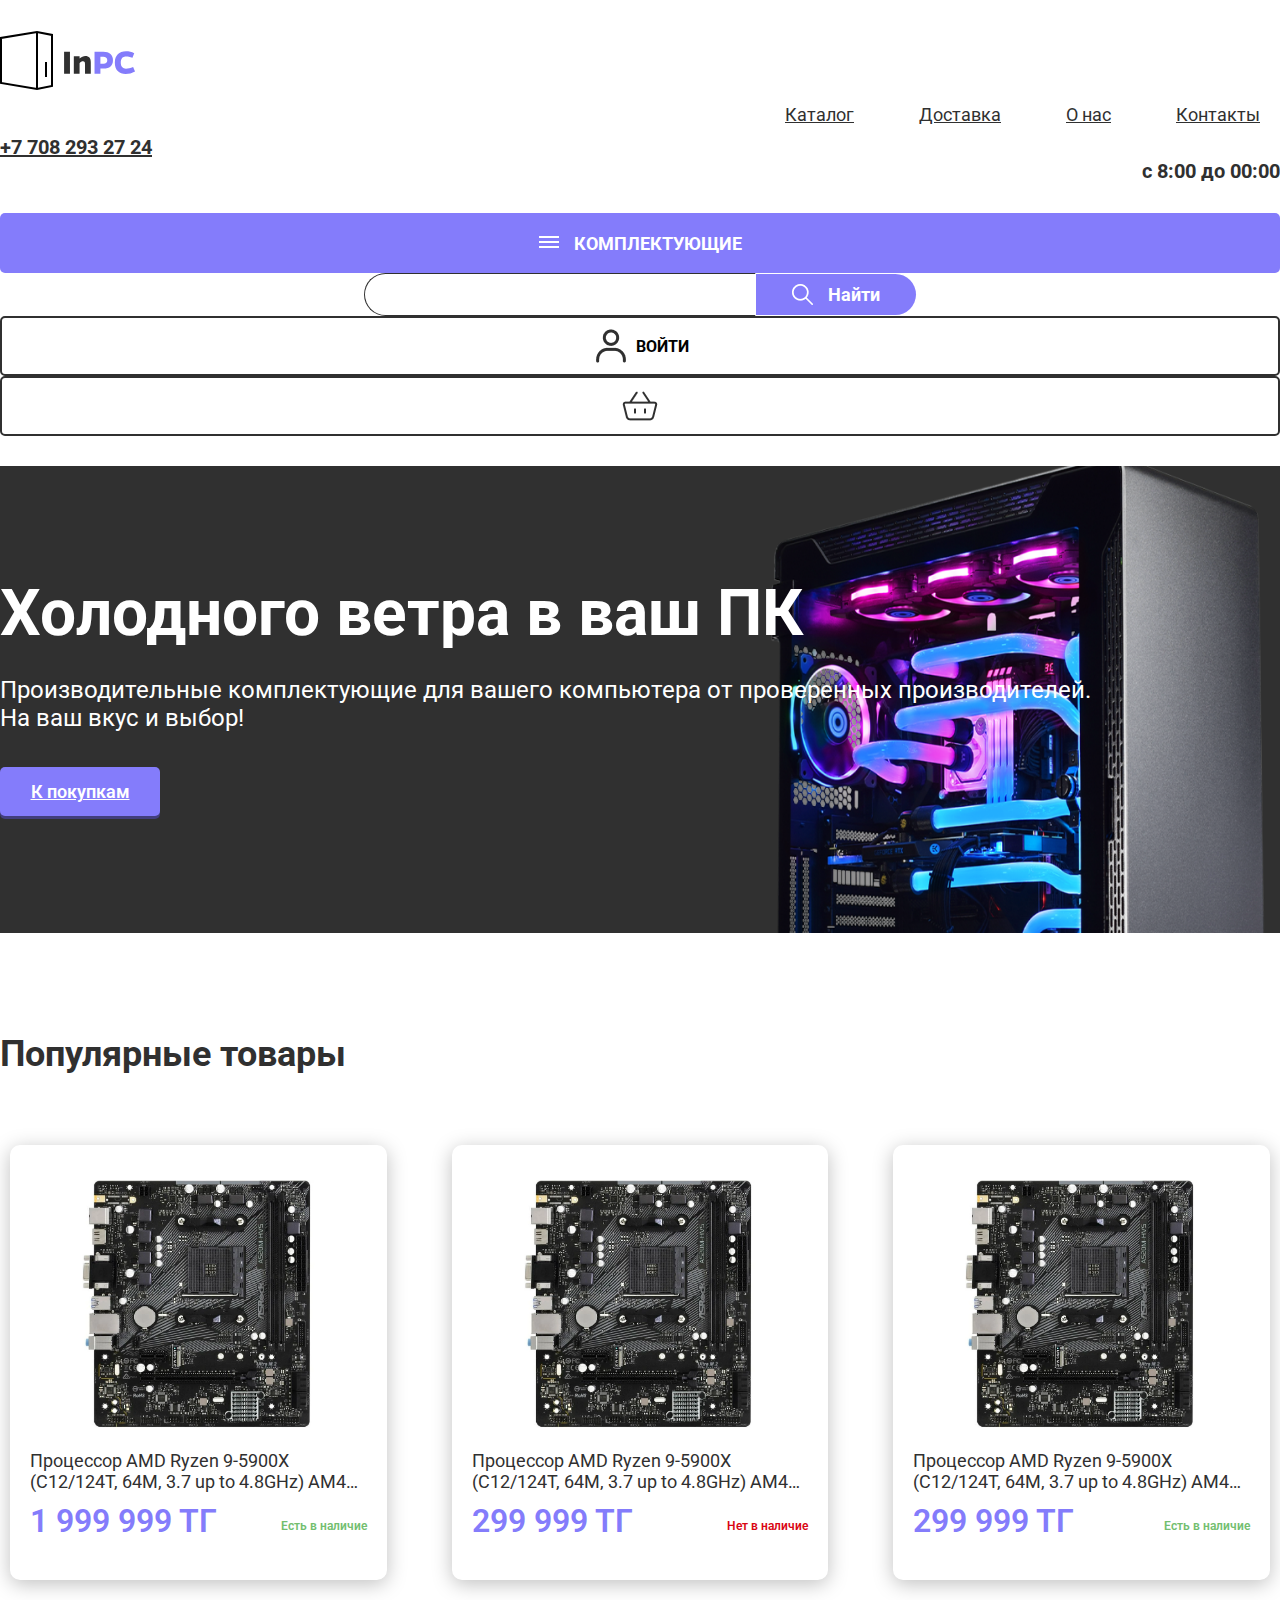
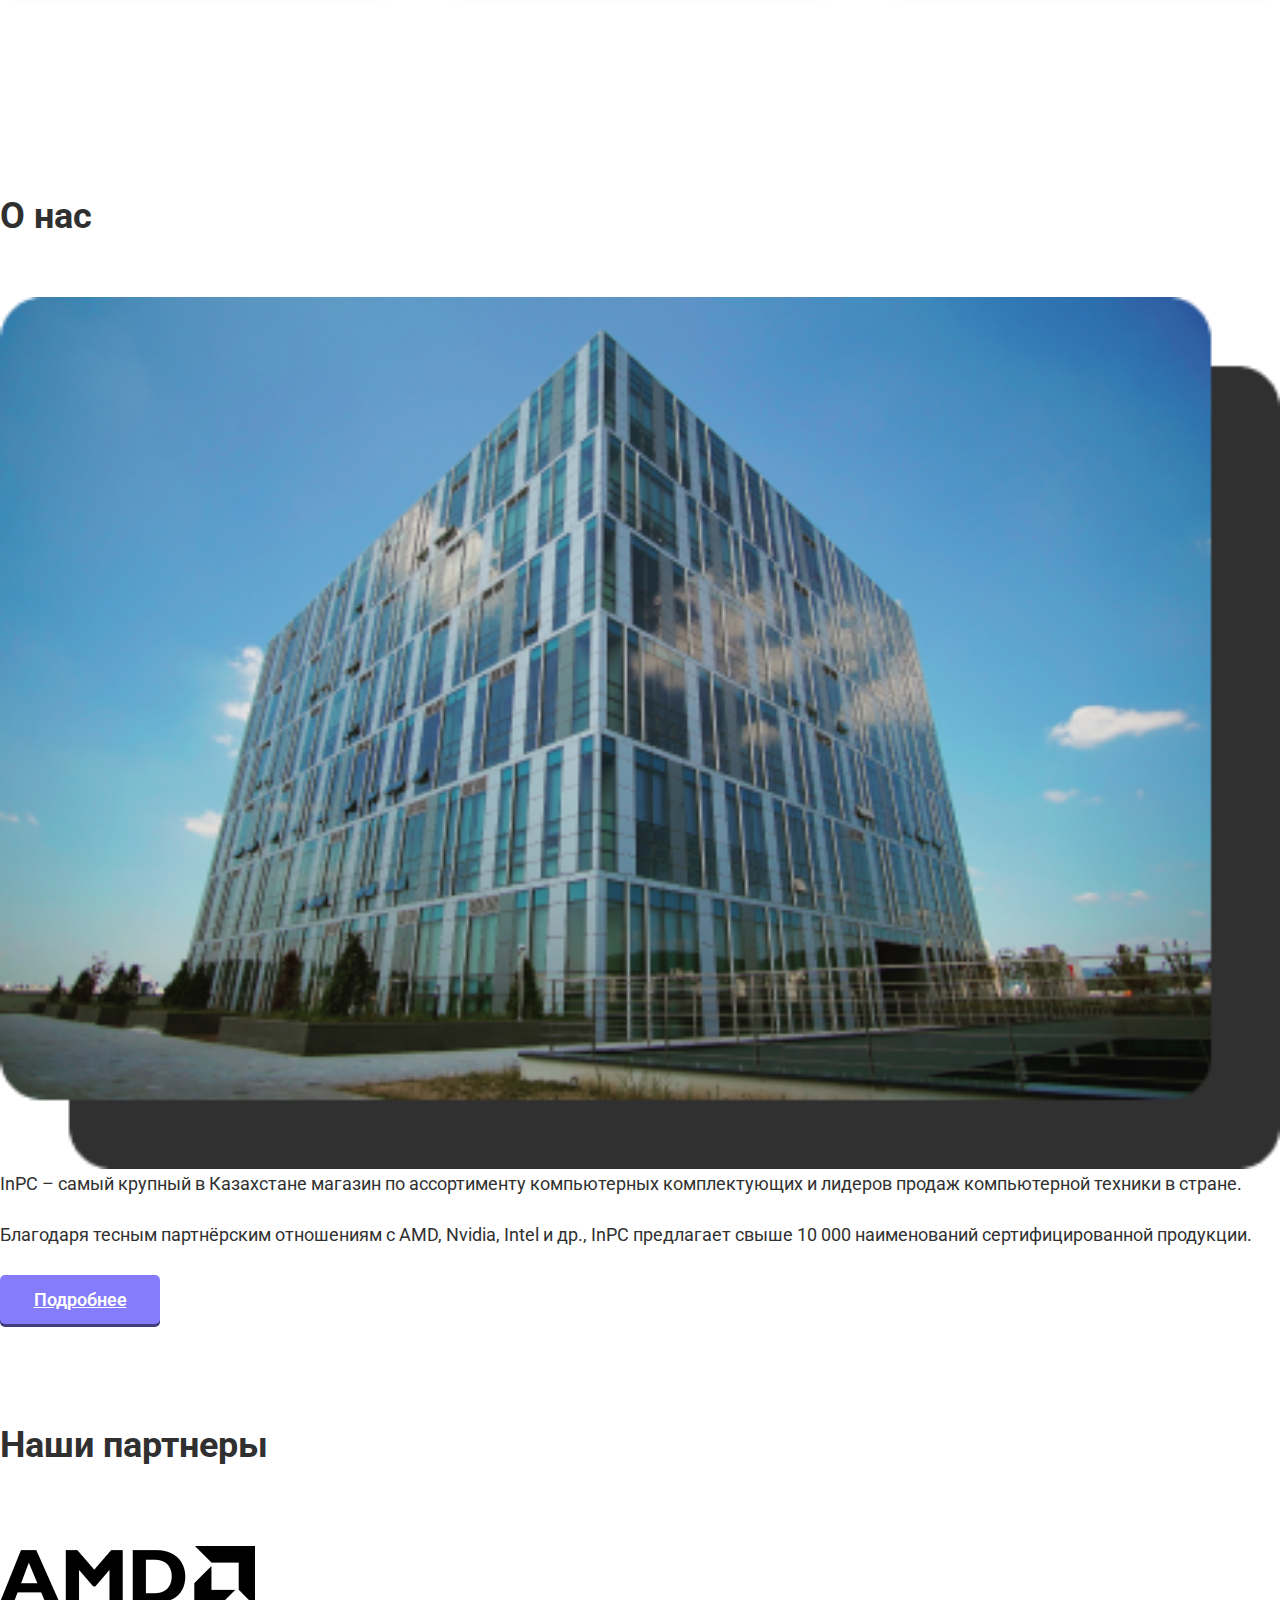
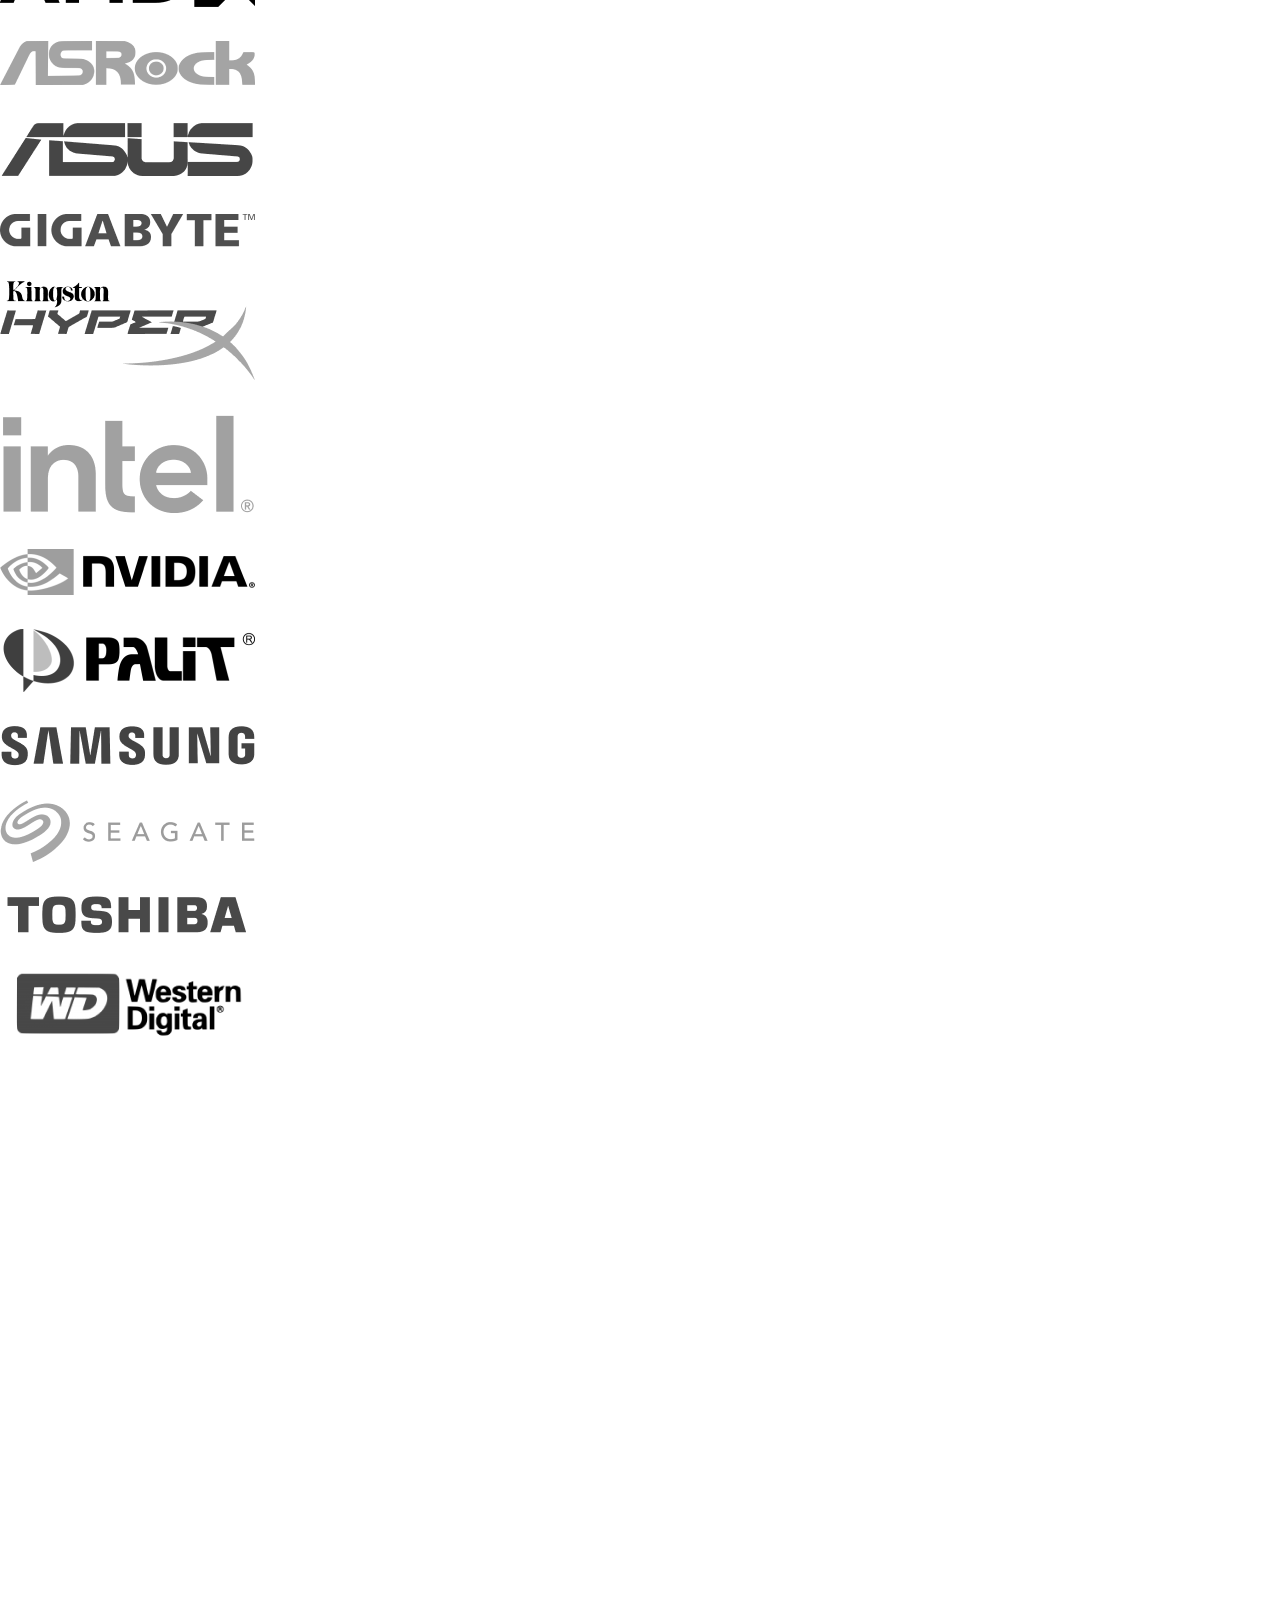
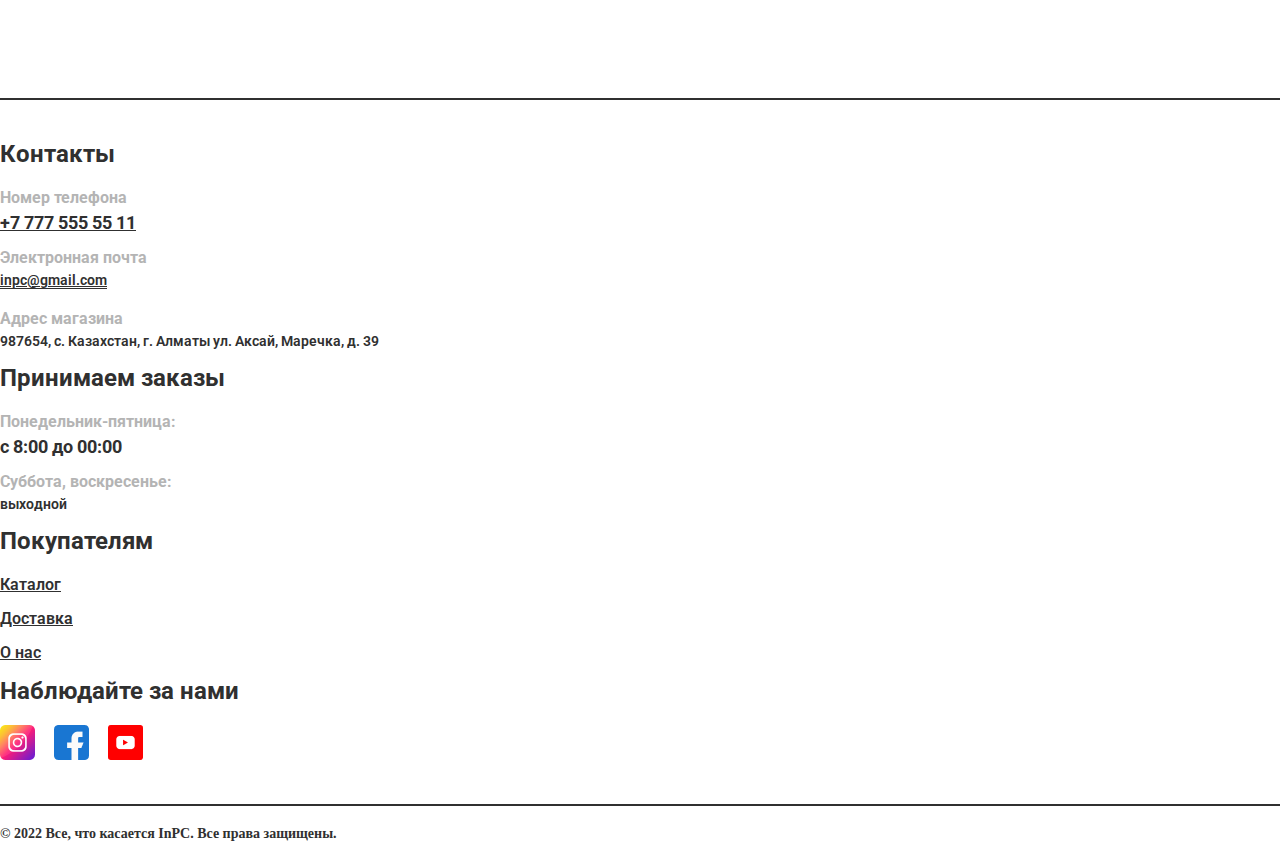
<file: index.html>
<!DOCTYPE html>
<html lang="en">
<head>
    <meta charset="UTF-8">
    <meta http-equiv="X-UA-Compatible" content="IE=edge">
    <meta name="viewport" content="width=device-width, initial-scale=1.0, user-scalable=0">
    <title>InPc - Все для ПК</title>
    <link rel="shortcut icon" href="img/logo.png" type="image/x-icon">
    <link rel="stylesheet" href="https://cdn.jsdelivr.net/npm/bootstrap@4.6.0/dist/css/bootstrap.min.css"
        integrity="sha384-B0vP5xmATw1+K9KRQjQERJvTumQW0nPEzvF6L/Z6nronJ3oUOFUFpCjEUQouq2+l" crossorigin="anonymous">
    <link rel="preconnect" href="https://fonts.googleapis.com">
    <link rel="preconnect" href="https://fonts.gstatic.com" crossorigin>
    <link href="https://fonts.googleapis.com/css2?family=Roboto:wght@400;500;600;700&display=swap" rel="stylesheet">
    <link rel="stylesheet" href="css/main.min.css">
</head>
<body>
    <div class="header">
        <div class="container">
            <div class="row align-items-xl-center align-items-lg-center">
                <div class="col-xl-2 col-lg-2 col-6">
                    <a href="index.html" class="header-top__logo">
                        <svg width="136" height="60" viewBox="0 0 136 60" fill="none" xmlns="http://www.w3.org/2000/svg">
                            <path
                                d="M69.956 43.6472H64.088V21.6872H69.956V43.6472ZM79.5787 26.2592V28.5272C81.4987 26.7992 83.4067 25.9352 85.3027 25.9352C87.1747 25.9352 88.5547 26.4632 89.4427 27.5192C90.3307 28.5752 90.7747 30.2672 90.7747 32.5952V43.6472H85.0147V34.2152C85.0147 33.1112 84.8707 32.3552 84.5827 31.9472C84.3187 31.5152 83.7907 31.2992 82.9987 31.2992C81.7747 31.2992 80.6347 31.9592 79.5787 33.2792V43.6472H73.8187V26.2592H79.5787Z"
                                fill="#303030" />
                            <path
                                d="M94.5333 21.6872H103.317C106.413 21.6872 108.789 22.4312 110.445 23.9192C112.125 25.3832 112.965 27.4832 112.965 30.2192C112.965 32.9072 112.149 34.9832 110.517 36.4472C108.885 37.8872 106.569 38.6072 103.569 38.6072H100.401V43.6472H94.5333V21.6872ZM100.401 33.6392H103.533C104.733 33.6392 105.657 33.3512 106.305 32.7752C106.953 32.1752 107.277 31.3232 107.277 30.2192C107.277 29.0912 106.929 28.2272 106.233 27.6272C105.537 27.0272 104.553 26.7272 103.281 26.7272H100.401V33.6392ZM133.121 37.0952L135.029 41.4512C132.005 43.1312 128.885 43.9712 125.669 43.9712C122.309 43.9712 119.657 42.9872 117.713 41.0192C115.793 39.0512 114.833 36.2792 114.833 32.7032C114.833 29.0792 115.817 26.2832 117.785 24.3152C119.753 22.3232 122.501 21.3272 126.029 21.3272C128.957 21.3272 131.693 21.9872 134.237 23.3072L132.473 27.6992C129.881 26.9552 127.829 26.5832 126.317 26.5832C122.621 26.5832 120.773 28.6232 120.773 32.7032C120.773 34.5032 121.241 35.9552 122.177 37.0592C123.137 38.1632 124.397 38.7152 125.957 38.7152C128.045 38.7152 130.433 38.1752 133.121 37.0952Z"
                                fill="#847CFB" />
                            <path d="M1 7.93803V52.8779L37 58.8699L52 55.8739V4.94204L37 1.94604L1 7.93803Z" stroke="black"
                                stroke-width="2" />
                            <path d="M37 1.94604V58.8699" stroke="black" stroke-width="2" />
                            <path d="M46 31.906V46.886" stroke="black" stroke-width="2" />
                        </svg>
                    </a>
                </div>
                <div class="col-xl-6 offset-xl-1 col-lg-7 col-6">
                    <div class="header-top__nav hidden-mobile">
                        <a href="catalog.html">Каталог</a>
                        <a href="delivery.html">Доставка</a>
                        <a href="about.html">О нас</a>
                        <a href="#footer">Контакты</a>
                    </div>
                    <div class="menu hidden-pc">
                        <a class="menu-links"><span></span></a>
                    </div>
                    <div class="menu-popup hidden-pc">
                        <a href="catalog.html">Каталог</a>
                        <a href="delivery.html">Доставка</a>
                        <a href="about.html">О нас</a>
                        <a href="#footer">Контакты</a>
                    </div>
                </div>
                <div class="col-xl-2 offset-xl-1 col-lg-3">
                    <div class="header-top__contact">
                        <a href="tel:+77082932724" class="header-top__contact-num">+7 708 293 27 24</a>
                        <p class="header-top__contact-time">с 8:00 до 00:00</p>
                    </div>
                </div>
            </div>
        </div>
        <div class="header-bot">
            <div class="container">
                <div class="row align-items-center">
                    <div class="col-xl-3 col-lg-3 col-6 order-0 order-lg-0">
                        <button class="header-bot__btn">
                            <div class="header-bot__comp">
                                <a class="header-bot__comp-line"><span></span></a>
                            </div>
                            <p>КОМПЛЕКТУЮЩИЕ</p>
                        </button>
                    </div>
                    <div class="col-xl-6 col-lg-6 order-3 order-lg-1">
                        <div class="header-bot__search">
                            <input type="text" class="header-bot__search-input">
                            <button class="header-bot__search-btn">
                                <img src="img/header/loupe.png" alt="">
                                <p>Найти</p>
                            </button>
                        </div>
                    </div>
                    <div class="col-xl-2 col-lg-2 col-3 order-1 order-lg-2">
                        <button class="header-bot__login">
                            <img src="img/header/avatar.png" alt="">
                            <p>ВОЙТИ</p>
                        </button>
                    </div>
                    <div class="col-xl-1 col-lg-1 col-3 order-2 order-lg-3">
                        <button class="header-bot__basket"><img src="img/header/basket.png" alt=""></button>
                    </div>
                </div>
            </div>
        </div>
        <div class="container">
            <div class="row">
                <div class="col-xl-4 col-lg-4 col-10">
                    <div class="header-product">
                        <a class="header-product__block">
                            <div class="header-product__block-img"><img src="img/header/comp-1.png" alt=""></div>
                            <p class="header-product__block-text">Процессоры</p>
                        </a>
                        <a class="header-product__block">
                            <div class="header-product__block-img"><img src="img/header/comp-2.png" alt=""></div>
                            <p class="header-product__block-text">Материнская плата</p>
                        </a>
                        <a class="header-product__block">
                            <div class="header-product__block-img"><img src="img/header/comp-3.png" alt=""></div>
                            <p class="header-product__block-text">Оперативная память</p>
                        </a>
                        <a class="header-product__block">
                            <div class="header-product__block-img"><img src="img/header/comp-4.png" alt=""></div>
                            <p class="header-product__block-text">Видеокарты</p>
                        </a>
                        <a class="header-product__block">
                            <div class="header-product__block-img"><img src="img/header/comp-5.png" alt=""></div>
                            <p class="header-product__block-text">Жесткие диски</p>
                        </a>
                        <a class="header-product__block">
                            <div class="header-product__block-img"><img src="img/header/comp-6.png" alt=""></div>
                            <p class="header-product__block-text">SSD диски</p>
                        </a>
                        <a class="header-product__block">
                            <div class="header-product__block-img"><img src="img/header/comp-7.png" alt=""></div>
                            <p class="header-product__block-text">Блоки питания</p>
                        </a>
                    </div>
                </div>
            </div>
        </div>
    </div>
    <!-- header -->
    <div class="basic">
        <div class="container">
            <div class="row">
                <div class="col-xl-7 col-lg-7">
                    <p class="basic-title">Холодного ветра в ваш ПК</p>
                </div>
                <div class="col-xl-7 col-lg-7">
                    <p class="basic-subtitle">Производительные комплектующие для вашего компьютера от проверенных производителей.<br>На ваш вкус и выбор!</p>
                </div>
            </div>
            <div class="row">
                <div class="col-xl-2">
                    <a href="catalog.html" class="basic-btn btn">К покупкам</a>
                </div>
            </div>
        </div>
    </div>
    <!-- basisc -->
    <div class="product">
        <div class="container">
            <div class="row">
                <div class="col-xl-5 col-lg-5">
                    <p class="product-title">Популярные товары</p>
                </div>
                <div class="col-xl-1 offset-xl-5 col-lg-2 offset-lg-3 col-6">
                    <div class="product-slider__prev">
                        <svg width="19" height="39" viewBox="0 0 19 39" fill="none" xmlns="http://www.w3.org/2000/svg">
                            <path
                                d="M15.8099 38.259C15.4053 38.2604 15.0055 38.1722 14.6399 38.0008C14.2744 37.8295 13.9523 37.5794 13.6974 37.269L0.616118 21.2137C0.217771 20.7349 3.44338e-06 20.1343 3.33303e-06 19.5145C3.22269e-06 18.8947 0.21777 18.2942 0.616117 17.8154L14.1578 1.76012C14.6175 1.21366 15.2781 0.870014 15.9943 0.804777C16.7104 0.73954 17.4235 0.958057 17.9766 1.41226C18.5296 1.86645 18.8775 2.51913 18.9435 3.2267C19.0095 3.93427 18.7884 4.63878 18.3286 5.18524L6.22238 19.5279L17.9224 33.8706C18.2536 34.2634 18.464 34.7417 18.5286 35.2489C18.5933 35.7561 18.5096 36.271 18.2873 36.7326C18.0651 37.1943 17.7137 37.5834 17.2746 37.8539C16.8356 38.1244 16.3273 38.265 15.8099 38.259Z"
                                fill="#847CFB" />
                        </svg>
                    </div>
                </div>
                <div class="col-xl-1 col-lg-2 col-6">
                    <div class="product-slider__next">
                        <svg width="19" height="39" viewBox="0 0 19 39" fill="none" xmlns="http://www.w3.org/2000/svg">
                            <path
                                d="M15.8099 38.259C15.4053 38.2604 15.0055 38.1722 14.6399 38.0008C14.2744 37.8295 13.9523 37.5794 13.6974 37.269L0.616118 21.2137C0.217771 20.7349 3.44338e-06 20.1343 3.33303e-06 19.5145C3.22269e-06 18.8947 0.21777 18.2942 0.616117 17.8154L14.1578 1.76012C14.6175 1.21366 15.2781 0.870014 15.9943 0.804777C16.7104 0.73954 17.4235 0.958057 17.9766 1.41226C18.5296 1.86645 18.8775 2.51913 18.9435 3.2267C19.0095 3.93427 18.7884 4.63878 18.3286 5.18524L6.22238 19.5279L17.9224 33.8706C18.2536 34.2634 18.464 34.7417 18.5286 35.2489C18.5933 35.7561 18.5096 36.271 18.2873 36.7326C18.0651 37.1943 17.7137 37.5834 17.2746 37.8539C16.8356 38.1244 16.3273 38.265 15.8099 38.259Z"
                                fill="#847CFB" />
                        </svg>
                    </div>
                </div>
            </div>
        </div>
        <div class="container">
            <div class="product-slider">
                <div class="product-slider__block">
                    <div class="product-slider__block-wrap">
                        <div class="product-slider__block-img"><img src="img/catalog/catalog/asrock-1.png" alt=""></div>
                        <p class="product-slider__block-name">Процессор AMD Ryzen 9-5900X (C12/124T, 64M, 3.7 up to 4.8GHz) AM4 OEM</p>
                        <div class="product-slider__block-text">
                            <p class="product-slider__block-price">1 999 999 ТГ</p>
                            <p class="product-slider__block-info product-slider__block-info-1">Есть в наличие</p>
                        </div>
                        <button class="product-slider__block-btn btn">В корзину</button>
                    </div>
                </div>
                <div class="product-slider__block">
                    <div class="product-slider__block-wrap">
                        <div class="product-slider__block-img"><img src="img/catalog/catalog/asrock-1.png" alt=""></div>
                        <p class="product-slider__block-name">Процессор AMD Ryzen 9-5900X (C12/124T, 64M, 3.7 up to 4.8GHz) AM4 OEM</p>
                        <div class="product-slider__block-text">
                            <p class="product-slider__block-price">299 999 ТГ</p>
                            <p class="product-slider__block-info product-slider__block-info-2">Нет в наличие</p>
                        </div>
                        <button class="product-slider__block-btn btn">В корзину</button>
                    </div>
                </div>
                <div class="product-slider__block">
                    <div class="product-slider__block-wrap">
                        <div class="product-slider__block-img"><img src="img/catalog/catalog/asrock-1.png" alt=""></div>
                        <p class="product-slider__block-name">Процессор AMD Ryzen 9-5900X (C12/124T, 64M, 3.7 up to 4.8GHz) AM4 OEM</p>
                        <div class="product-slider__block-text">
                            <p class="product-slider__block-price">299 999 ТГ</p>
                            <p class="product-slider__block-info product-slider__block-info-1">Есть в наличие</p>
                        </div>
                        <button class="product-slider__block-btn btn">В корзину</button>
                    </div>
                </div>
            </div>
        </div>
    </div>
    <section class="about">
        <div class="about-block">
    
            <div class="container">
    
                <p class="about-block__title">О нас</p>
    
                <div class="row align-items-center">
    
    
                    <div class="order-sm-last col-sm-12 col-md-6 col-xl-5 offset-xl-1">
                        <div class="about-block__img">
                            <img src="img/about/build.png" alt="build" class="about-block__build">
                        </div>
                    </div>
    
                    <div class="order-sm-first col-sm-12 col-md-6 col-xl-6">
                        <div class="about-block__text">
                            <p class="about-block__descr">InPC – самый крупный в Казахстане магазин по ассортименту
                                компьютерных комплектующиx и лидеров продаж компьютерной техники в стране.</p>
                            <div class="about-block__descr"></div>
                            <p class="about-block__descr">Благодаря тесным партнёрским отношениям с AMD, Nvidia, Intel и
                                др., InPC предлагает свыше 10 000 наименований сертифицированной продукции.</p>
                            <a href="about.html" class="about-block__btn btn">Подробнее</a>
                        </div>
                    </div>
    
                </div>
    
            </div>
    
        </div>
    </section>
    <!-- about -->
    <section class="partners">
        <div class="partners-block">
    
            <div class="container">
    
                <p class="partners-block__title">Наши партнеры</p>
    
                <div class="row align-items-center">
    
                    <div class="col-lg-4 col-xl-3 col-sm-6 col-6">
                        <div class="partners-block__logo">
                            <img src="img/partners/1.png" alt="img" class="partners-block__img">
                        </div>
                    </div>
    
                    <div class="col-lg-4 col-xl-3 col-sm-6 col-6">
                        <div class="partners-block__logo">
                            <img src="img/partners/2.png" alt="img" class="partners-block__img">
                        </div>
                    </div>
    
                    <div class="col-lg-4 col-xl-3 col-sm-6 col-6">
                        <div class="partners-block__logo">
                            <img src="img/partners/3.png" alt="img" class="partners-block__img">
                        </div>
                    </div>
    
                    <div class="col-lg-4 col-xl-3 col-sm-6 col-6">
                        <div class="partners-block__logo">
                            <img src="img/partners/4.png" alt="img" class="partners-block__img">
                        </div>
                    </div>
    
                    <div class="col-lg-4 col-xl-3 col-sm-6 col-6">
                        <div class="partners-block__logo">
                            <img src="img/partners/5.png" alt="img" class="partners-block__img">
                        </div>
                    </div>
    
                    <div class="col-lg-4 col-xl-3 col-sm-6 col-6">
                        <div class="partners-block__logo">
                            <img src="img/partners/6.png" alt="img" class="partners-block__img">
                        </div>
                    </div>
    
                    <div class="col-lg-4 col-xl-3 col-sm-6 col-6">
                        <div class="partners-block__logo">
                            <img src="img/partners/7.png" alt="img" class="partners-block__img">
                        </div>
                    </div>
    
                    <div class="col-lg-4 col-xl-3 col-sm-6 col-6">
                        <div class="partners-block__logo">
                            <img src="img/partners/8.png" alt="img" class="partners-block__img">
                        </div>
                    </div>
    
                    <div class="col-lg-4 col-xl-3 col-sm-6 col-6">
                        <div class="partners-block__logo">
                            <img src="img/partners/9.png" alt="img" class="partners-block__img">
                        </div>
                    </div>
    
                    <div class="col-lg-4 col-xl-3 col-sm-6 col-6">
                        <div class="partners-block__logo">
                            <img src="img/partners/10.png" alt="img" class="partners-block__img">
                        </div>
                    </div>
    
                    <div class="col-lg-4 col-xl-3 col-sm-6 col-6">
                        <div class="partners-block__logo">
                            <img src="img/partners/11.png" alt="img" class="partners-block__img">
                        </div>
                    </div>
    
                    <div class="col-lg-4 col-xl-3 col-sm-6 col-6">
                        <div class="partners-block__logo">
                            <img src="img/partners/12.png" alt="img" class="partners-block__img">
                        </div>
                    </div>
    
                </div>
    
            </div>
    
        </div>
    </section>
    <!-- partners -->
    <div id="wrapMap">
        <iframe class="map"
            src="https://yandex.ru/map-widget/v1/?um=constructor%3Aa3745815bc9a998cb24490db01fb80552548f6c0825b310b367fea9c812aec73&amp;source=constructor"></iframe>
    </div>
    <!-- map -->
    <section class="footer" id="footer">
        <div class="footer-block">
    
            <div class="container">
    
                <div class="footer-block__lineup"></div>
    
                <div class="row">
    
                    <div class="col-xs-6 col-sm-6 col-md-3 col-xl-3">
                        <p class="footer-block__title">Контакты</p>
                        <p class="footer-block__subtitle">Номер телефона</p>
                        <a href="tel:+77082932724" class="footer-block__descr-bg"><span class="footer-block__hover">+7 777
                                555 55 11</span></a>
                        <p class="footer-block__subtitle">Электронная почта</p>
                        <a href="mailto:mail@htmlacademy.ru" class="footer-block__descr-mail">inpc@gmail.com</a>
                        <p class="footer-block__subtitle">Адрес магазина</p>
                        <p class="footer-block__descr">987654, с. Казахстан, г. Алматы ул. Аксай, Маречка, д. 39</p>
                    </div>
    
                    <div class="col-xs-6 col-sm-6 col-md-3 col-xl-3">
                        <p class="footer-block__title">Принимаем заказы</p>
                        <p class="footer-block__subtitle">Понедельник-пятница:</p>
                        <p class="footer-block__descr-bg">с 8:00 до 00:00</p>
                        <p class="footer-block__subtitle">Суббота, воскресенье:</p>
                        <p class="footer-block__descr">выходной</p>
                    </div>
    
                    <div class="col-xs-6 col-sm-6 col-md-3 col-xl-3">
                        <p class="footer-block__title">Покупателям</p>
                        <a href="catalog.html" class="footer-block__descr-link">Каталог</a>
                        <a href="delivery.html" class="footer-block__descr-link">Доставка</a>
                        <a href="about.html" class="footer-block__descr-link">О нас</a>
                    </div>
    
                    <div class="col-xs-6 col-sm-6 col-md-3 col-xl-3">
                        <p class="footer-block__title">Наблюдайте за нами</p>
                        <a href="#" class="footer-block__icon"><img src="img/footer/instagram.png" alt="instagram"></a>
                        <a href="#" class="footer-block__icon"><img src="img/footer/facebook.png" alt="facebook"></a>
                        <a href="#" class="footer-block__icon"><img src="img/footer/youtube.png" alt="youtube"></a>
                    </div>
    
                </div>
    
                <div class="footer-block__linedown"></div>
                <div class="footer-block__right">© 2022 Все, что касается InPC. Все права защищены.</div>
    
            </div>
    
        </div>
    </section>
    <!-- footer -->
    <div class="popup popup-enter">
        <div class="popup-before"></div>
        <div class="popup-wrap">
            <div class="popup-btns">
                <button class="popup-btns__btn popup-btns__btn-login" id="popup-btns__btn-login">Вход</button>
                <button class="popup-btns__btn popup-btns__btn-reg" id="popup-btns__btn-reg">Регистрация</button>
            </div>
            <div class="popup-wrap__form">
                <input type="text" placeholder="E-mail:" class="popup-wrap__form-input popup-wrap__form-login" id="popup-wrap__form-login1">
                <input type="text" placeholder="Пароль" class="popup-wrap__form-input popup-wrap__form-login" id="popup-wrap__form-login2">
                <input type="text" placeholder="E-mail:" class="popup-wrap__form-input popup-wrap__form-reg" id="popup-wrap__form-reg3">
                <input type="text" placeholder="Пароль" class="popup-wrap__form-input popup-wrap__form-reg" id="popup-wrap__form-reg5">
                <div class="popup-wrap__form-btns">
                    <button class="popup-wrap__form-btn1 popup-wrap__form-btn" id="popup-wrap__form-btn1">Войти</button>
                    <button class="popup-wrap__form-btn3 popup-wrap__form-btn" id="popup-wrap__form-btn3">Регистрация</button>
                    <button class="popup-wrap__form-btn2 popup-wrap__form-btn" id="popup-wrap__form-btn2">Закрыть</button>
                </div>
            </div>
        </div>
    </div>
    <!-- popup -->
    <script src="js/popup.js"></script>
    <script src="js/style.js"></script>
</body>
</html>
</file>
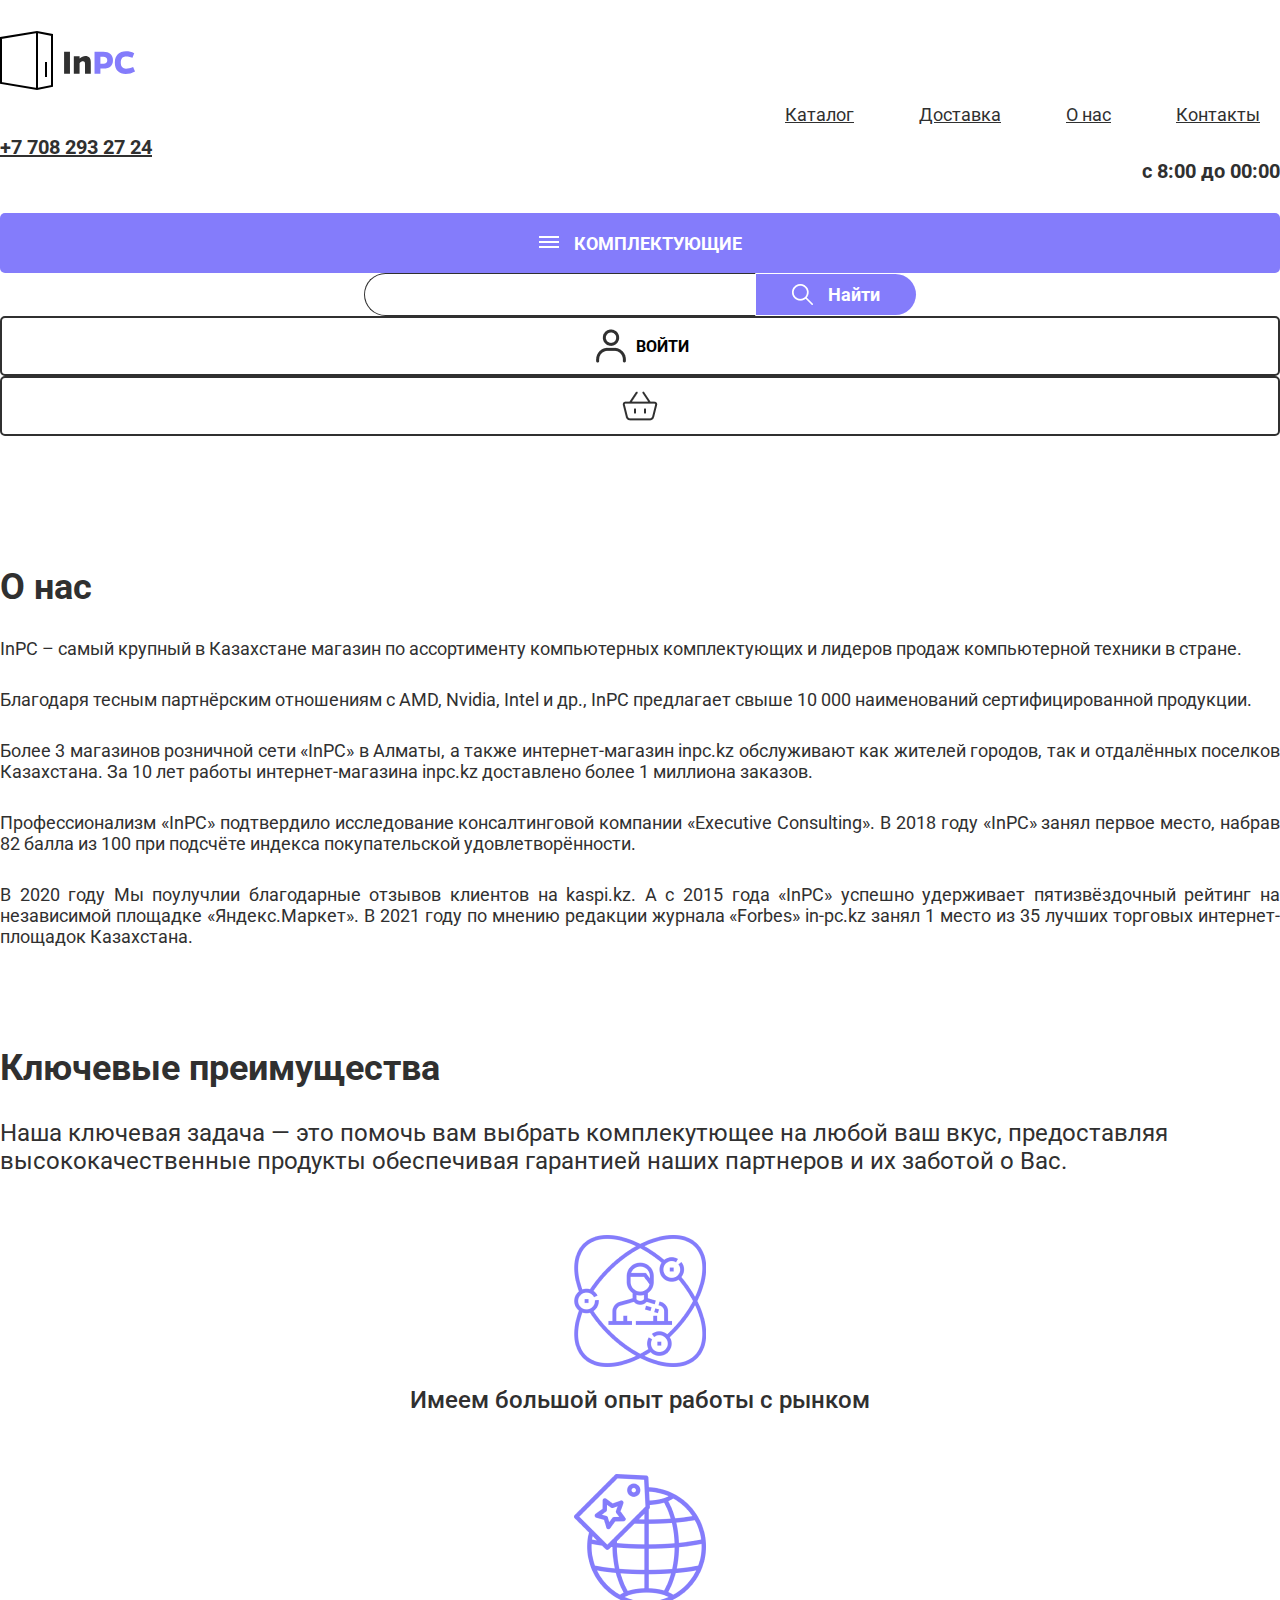
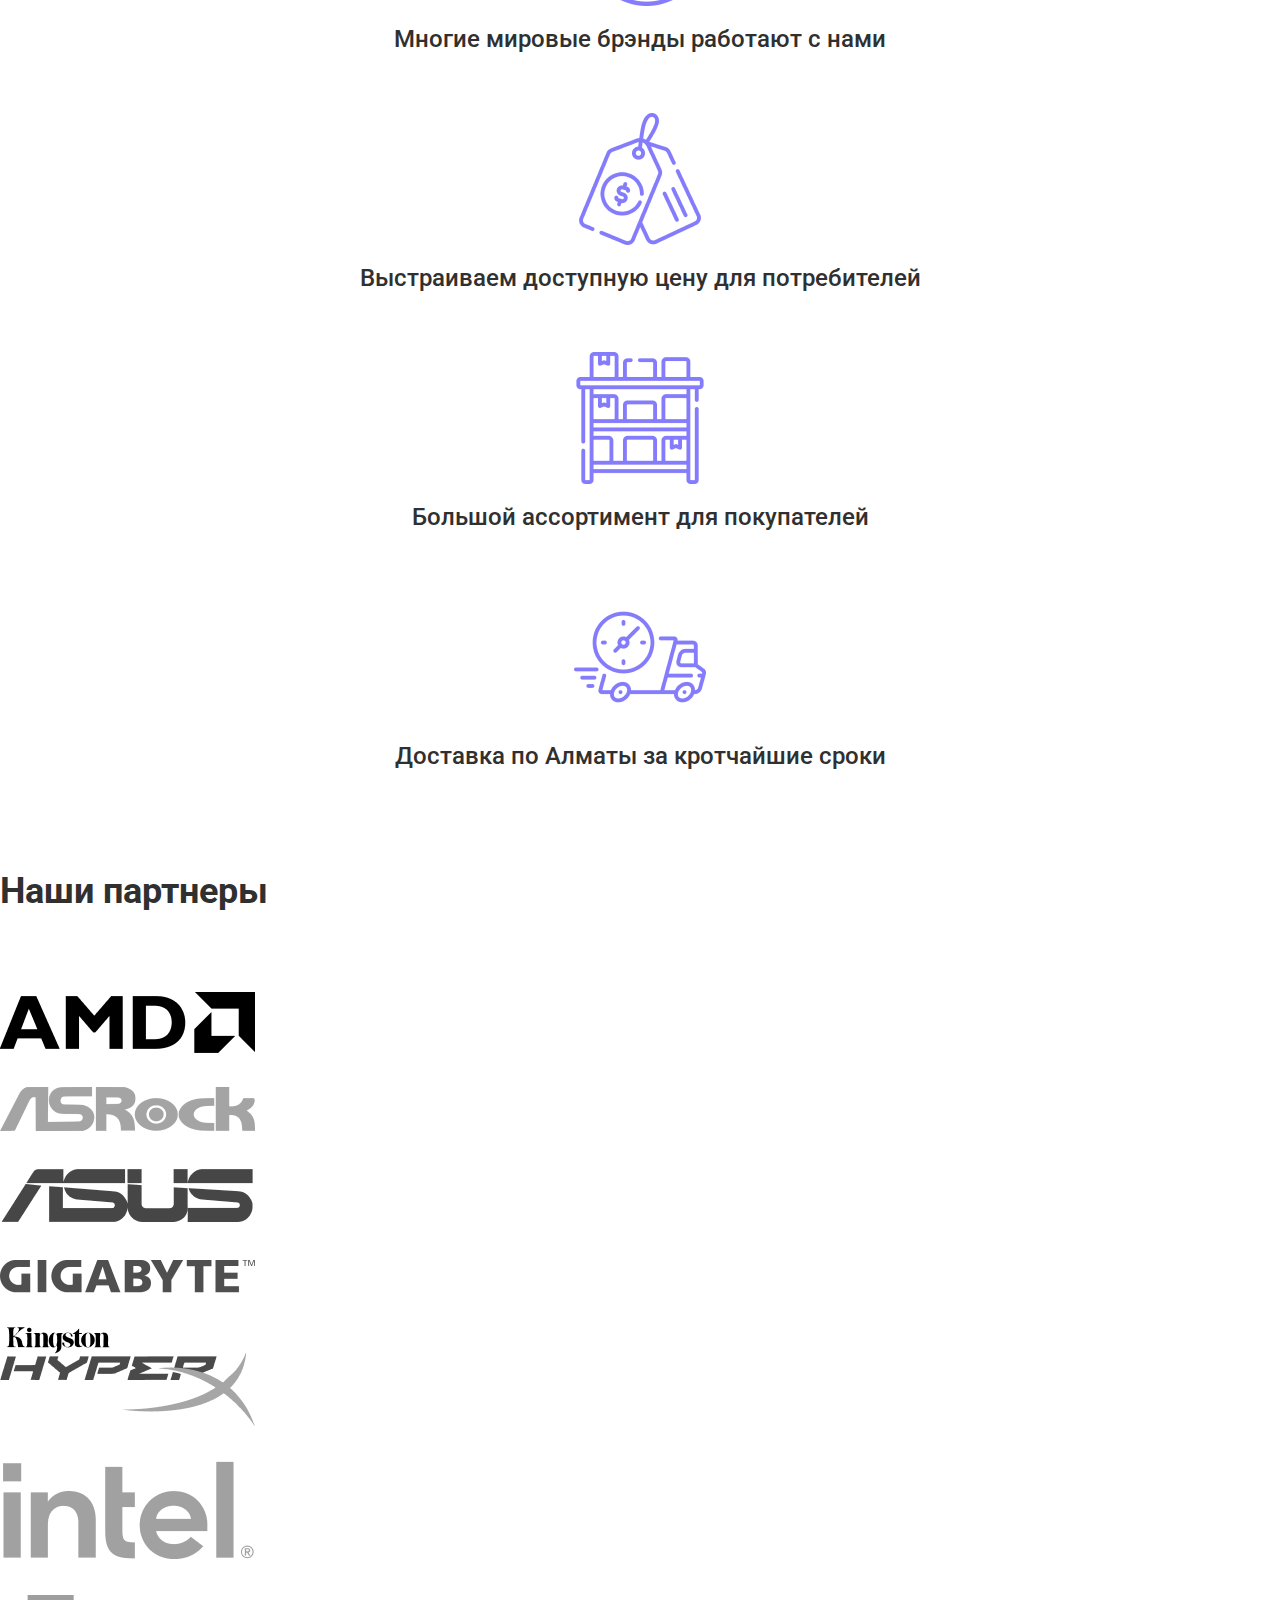
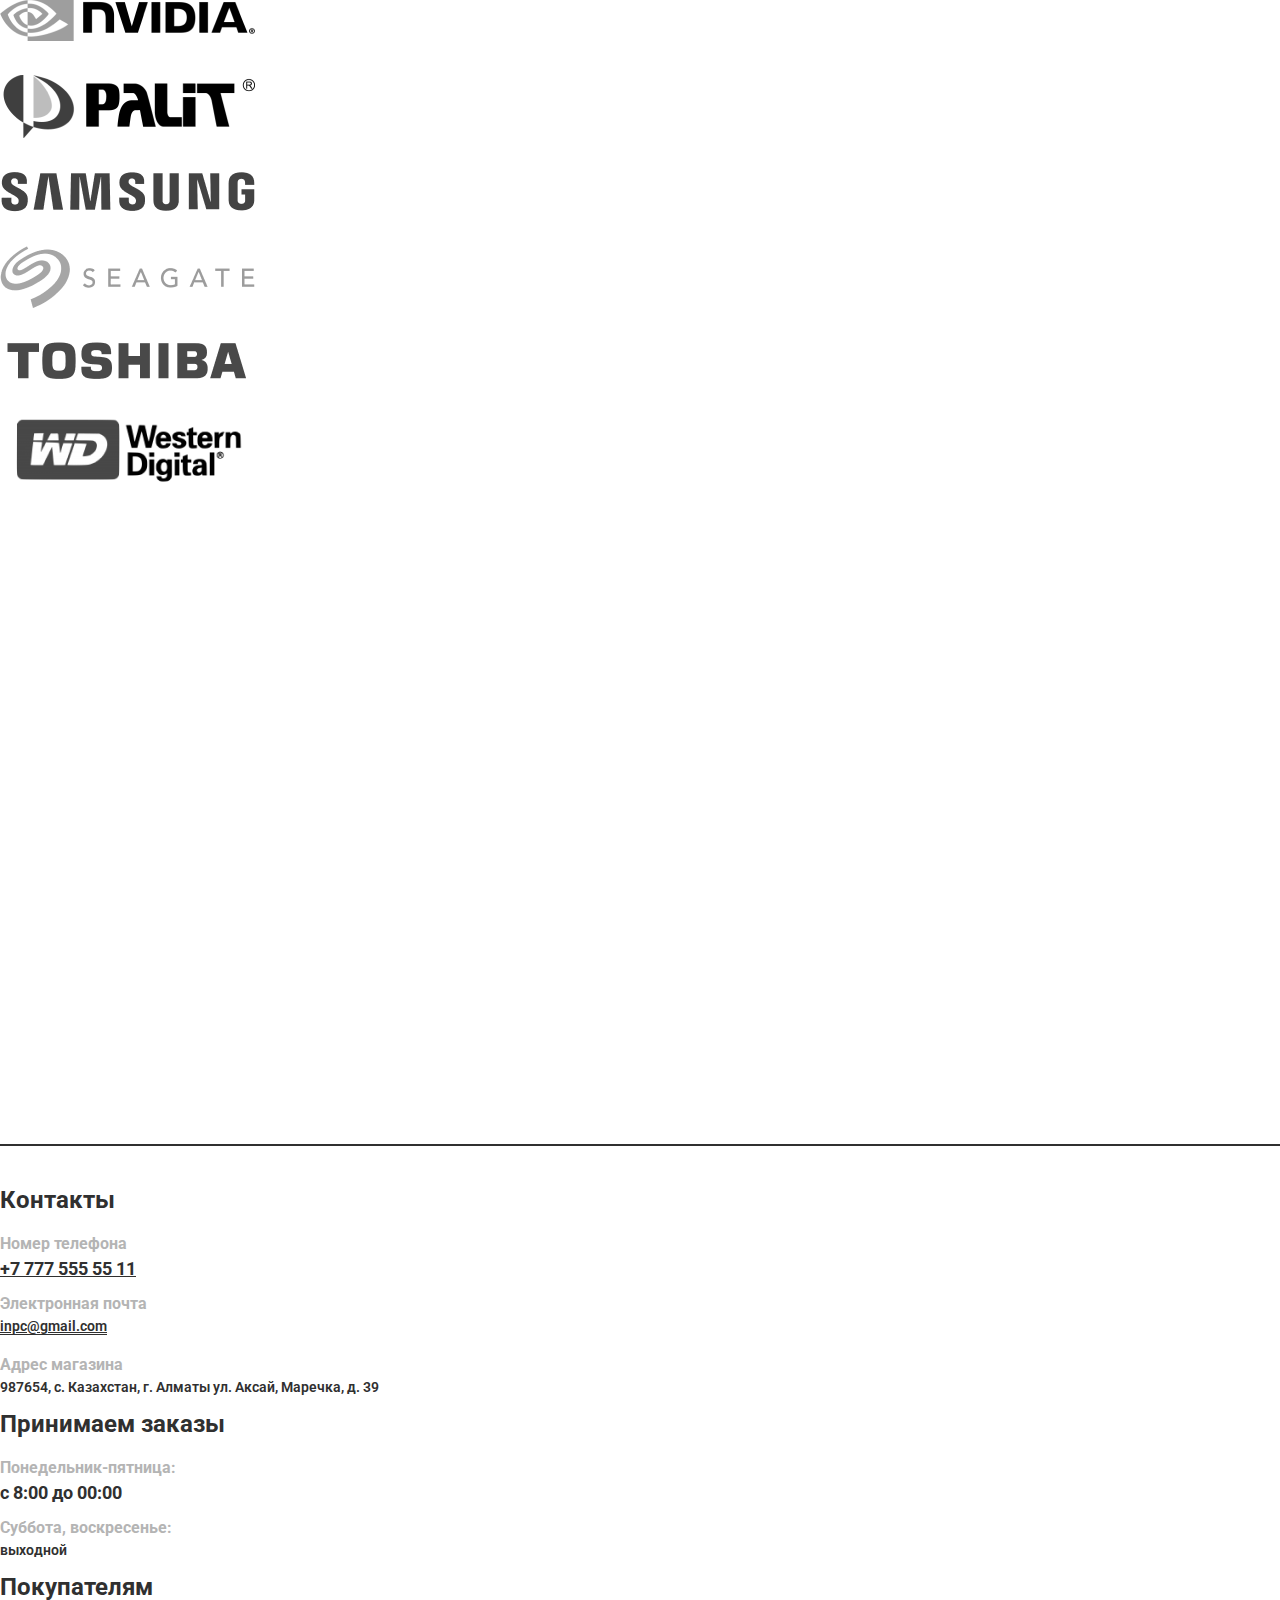
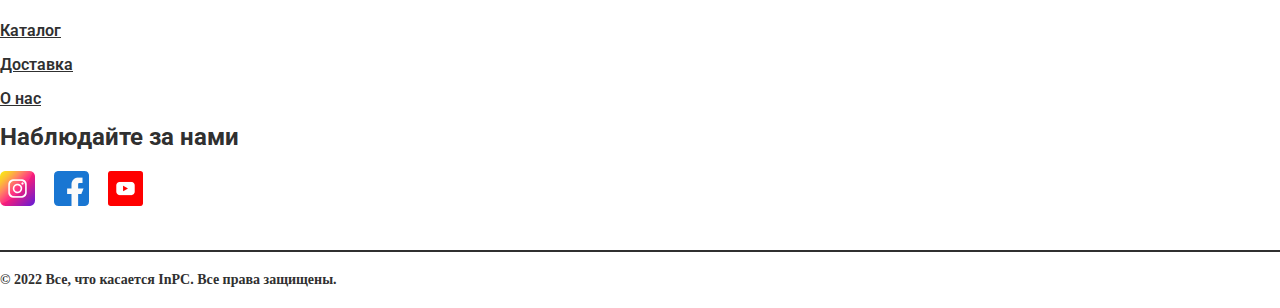
<file: about.html>
<!DOCTYPE html>
<html lang="en">
<head>
    <meta charset="UTF-8">
    <meta http-equiv="X-UA-Compatible" content="IE=edge">
    <meta name="viewport" content="width=device-width, initial-scale=1.0, user-scalable=0">
    <title>InPc - Все для ПК</title>
    <link rel="shortcut icon" href="img/logo.png" type="image/x-icon">
    <link rel="stylesheet" href="https://cdn.jsdelivr.net/npm/bootstrap@4.6.0/dist/css/bootstrap.min.css"
        integrity="sha384-B0vP5xmATw1+K9KRQjQERJvTumQW0nPEzvF6L/Z6nronJ3oUOFUFpCjEUQouq2+l" crossorigin="anonymous">
    <link rel="preconnect" href="https://fonts.googleapis.com">
    <link rel="preconnect" href="https://fonts.gstatic.com" crossorigin>
    <link href="https://fonts.googleapis.com/css2?family=Roboto:wght@400;500;600;700&display=swap" rel="stylesheet">
    <link rel="stylesheet" href="css/main.min.css">
</head>
<body>
    <div class="header">
        <div class="container">
            <div class="row align-items-xl-center align-items-lg-center">
                <div class="col-xl-2 col-lg-2 col-6">
                    <a href="index.html" class="header-top__logo">
                        <svg width="136" height="60" viewBox="0 0 136 60" fill="none" xmlns="http://www.w3.org/2000/svg">
                            <path
                                d="M69.956 43.6472H64.088V21.6872H69.956V43.6472ZM79.5787 26.2592V28.5272C81.4987 26.7992 83.4067 25.9352 85.3027 25.9352C87.1747 25.9352 88.5547 26.4632 89.4427 27.5192C90.3307 28.5752 90.7747 30.2672 90.7747 32.5952V43.6472H85.0147V34.2152C85.0147 33.1112 84.8707 32.3552 84.5827 31.9472C84.3187 31.5152 83.7907 31.2992 82.9987 31.2992C81.7747 31.2992 80.6347 31.9592 79.5787 33.2792V43.6472H73.8187V26.2592H79.5787Z"
                                fill="#303030" />
                            <path
                                d="M94.5333 21.6872H103.317C106.413 21.6872 108.789 22.4312 110.445 23.9192C112.125 25.3832 112.965 27.4832 112.965 30.2192C112.965 32.9072 112.149 34.9832 110.517 36.4472C108.885 37.8872 106.569 38.6072 103.569 38.6072H100.401V43.6472H94.5333V21.6872ZM100.401 33.6392H103.533C104.733 33.6392 105.657 33.3512 106.305 32.7752C106.953 32.1752 107.277 31.3232 107.277 30.2192C107.277 29.0912 106.929 28.2272 106.233 27.6272C105.537 27.0272 104.553 26.7272 103.281 26.7272H100.401V33.6392ZM133.121 37.0952L135.029 41.4512C132.005 43.1312 128.885 43.9712 125.669 43.9712C122.309 43.9712 119.657 42.9872 117.713 41.0192C115.793 39.0512 114.833 36.2792 114.833 32.7032C114.833 29.0792 115.817 26.2832 117.785 24.3152C119.753 22.3232 122.501 21.3272 126.029 21.3272C128.957 21.3272 131.693 21.9872 134.237 23.3072L132.473 27.6992C129.881 26.9552 127.829 26.5832 126.317 26.5832C122.621 26.5832 120.773 28.6232 120.773 32.7032C120.773 34.5032 121.241 35.9552 122.177 37.0592C123.137 38.1632 124.397 38.7152 125.957 38.7152C128.045 38.7152 130.433 38.1752 133.121 37.0952Z"
                                fill="#847CFB" />
                            <path d="M1 7.93803V52.8779L37 58.8699L52 55.8739V4.94204L37 1.94604L1 7.93803Z" stroke="black"
                                stroke-width="2" />
                            <path d="M37 1.94604V58.8699" stroke="black" stroke-width="2" />
                            <path d="M46 31.906V46.886" stroke="black" stroke-width="2" />
                        </svg>
                    </a>
                </div>
                <div class="col-xl-6 offset-xl-1 col-lg-7 col-6">
                    <div class="header-top__nav hidden-mobile">
                        <a href="catalog.html">Каталог</a>
                        <a href="delivery.html">Доставка</a>
                        <a href="about.html">О нас</a>
                        <a href="#footer">Контакты</a>
                    </div>
                    <div class="menu hidden-pc">
                        <a class="menu-links"><span></span></a>
                    </div>
                    <div class="menu-popup hidden-pc">
                        <a href="catalog.html">Каталог</a>
                        <a href="delivery.html">Доставка</a>
                        <a href="about.html">О нас</a>
                        <a href="#footer">Контакты</a>
                    </div>
                </div>
                <div class="col-xl-2 offset-xl-1 col-lg-3">
                    <div class="header-top__contact">
                        <a href="tel:+77082932724" class="header-top__contact-num">+7 708 293 27 24</a>
                        <p class="header-top__contact-time">с 8:00 до 00:00</p>
                    </div>
                </div>
            </div>
        </div>
        <div class="header-bot">
            <div class="container">
                <div class="row align-items-center">
                    <div class="col-xl-3 col-lg-3 col-6 order-0 order-lg-0">
                        <button class="header-bot__btn">
                            <div class="header-bot__comp">
                                <a class="header-bot__comp-line"><span></span></a>
                            </div>
                            <p>КОМПЛЕКТУЮЩИЕ</p>
                        </button>
                    </div>
                    <div class="col-xl-6 col-lg-6 order-3 order-lg-1">
                        <div class="header-bot__search">
                            <input type="text" class="header-bot__search-input">
                            <button class="header-bot__search-btn">
                                <img src="img/header/loupe.png" alt="">
                                <p>Найти</p>
                            </button>
                        </div>
                    </div>
                    <div class="col-xl-2 col-lg-2 col-3 order-1 order-lg-2">
                        <button class="header-bot__login">
                            <img src="img/header/avatar.png" alt="">
                            <p>ВОЙТИ</p>
                        </button>
                    </div>
                    <div class="col-xl-1 col-lg-1 col-3 order-2 order-lg-3">
                        <button class="header-bot__basket"><img src="img/header/basket.png" alt=""></button>
                    </div>
                </div>
            </div>
        </div>
        <div class="container">
            <div class="row">
                <div class="col-xl-4 col-lg-4 col-10">
                    <div class="header-product">
                        <a class="header-product__block">
                            <div class="header-product__block-img"><img src="img/header/comp-1.png" alt=""></div>
                            <p class="header-product__block-text">Процессоры</p>
                        </a>
                        <a class="header-product__block">
                            <div class="header-product__block-img"><img src="img/header/comp-2.png" alt=""></div>
                            <p class="header-product__block-text">Материнская плата</p>
                        </a>
                        <a class="header-product__block">
                            <div class="header-product__block-img"><img src="img/header/comp-3.png" alt=""></div>
                            <p class="header-product__block-text">Оперативная память</p>
                        </a>
                        <a class="header-product__block">
                            <div class="header-product__block-img"><img src="img/header/comp-4.png" alt=""></div>
                            <p class="header-product__block-text">Видеокарты</p>
                        </a>
                        <a class="header-product__block">
                            <div class="header-product__block-img"><img src="img/header/comp-5.png" alt=""></div>
                            <p class="header-product__block-text">Жесткие диски</p>
                        </a>
                        <a class="header-product__block">
                            <div class="header-product__block-img"><img src="img/header/comp-6.png" alt=""></div>
                            <p class="header-product__block-text">SSD диски</p>
                        </a>
                        <a class="header-product__block">
                            <div class="header-product__block-img"><img src="img/header/comp-7.png" alt=""></div>
                            <p class="header-product__block-text">Блоки питания</p>
                        </a>
                    </div>
                </div>
            </div>
        </div>
    </div>
    <!-- header -->
    <section class="info">

        <div class="container">

            <div class="row">
                <div class="col-xl-12">
                    <p class="info-title">О нас</p>

                    <p class="info-text">InPC – самый крупный в Казахстане магазин по ассортименту компьютерных комплектующиx и  лидеров продаж компьютерной техники в стране.</p>
                    <p class="info-text">Благодаря тесным партнёрским отношениям с AMD, Nvidia, Intel и др., InPC предлагает свыше 10 000 наименований сертифицированной продукции.</p>
                    <p class="info-text">Более 3 магазинов розничной сети «InPC» в Алматы, а также интернет-магазин inpc.kz обслуживают как жителей городов, так и отдалённых поселков Казахстана. За 10 лет работы интернет-магазина inpc.kz доставлено более 1 миллиона заказов.</p>
                    <p class="info-text">Профессионализм «InPC» подтвердило исследование консалтинговой компании «Executive Consulting». В 2018 году «InPC» занял первое место, набрав 82 балла из 100 при подсчёте индекса покупательской удовлетворённости.</p>
                    <p class="info-text">В 2020 году Мы поулучлии благодарные отзывов клиентов на kaspi.kz. А с 2015 года «InPC» успешно удерживает пятизвёздочный рейтинг на независимой площадке «Яндекс.Маркет». В 2021 году по мнению редакции журнала «Forbes» in-pc.kz занял 1 место из 35 лучших торговых интернет-площадок Казахстана.</p>
                </div>

            </div>

        </div>

    </section>
    <!-- info -->
    <section class="advantage">

        <div class="container">

            <div class="row">

                <div class="col-sm-12 col-md-12 col-xl-12">
                    <p class="advantage-title">Ключевые преимущества</p>
                    <p class="advantage-subtitle">Наша ключевая задача — это помочь вам выбрать комплекутющее на любой ваш вкус, предоставляя высококачественные продукты обеспечивая гарантией наших партнеров и их заботой о Вас.</p>
                </div>

                <div class="col-sm-12 col-md-6 col-xl-4">
                    <div class="advantage-img">
                        <img src="img/advantage/1.png" alt="1" class="advantage-img-block">
                    </div>
                    <p class="advantage-text">Имеем большой опыт работы с рынком</p>
                </div>

                <div class="col-sm-12 col-md-6 col-xl-4">
                    <div class="advantage-img">
                        <img src="img/advantage/2.png" alt="1" class="advantage-img-block">
                    </div>
                    <p class="advantage-text">Многие мировые брэнды работают с нами</p>
                </div>

                <div class="col-sm-12 col-md-6 col-xl-4">
                    <div class="advantage-img">
                        <img src="img/advantage/3.png" alt="1" class="advantage-img-block">
                    </div>
                    <p class="advantage-text">Выстраиваем доступную цену для потребителей</p>
                </div>

                <div class="col-md-6 offset-md-0 col-xl-4 offset-xl-2">
                    <div class="advantage-img">
                        <img src="img/advantage/4.png" alt="1" class="advantage-img-block">
                    </div>
                    <p class="advantage-text">Большой ассортимент для покупателей</p>
                </div>

                <div class=" col-md-12 col-xl-4">
                    <div class="advantage-img">
                        <img src="img/advantage/5.png" alt="1" class="advantage-img-block">
                    </div>
                    <p class="advantage-text">Доставка по Алматы за кротчайшие сроки</p>
                </div>

            </div>
        </div>
    </section>
    <!-- advantage -->
    <section class="partners">
        <div class="partners-block">
    
            <div class="container">
    
                <p class="partners-block__title">Наши партнеры</p>
    
                <div class="row align-items-center">
    
                    <div class="col-lg-4 col-xl-3 col-sm-6 col-6">
                        <div class="partners-block__logo">
                            <img src="img/partners/1.png" alt="img" class="partners-block__img">
                        </div>
                    </div>
    
                    <div class="col-lg-4 col-xl-3 col-sm-6 col-6">
                        <div class="partners-block__logo">
                            <img src="img/partners/2.png" alt="img" class="partners-block__img">
                        </div>
                    </div>
    
                    <div class="col-lg-4 col-xl-3 col-sm-6 col-6">
                        <div class="partners-block__logo">
                            <img src="img/partners/3.png" alt="img" class="partners-block__img">
                        </div>
                    </div>
    
                    <div class="col-lg-4 col-xl-3 col-sm-6 col-6">
                        <div class="partners-block__logo">
                            <img src="img/partners/4.png" alt="img" class="partners-block__img">
                        </div>
                    </div>
    
                    <div class="col-lg-4 col-xl-3 col-sm-6 col-6">
                        <div class="partners-block__logo">
                            <img src="img/partners/5.png" alt="img" class="partners-block__img">
                        </div>
                    </div>
    
                    <div class="col-lg-4 col-xl-3 col-sm-6 col-6">
                        <div class="partners-block__logo">
                            <img src="img/partners/6.png" alt="img" class="partners-block__img">
                        </div>
                    </div>
    
                    <div class="col-lg-4 col-xl-3 col-sm-6 col-6">
                        <div class="partners-block__logo">
                            <img src="img/partners/7.png" alt="img" class="partners-block__img">
                        </div>
                    </div>
    
                    <div class="col-lg-4 col-xl-3 col-sm-6 col-6">
                        <div class="partners-block__logo">
                            <img src="img/partners/8.png" alt="img" class="partners-block__img">
                        </div>
                    </div>
    
                    <div class="col-lg-4 col-xl-3 col-sm-6 col-6">
                        <div class="partners-block__logo">
                            <img src="img/partners/9.png" alt="img" class="partners-block__img">
                        </div>
                    </div>
    
                    <div class="col-lg-4 col-xl-3 col-sm-6 col-6">
                        <div class="partners-block__logo">
                            <img src="img/partners/10.png" alt="img" class="partners-block__img">
                        </div>
                    </div>
    
                    <div class="col-lg-4 col-xl-3 col-sm-6 col-6">
                        <div class="partners-block__logo">
                            <img src="img/partners/11.png" alt="img" class="partners-block__img">
                        </div>
                    </div>
    
                    <div class="col-lg-4 col-xl-3 col-sm-6 col-6">
                        <div class="partners-block__logo">
                            <img src="img/partners/12.png" alt="img" class="partners-block__img">
                        </div>
                    </div>
    
                </div>
    
            </div>
    
        </div>
    </section>
    <!-- partners -->
    <div id="wrapMap">
        <iframe class="map"
            src="https://yandex.ru/map-widget/v1/?um=constructor%3Aa3745815bc9a998cb24490db01fb80552548f6c0825b310b367fea9c812aec73&amp;source=constructor"></iframe>
    </div>
    <!-- map -->
    <section class="footer" id="footer">
        <div class="footer-block">
    
            <div class="container">
    
                <div class="footer-block__lineup"></div>
    
                <div class="row">
    
                    <div class="col-xs-6 col-sm-6 col-md-3 col-xl-3">
                        <p class="footer-block__title">Контакты</p>
                        <p class="footer-block__subtitle">Номер телефона</p>
                        <a href="tel:+77082932724" class="footer-block__descr-bg"><span class="footer-block__hover">+7 777
                                555 55 11</span></a>
                        <p class="footer-block__subtitle">Электронная почта</p>
                        <a href="mailto:mail@htmlacademy.ru" class="footer-block__descr-mail">inpc@gmail.com</a>
                        <p class="footer-block__subtitle">Адрес магазина</p>
                        <p class="footer-block__descr">987654, с. Казахстан, г. Алматы ул. Аксай, Маречка, д. 39</p>
                    </div>
    
                    <div class="col-xs-6 col-sm-6 col-md-3 col-xl-3">
                        <p class="footer-block__title">Принимаем заказы</p>
                        <p class="footer-block__subtitle">Понедельник-пятница:</p>
                        <p class="footer-block__descr-bg">с 8:00 до 00:00</p>
                        <p class="footer-block__subtitle">Суббота, воскресенье:</p>
                        <p class="footer-block__descr">выходной</p>
                    </div>
    
                    <div class="col-xs-6 col-sm-6 col-md-3 col-xl-3">
                        <p class="footer-block__title">Покупателям</p>
                        <a href="catalog.html" class="footer-block__descr-link">Каталог</a>
                        <a href="delivery.html" class="footer-block__descr-link">Доставка</a>
                        <a href="about.html" class="footer-block__descr-link">О нас</a>
                    </div>
    
                    <div class="col-xs-6 col-sm-6 col-md-3 col-xl-3">
                        <p class="footer-block__title">Наблюдайте за нами</p>
                        <a href="#" class="footer-block__icon"><img src="img/footer/instagram.png" alt="instagram"></a>
                        <a href="#" class="footer-block__icon"><img src="img/footer/facebook.png" alt="facebook"></a>
                        <a href="#" class="footer-block__icon"><img src="img/footer/youtube.png" alt="youtube"></a>
                    </div>
    
                </div>
    
                <div class="footer-block__linedown"></div>
                <div class="footer-block__right">© 2022 Все, что касается InPC. Все права защищены.</div>
    
            </div>
    
        </div>
    </section>
    <!-- footer -->
    <div class="popup popup-enter">
        <div class="popup-before"></div>
        <div class="popup-wrap">
            <div class="popup-btns">
                <button class="popup-btns__btn popup-btns__btn-login" id="popup-btns__btn-login">Вход</button>
                <button class="popup-btns__btn popup-btns__btn-reg" id="popup-btns__btn-reg">Регистрация</button>
            </div>
            <div class="popup-wrap__form">
                <input type="text" placeholder="E-mail:" class="popup-wrap__form-input popup-wrap__form-login" id="popup-wrap__form-login1">
                <input type="text" placeholder="Пароль" class="popup-wrap__form-input popup-wrap__form-login" id="popup-wrap__form-login2">
                <input type="text" placeholder="E-mail:" class="popup-wrap__form-input popup-wrap__form-reg" id="popup-wrap__form-reg3">
                <input type="text" placeholder="Пароль" class="popup-wrap__form-input popup-wrap__form-reg" id="popup-wrap__form-reg5">
                <div class="popup-wrap__form-btns">
                    <button class="popup-wrap__form-btn1 popup-wrap__form-btn" id="popup-wrap__form-btn1">Войти</button>
                    <button class="popup-wrap__form-btn3 popup-wrap__form-btn" id="popup-wrap__form-btn3">Регистрация</button>
                    <button class="popup-wrap__form-btn2 popup-wrap__form-btn" id="popup-wrap__form-btn2">Закрыть</button>
                </div>
            </div>
        </div>
    </div>
    <!-- popup -->
    <script src="js/popup.js"></script>
    <script src="js/style.js"></script>
</body>
</html>
</file>
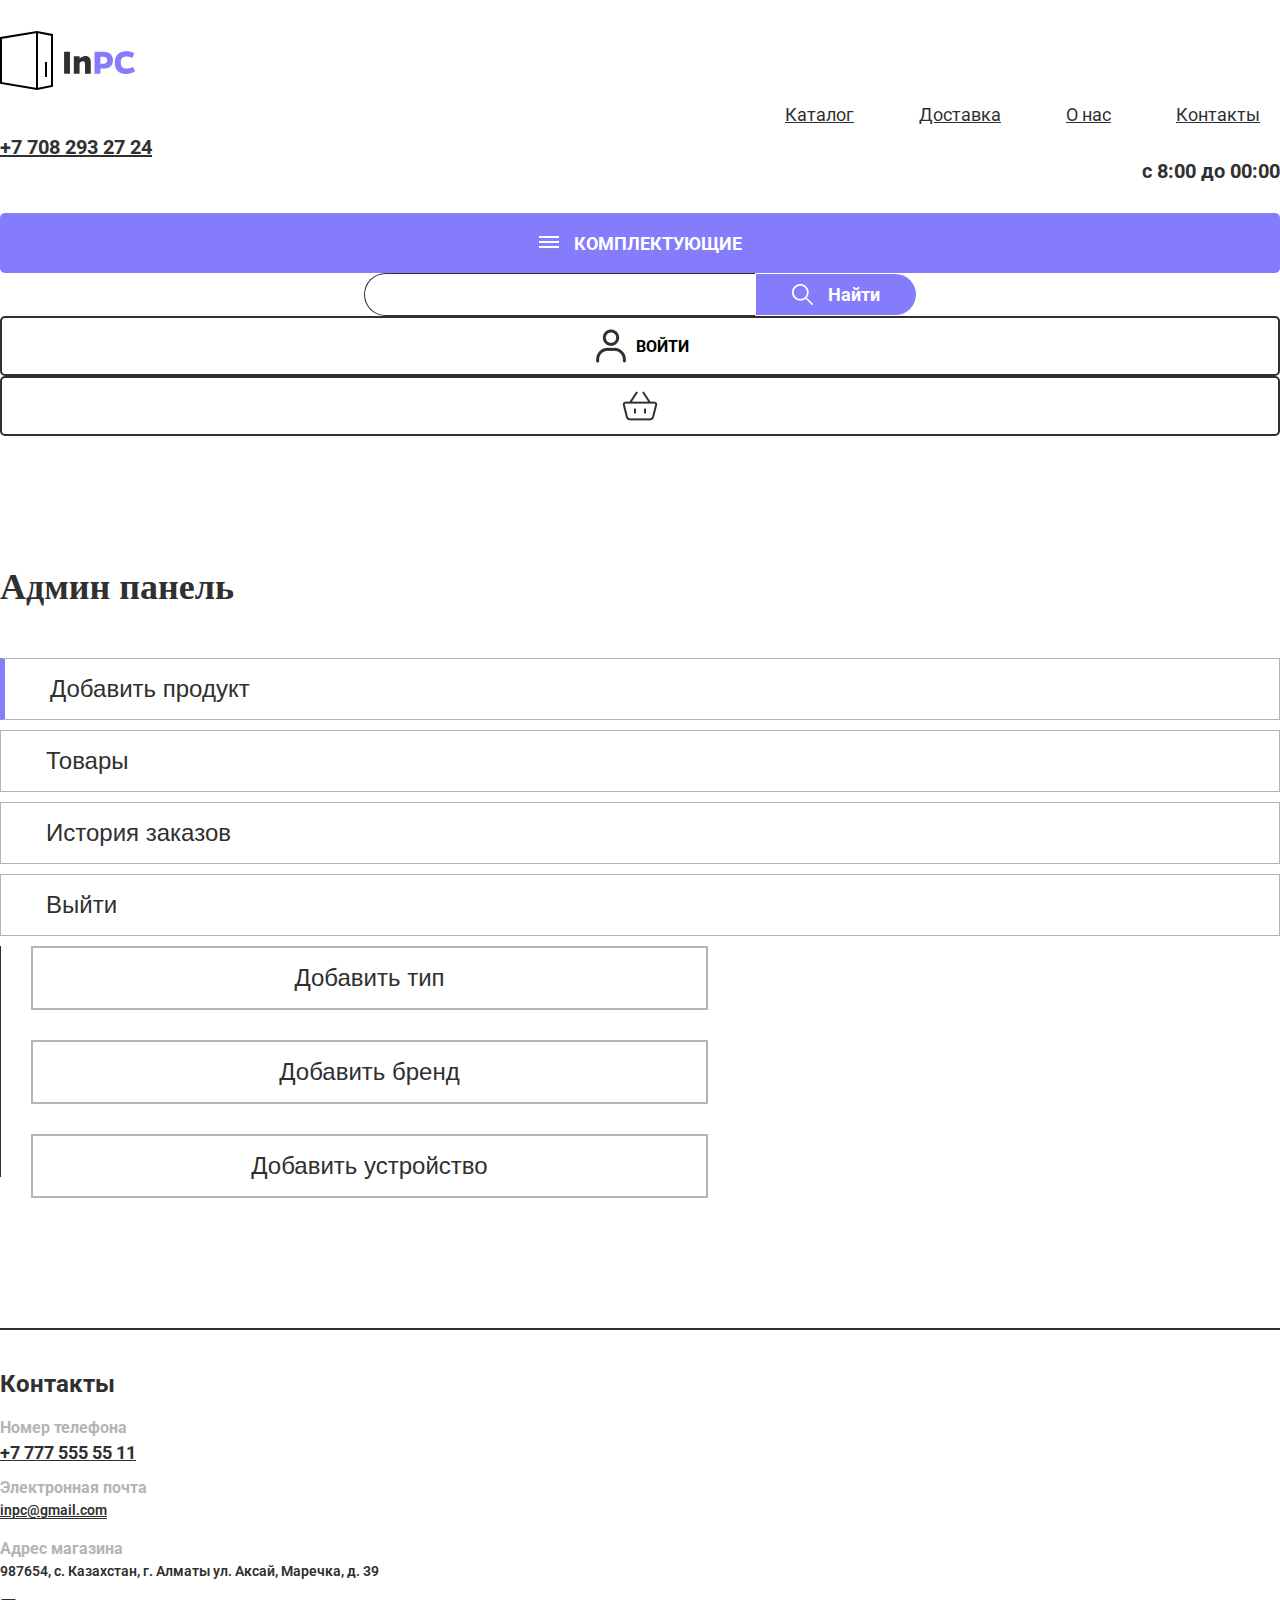
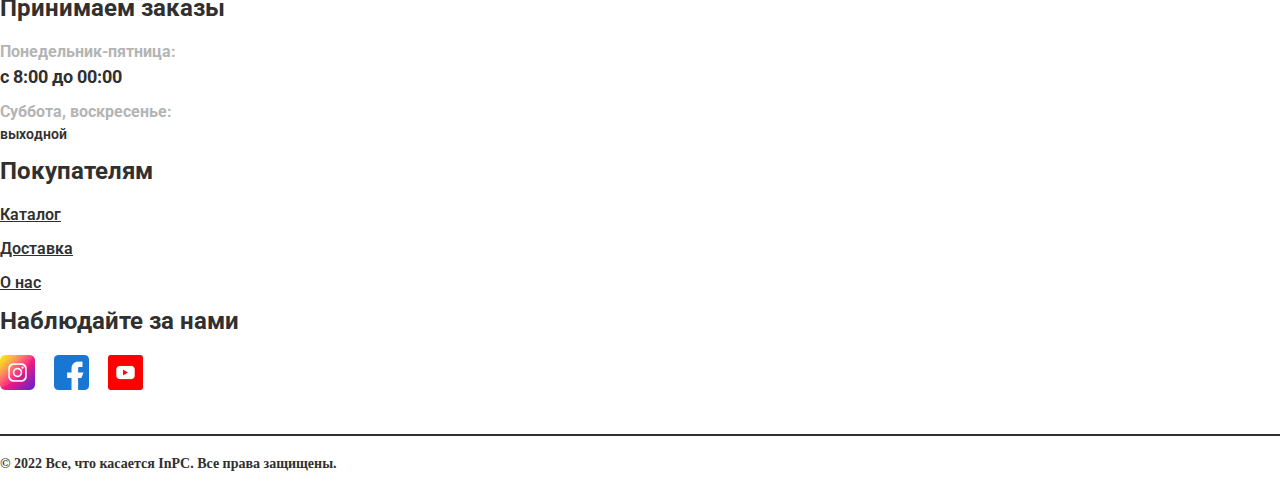
<file: admin-panel.html>
<!DOCTYPE html>
<html lang="en">
<head>
    <meta charset="UTF-8">
    <meta http-equiv="X-UA-Compatible" content="IE=edge">
    <meta name="viewport" content="width=device-width, initial-scale=1.0, user-scalable=0">
    <title>InPc - Все для ПК</title>
    <link rel="shortcut icon" href="img/logo.png" type="image/x-icon">
    <link rel="stylesheet" href="https://cdn.jsdelivr.net/npm/bootstrap@4.6.0/dist/css/bootstrap.min.css"
        integrity="sha384-B0vP5xmATw1+K9KRQjQERJvTumQW0nPEzvF6L/Z6nronJ3oUOFUFpCjEUQouq2+l" crossorigin="anonymous">
    <link rel="preconnect" href="https://fonts.googleapis.com">
    <link rel="preconnect" href="https://fonts.gstatic.com" crossorigin>
    <link href="https://fonts.googleapis.com/css2?family=Roboto:wght@400;500;600;700&display=swap" rel="stylesheet">
    <link rel="stylesheet" href="css/main.min.css">
</head>
<body>
    <div class="header">
        <div class="container">
            <div class="row align-items-xl-center align-items-lg-center">
                <div class="col-xl-2 col-lg-2 col-6">
                    <a href="index.html" class="header-top__logo">
                        <svg width="136" height="60" viewBox="0 0 136 60" fill="none" xmlns="http://www.w3.org/2000/svg">
                            <path
                                d="M69.956 43.6472H64.088V21.6872H69.956V43.6472ZM79.5787 26.2592V28.5272C81.4987 26.7992 83.4067 25.9352 85.3027 25.9352C87.1747 25.9352 88.5547 26.4632 89.4427 27.5192C90.3307 28.5752 90.7747 30.2672 90.7747 32.5952V43.6472H85.0147V34.2152C85.0147 33.1112 84.8707 32.3552 84.5827 31.9472C84.3187 31.5152 83.7907 31.2992 82.9987 31.2992C81.7747 31.2992 80.6347 31.9592 79.5787 33.2792V43.6472H73.8187V26.2592H79.5787Z"
                                fill="#303030" />
                            <path
                                d="M94.5333 21.6872H103.317C106.413 21.6872 108.789 22.4312 110.445 23.9192C112.125 25.3832 112.965 27.4832 112.965 30.2192C112.965 32.9072 112.149 34.9832 110.517 36.4472C108.885 37.8872 106.569 38.6072 103.569 38.6072H100.401V43.6472H94.5333V21.6872ZM100.401 33.6392H103.533C104.733 33.6392 105.657 33.3512 106.305 32.7752C106.953 32.1752 107.277 31.3232 107.277 30.2192C107.277 29.0912 106.929 28.2272 106.233 27.6272C105.537 27.0272 104.553 26.7272 103.281 26.7272H100.401V33.6392ZM133.121 37.0952L135.029 41.4512C132.005 43.1312 128.885 43.9712 125.669 43.9712C122.309 43.9712 119.657 42.9872 117.713 41.0192C115.793 39.0512 114.833 36.2792 114.833 32.7032C114.833 29.0792 115.817 26.2832 117.785 24.3152C119.753 22.3232 122.501 21.3272 126.029 21.3272C128.957 21.3272 131.693 21.9872 134.237 23.3072L132.473 27.6992C129.881 26.9552 127.829 26.5832 126.317 26.5832C122.621 26.5832 120.773 28.6232 120.773 32.7032C120.773 34.5032 121.241 35.9552 122.177 37.0592C123.137 38.1632 124.397 38.7152 125.957 38.7152C128.045 38.7152 130.433 38.1752 133.121 37.0952Z"
                                fill="#847CFB" />
                            <path d="M1 7.93803V52.8779L37 58.8699L52 55.8739V4.94204L37 1.94604L1 7.93803Z" stroke="black"
                                stroke-width="2" />
                            <path d="M37 1.94604V58.8699" stroke="black" stroke-width="2" />
                            <path d="M46 31.906V46.886" stroke="black" stroke-width="2" />
                        </svg>
                    </a>
                </div>
                <div class="col-xl-6 offset-xl-1 col-lg-7 col-6">
                    <div class="header-top__nav hidden-mobile">
                        <a href="catalog.html">Каталог</a>
                        <a href="delivery.html">Доставка</a>
                        <a href="about.html">О нас</a>
                        <a href="#footer">Контакты</a>
                    </div>
                    <div class="menu hidden-pc">
                        <a class="menu-links"><span></span></a>
                    </div>
                    <div class="menu-popup hidden-pc">
                        <a href="catalog.html">Каталог</a>
                        <a href="delivery.html">Доставка</a>
                        <a href="about.html">О нас</a>
                        <a href="#footer">Контакты</a>
                    </div>
                </div>
                <div class="col-xl-2 offset-xl-1 col-lg-3">
                    <div class="header-top__contact">
                        <a href="tel:+77082932724" class="header-top__contact-num">+7 708 293 27 24</a>
                        <p class="header-top__contact-time">с 8:00 до 00:00</p>
                    </div>
                </div>
            </div>
        </div>
        <div class="header-bot">
            <div class="container">
                <div class="row align-items-center">
                    <div class="col-xl-3 col-lg-3 col-6 order-0 order-lg-0">
                        <button class="header-bot__btn">
                            <div class="header-bot__comp">
                                <a class="header-bot__comp-line"><span></span></a>
                            </div>
                            <p>КОМПЛЕКТУЮЩИЕ</p>
                        </button>
                    </div>
                    <div class="col-xl-6 col-lg-6 order-3 order-lg-1">
                        <div class="header-bot__search">
                            <input type="text" class="header-bot__search-input">
                            <button class="header-bot__search-btn">
                                <img src="img/header/loupe.png" alt="">
                                <p>Найти</p>
                            </button>
                        </div>
                    </div>
                    <div class="col-xl-2 col-lg-2 col-3 order-1 order-lg-2">
                        <button class="header-bot__login">
                            <img src="img/header/avatar.png" alt="">
                            <p>ВОЙТИ</p>
                        </button>
                    </div>
                    <div class="col-xl-1 col-lg-1 col-3 order-2 order-lg-3">
                        <button class="header-bot__basket"><img src="img/header/basket.png" alt=""></button>
                    </div>
                </div>
            </div>
        </div>
        <div class="container">
            <div class="row">
                <div class="col-xl-4 col-lg-4 col-10">
                    <div class="header-product">
                        <a class="header-product__block">
                            <div class="header-product__block-img"><img src="img/header/comp-1.png" alt=""></div>
                            <p class="header-product__block-text">Процессоры</p>
                        </a>
                        <a class="header-product__block">
                            <div class="header-product__block-img"><img src="img/header/comp-2.png" alt=""></div>
                            <p class="header-product__block-text">Материнская плата</p>
                        </a>
                        <a class="header-product__block">
                            <div class="header-product__block-img"><img src="img/header/comp-3.png" alt=""></div>
                            <p class="header-product__block-text">Оперативная память</p>
                        </a>
                        <a class="header-product__block">
                            <div class="header-product__block-img"><img src="img/header/comp-4.png" alt=""></div>
                            <p class="header-product__block-text">Видеокарты</p>
                        </a>
                        <a class="header-product__block">
                            <div class="header-product__block-img"><img src="img/header/comp-5.png" alt=""></div>
                            <p class="header-product__block-text">Жесткие диски</p>
                        </a>
                        <a class="header-product__block">
                            <div class="header-product__block-img"><img src="img/header/comp-6.png" alt=""></div>
                            <p class="header-product__block-text">SSD диски</p>
                        </a>
                        <a class="header-product__block">
                            <div class="header-product__block-img"><img src="img/header/comp-7.png" alt=""></div>
                            <p class="header-product__block-text">Блоки питания</p>
                        </a>
                    </div>
                </div>
            </div>
        </div>
    </div>
    <!-- header -->
    <section class="admin">
        <div class="container">
            <div class="admin-title">Админ панель</div>
            <div class="row">
                <div class="col-sm-12 col-md-4 col-lg-4">
                    <div class="admin-block" id="admin-block">
                        <button class="admin-btn admin-btn__active admin-btn__1">Добавить продукт</button>
                        <button class="admin-btn admin-btn__2">Товары</button>
                        <button class="admin-btn admin-btn__4">История заказов</button>
                        <button class="admin-btn admin-btn__3">Выйти</button>
                    </div>
                </div>
                <div class="col-sm-12 col-md-8 col-lg-8">
                    <div class="admin-wrap">
                        <div class="admin-line"></div>
                        <div class="admin-btns" id="admin-btn">
                            <button class="admin-btns-add admin-btns-add1" id="admin-btns-add1">Добавить тип</button>
                            <button class="admin-btns-add admin-btns-add2" id="admin-btns-add2">Добавить бренд</button>
                            <button class="admin-btns-add admin-btns-add3" id="admin-btns-add3">Добавить устройство</button>
                        </div>
                        <div class="admin-history" id="admin-history">
                            <div class="admin-history__block">
                                <div class="admin-history__block-img">
                                    <img src="img/basket/product.png" alt="">
                                </div>
                                <div class="admin-history__block-name">Процессор AMD Ryzen 9-5900X AM4 OEM</div>
                                <div class="admin-history__block-quan">1 шт.</div>
                                <button class="admin-history__block-btn btn" id="admin-history__block-btn">Добавить</button>
                            </div>
                        </div>
                        <div class="shop-history" id="shop-history">
                            <div class="shop-history__title">
                                <p class="shop-history__title-text shop-history__title-1">Номер заказа</p>
                                <p class="shop-history__title-text shop-history__title-2">Почта</p>
                                <p class="shop-history__title-text shop-history__title-3">Телефон</p>
                                <p class="shop-history__title-text shop-history__title-4">Дата</p>
                                <p class="shop-history__title-text shop-history__title-5">Статус</p>
                            </div>
                            <div class="shop-history__info">
                                <p class="shop-history__info-text shop-history__info-1">1</p>
                                <p class="shop-history__info-text shop-history__info-2">Альгафур@gmail.com</p>
                                <p class="shop-history__info-text shop-history__info-3">87773332211</p>
                                <p class="shop-history__info-text shop-history__info-4">18.02.22</p>
                                <p class="shop-history__info-text shop-history__info-5">В ожидание</p>
                            </div>
                            <div class="shop-history__info">
                                <p class="shop-history__info-text shop-history__info-1">1</p>
                                <p class="shop-history__info-text shop-history__info-2">inpc@gmail.com</p>
                                <p class="shop-history__info-text shop-history__info-3">87773332211</p>
                                <p class="shop-history__info-text shop-history__info-4">18.02.22</p>
                                <p class="shop-history__info-text shop-history__info-5">В ожидание</p>
                            </div>
                            <div class="shop-history__info">
                                <p class="shop-history__info-text shop-history__info-1">1</p>
                                <p class="shop-history__info-text shop-history__info-2">inpc@gmail.com</p>
                                <p class="shop-history__info-text shop-history__info-3">87773332211</p>
                                <p class="shop-history__info-text shop-history__info-4">18.02.22</p>
                                <p class="shop-history__info-text shop-history__info-5">В ожидание</p>
                            </div>
                        </div>
                    </div>
                </div>
    
    
            </div>
        </div>
    </section>
    <!-- admin-panel -->
    <section class="footer" id="footer">
        <div class="footer-block">
    
            <div class="container">
    
                <div class="footer-block__lineup"></div>
    
                <div class="row">
    
                    <div class="col-xs-6 col-sm-6 col-md-3 col-xl-3">
                        <p class="footer-block__title">Контакты</p>
                        <p class="footer-block__subtitle">Номер телефона</p>
                        <a href="tel:+77082932724" class="footer-block__descr-bg"><span class="footer-block__hover">+7 777
                                555 55 11</span></a>
                        <p class="footer-block__subtitle">Электронная почта</p>
                        <a href="mailto:mail@htmlacademy.ru" class="footer-block__descr-mail">inpc@gmail.com</a>
                        <p class="footer-block__subtitle">Адрес магазина</p>
                        <p class="footer-block__descr">987654, с. Казахстан, г. Алматы ул. Аксай, Маречка, д. 39</p>
                    </div>
    
                    <div class="col-xs-6 col-sm-6 col-md-3 col-xl-3">
                        <p class="footer-block__title">Принимаем заказы</p>
                        <p class="footer-block__subtitle">Понедельник-пятница:</p>
                        <p class="footer-block__descr-bg">с 8:00 до 00:00</p>
                        <p class="footer-block__subtitle">Суббота, воскресенье:</p>
                        <p class="footer-block__descr">выходной</p>
                    </div>
    
                    <div class="col-xs-6 col-sm-6 col-md-3 col-xl-3">
                        <p class="footer-block__title">Покупателям</p>
                        <a href="catalog.html" class="footer-block__descr-link">Каталог</a>
                        <a href="delivery.html" class="footer-block__descr-link">Доставка</a>
                        <a href="about.html" class="footer-block__descr-link">О нас</a>
                    </div>
    
                    <div class="col-xs-6 col-sm-6 col-md-3 col-xl-3">
                        <p class="footer-block__title">Наблюдайте за нами</p>
                        <a href="#" class="footer-block__icon"><img src="img/footer/instagram.png" alt="instagram"></a>
                        <a href="#" class="footer-block__icon"><img src="img/footer/facebook.png" alt="facebook"></a>
                        <a href="#" class="footer-block__icon"><img src="img/footer/youtube.png" alt="youtube"></a>
                    </div>
    
                </div>
    
                <div class="footer-block__linedown"></div>
                <div class="footer-block__right">© 2022 Все, что касается InPC. Все права защищены.</div>
    
            </div>
    
        </div>
    </section>
    <!-- footer -->
    <div class="popup popup-enter">
        <div class="popup-before"></div>
        <div class="popup-wrap">
            <div class="popup-btns">
                <button class="popup-btns__btn popup-btns__btn-login" id="popup-btns__btn-login">Вход</button>
                <button class="popup-btns__btn popup-btns__btn-reg" id="popup-btns__btn-reg">Регистрация</button>
            </div>
            <div class="popup-wrap__form">
                <input type="text" placeholder="E-mail:" class="popup-wrap__form-input popup-wrap__form-login" id="popup-wrap__form-login1">
                <input type="text" placeholder="Пароль" class="popup-wrap__form-input popup-wrap__form-login" id="popup-wrap__form-login2">
                <input type="text" placeholder="E-mail:" class="popup-wrap__form-input popup-wrap__form-reg" id="popup-wrap__form-reg3">
                <input type="text" placeholder="Пароль" class="popup-wrap__form-input popup-wrap__form-reg" id="popup-wrap__form-reg5">
                <div class="popup-wrap__form-btns">
                    <button class="popup-wrap__form-btn1 popup-wrap__form-btn" id="popup-wrap__form-btn1">Войти</button>
                    <button class="popup-wrap__form-btn3 popup-wrap__form-btn" id="popup-wrap__form-btn3">Регистрация</button>
                    <button class="popup-wrap__form-btn2 popup-wrap__form-btn" id="popup-wrap__form-btn2">Закрыть</button>
                </div>
            </div>
        </div>
    </div>
    <!-- popup -->
    
    <div class="type-popup type__popup-enter" id="type-popup">
        <div class="type-popup-before" id="type-popup-before"></div>
        <div class="type-popup-wrap">
    
            <div class="type-wrap-form">
    
                <div class="type-wrap-form__title">Добавить тип</div>
                <input class="type-wrap-form__input" placeholder="Введите название типа">
                <div class="device-wrap-form__upload">
                    <input type="file" id="actual-btn" hidden />
                    <label class="device-wrap-form__file" for="actual-btn">IMG</label>
                    <span id="file-chosen" class="device-wrap-form__file-text">Выберите файл</span>
                </div>
                <div class="type-wrap-form__btns">
                    <button class="type-wrap-form__btn">Добавить</button>
                    <button class="type-wrap-form__btn close-popup" id="close-popup1">Закрыть</button>
                </div>
    
            </div>
        </div>
    </div>
    <!-- popup admin panel type-->

    <div class="brand-popup brand__popup-enter" id="brand-popup">
        <div class="brand-popup-before" id="brand-popup-before"></div>
        <div class="brand-popup-wrap">
    
            <div class="brand-wrap-form">
    
                <div class="brand-wrap-form__title">Добавить бренд</div>
                <input class="brand-wrap-form__input" placeholder="Введите название бренда">
                <div class="brand-wrap-form__btns">
                    <button class="brand-wrap-form__btn">Добавить</button>
                    <button class="brand-wrap-form__btn close-popup" id="close-popup2">Закрыть</button>
                </div>
    
            </div>
        </div>
    </div>
    <!-- popup admin panel brand-->

    <div class="device-popup device__popup-enter" id="device-popup">
        <div class="device-popup-before" id="device-popup-before"></div>
        <div class="device-popup-wrap">
    
            <div class="device-wrap-form">
    
                <p class="device-wrap-form__title">Добавить устройство</p>
                <div class="device-wrap-form__block">
    
                    <div class="device-wrap-form__1">
                        <div class="device-wrap-form__type">Тип</div>
                        <select class="device-wrap-form__components">
                            <option value="#">Материнская плата</option>
                            <option value="#">Материнская плата</option>
                            <option value="#">Материнская плата</option>
                            <option value="#">Материнская плата</option>
                        </select>
                    </div>
    
                    <div class="device-wrap-form__2">
                        <p class="device-wrap-form__brand">Бренд</p>
                        <select class="device-wrap-form__company">
                            <option value="#">ASrock</option>
                            <option value="#">ASrock</option>
                            <option value="#">ASrock</option>
                            <option value="#">ASrock</option>
                        </select>
                    </div>
    
                </div>
    
                <div class="device-wrap-form__inputs">
                    <input type="text" class="device-wrap-form__input" placeholder="Введите название">
                    <input type="text" class="device-wrap-form__input" placeholder="Введите стоимость">
                </div>
    
    
                <div class="device-wrap-form__upload2" >
                    <input type="file" id="actual-btn2" hidden />
                    <label class="device-wrap-form__file2" for="actual-btn2">IMG</label>
                    <span id="file-chosen" class="device-wrap-form__file-text2">Выберите файл</span>
                </div>
    
                <div class="device-wrap-form__btns">
                    <button class="device-wrap-form__btnadd">Добавить новое свойство</button>
                </div>
    
                <div class="device-wrap-form__inputs">
                    <input type="text" class="device-wrap-form__input" placeholder="Характеристика">
                    <input type="text" class="device-wrap-form__input" placeholder="Описание">
                    <button class="device-wrap-form__btn-delete">Удалить</button>
                </div>

                <div class="device-wrap-form__btns">
                    <button class="device-wrap-form__btn">Добавить</button>
                    <button class="close-popup device-wrap-form__btn close-popup" id="close-popup3">Закрыть</button>
                </div>
    
            </div>
        </div>
    </div>
    <!-- popop admin panel device -->
    <div class="product-popup product__popup-enter" id="product-popup">
        <div class="product-popup-before" id="product-popup-before"></div>
        <div class="product-popup-wrap">
    
            <div class="product-wrap-form">
    
                <div class="product-wrap-form__title">Добавить количество</div>
                <input class="product-wrap-form__input" placeholder="Введите количество">
                <div class="product-wrap-form__btns">
                    <button class="product-wrap-form__btn product-wrap-form__btn-add">Добавить</button>
                    <button class="product-wrap-form__btn close-popup" id="product-wrap-form__btn">Закрыть</button>
                </div>
    
            </div>
        </div>
    </div>
    <!-- popup admin panel product-->
    <div class="alert" id="alertup">
        <div class="alert-title">Вы успешно добавили товар</div>
    </div>
    <!-- alert -->
    <script src="js/popup.js"></script>
    <script src="js/admin.js"></script>
    <script src="js/style.js"></script>
</body>
</html>
</file>
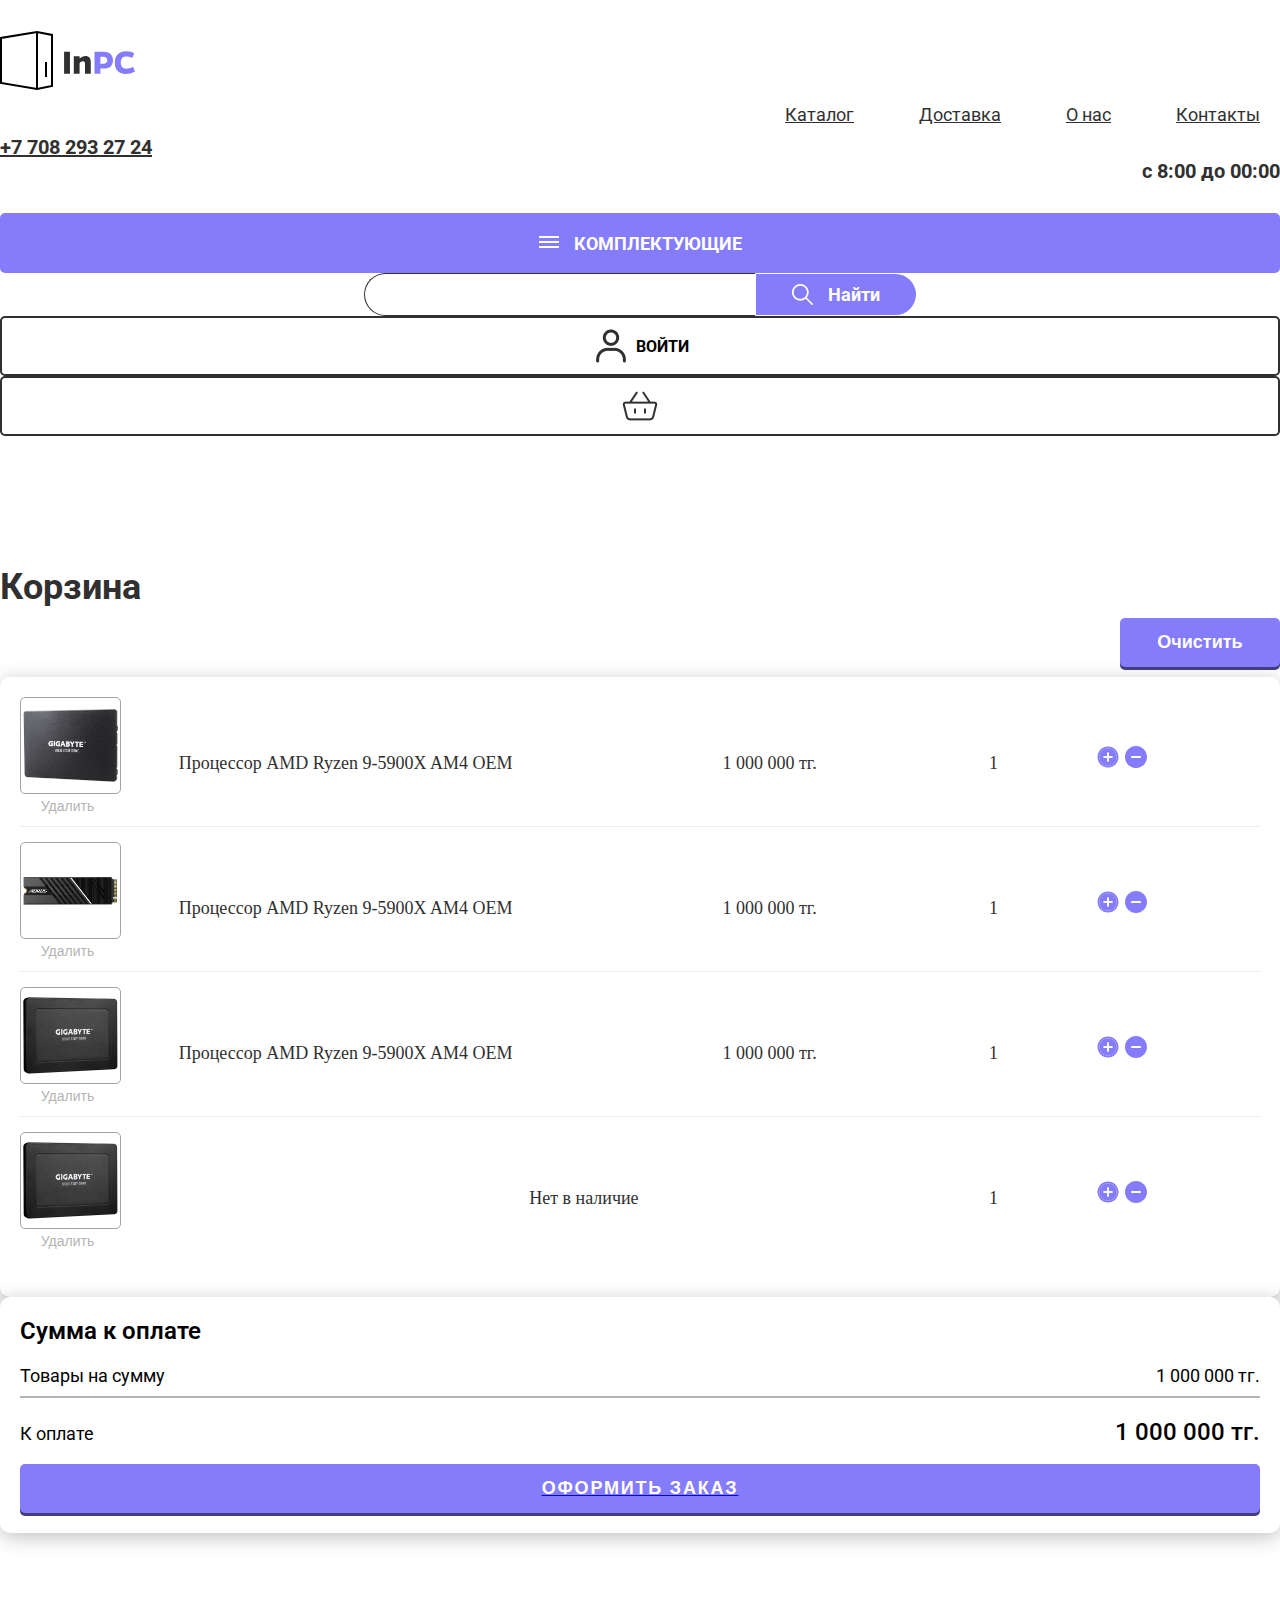
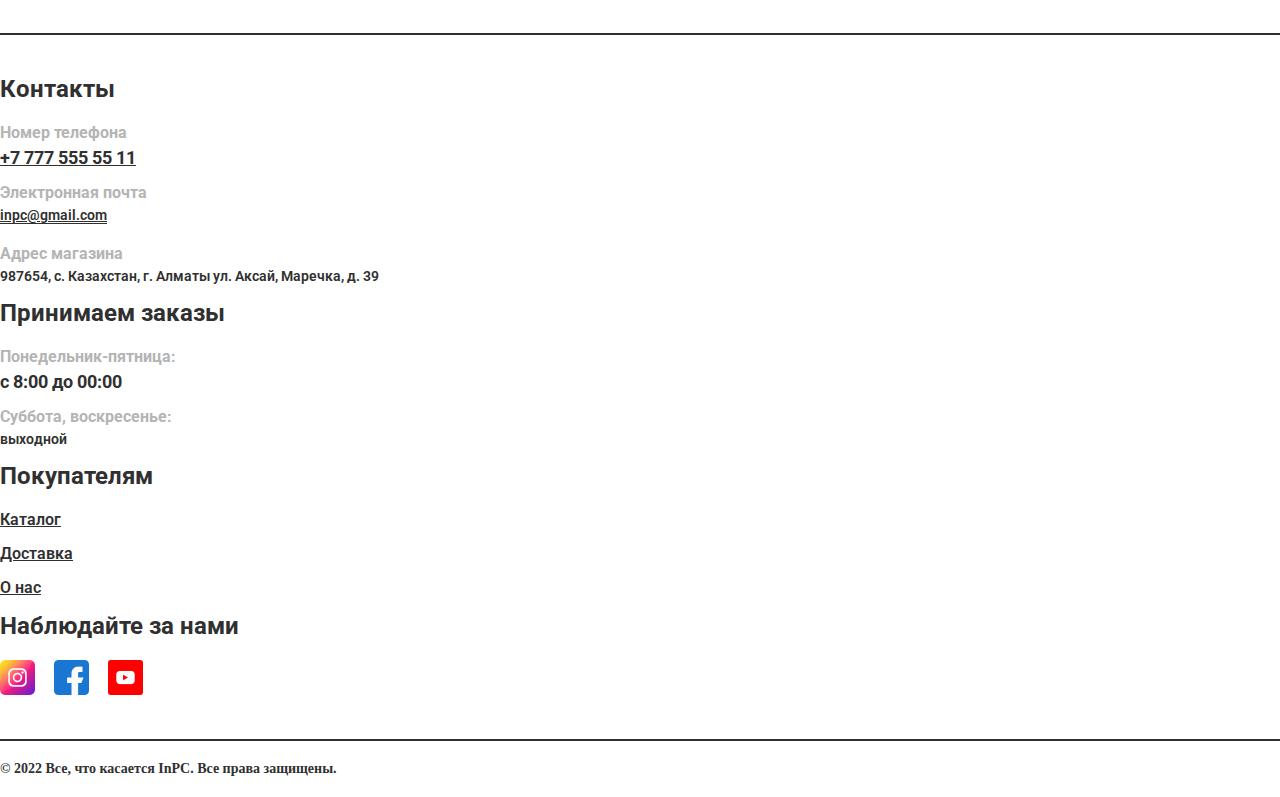
<file: basket.html>
<!DOCTYPE html>
<html lang="en">
<head>
    <meta charset="UTF-8">
    <meta http-equiv="X-UA-Compatible" content="IE=edge">
    <meta name="viewport" content="width=device-width, initial-scale=1.0, user-scalable=0">
    <title>InPc - Все для ПК</title>
    <link rel="shortcut icon" href="img/logo.png" type="image/x-icon">
    <link rel="stylesheet" href="https://cdn.jsdelivr.net/npm/bootstrap@4.6.0/dist/css/bootstrap.min.css"
        integrity="sha384-B0vP5xmATw1+K9KRQjQERJvTumQW0nPEzvF6L/Z6nronJ3oUOFUFpCjEUQouq2+l" crossorigin="anonymous">
    <link rel="preconnect" href="https://fonts.googleapis.com">
    <link rel="preconnect" href="https://fonts.gstatic.com" crossorigin>
    <link href="https://fonts.googleapis.com/css2?family=Roboto:wght@400;500;600;700&display=swap" rel="stylesheet">
    <link rel="stylesheet" href="css/main.min.css">
</head>
<body>
    <div class="header">
        <div class="container">
            <div class="row align-items-xl-center align-items-lg-center">
                <div class="col-xl-2 col-lg-2 col-6">
                    <a href="index.html" class="header-top__logo">
                        <svg width="136" height="60" viewBox="0 0 136 60" fill="none" xmlns="http://www.w3.org/2000/svg">
                            <path
                                d="M69.956 43.6472H64.088V21.6872H69.956V43.6472ZM79.5787 26.2592V28.5272C81.4987 26.7992 83.4067 25.9352 85.3027 25.9352C87.1747 25.9352 88.5547 26.4632 89.4427 27.5192C90.3307 28.5752 90.7747 30.2672 90.7747 32.5952V43.6472H85.0147V34.2152C85.0147 33.1112 84.8707 32.3552 84.5827 31.9472C84.3187 31.5152 83.7907 31.2992 82.9987 31.2992C81.7747 31.2992 80.6347 31.9592 79.5787 33.2792V43.6472H73.8187V26.2592H79.5787Z"
                                fill="#303030" />
                            <path
                                d="M94.5333 21.6872H103.317C106.413 21.6872 108.789 22.4312 110.445 23.9192C112.125 25.3832 112.965 27.4832 112.965 30.2192C112.965 32.9072 112.149 34.9832 110.517 36.4472C108.885 37.8872 106.569 38.6072 103.569 38.6072H100.401V43.6472H94.5333V21.6872ZM100.401 33.6392H103.533C104.733 33.6392 105.657 33.3512 106.305 32.7752C106.953 32.1752 107.277 31.3232 107.277 30.2192C107.277 29.0912 106.929 28.2272 106.233 27.6272C105.537 27.0272 104.553 26.7272 103.281 26.7272H100.401V33.6392ZM133.121 37.0952L135.029 41.4512C132.005 43.1312 128.885 43.9712 125.669 43.9712C122.309 43.9712 119.657 42.9872 117.713 41.0192C115.793 39.0512 114.833 36.2792 114.833 32.7032C114.833 29.0792 115.817 26.2832 117.785 24.3152C119.753 22.3232 122.501 21.3272 126.029 21.3272C128.957 21.3272 131.693 21.9872 134.237 23.3072L132.473 27.6992C129.881 26.9552 127.829 26.5832 126.317 26.5832C122.621 26.5832 120.773 28.6232 120.773 32.7032C120.773 34.5032 121.241 35.9552 122.177 37.0592C123.137 38.1632 124.397 38.7152 125.957 38.7152C128.045 38.7152 130.433 38.1752 133.121 37.0952Z"
                                fill="#847CFB" />
                            <path d="M1 7.93803V52.8779L37 58.8699L52 55.8739V4.94204L37 1.94604L1 7.93803Z" stroke="black"
                                stroke-width="2" />
                            <path d="M37 1.94604V58.8699" stroke="black" stroke-width="2" />
                            <path d="M46 31.906V46.886" stroke="black" stroke-width="2" />
                        </svg>
                    </a>
                </div>
                <div class="col-xl-6 offset-xl-1 col-lg-7 col-6">
                    <div class="header-top__nav hidden-mobile">
                        <a href="catalog.html">Каталог</a>
                        <a href="delivery.html">Доставка</a>
                        <a href="about.html">О нас</a>
                        <a href="#footer">Контакты</a>
                    </div>
                    <div class="menu hidden-pc">
                        <a class="menu-links"><span></span></a>
                    </div>
                    <div class="menu-popup hidden-pc">
                        <a href="catalog.html">Каталог</a>
                        <a href="delivery.html">Доставка</a>
                        <a href="about.html">О нас</a>
                        <a href="#footer">Контакты</a>
                    </div>
                </div>
                <div class="col-xl-2 offset-xl-1 col-lg-3">
                    <div class="header-top__contact">
                        <a href="tel:+77082932724" class="header-top__contact-num">+7 708 293 27 24</a>
                        <p class="header-top__contact-time">с 8:00 до 00:00</p>
                    </div>
                </div>
            </div>
        </div>
        <div class="header-bot">
            <div class="container">
                <div class="row align-items-center">
                    <div class="col-xl-3 col-lg-3 col-6 order-0 order-lg-0">
                        <button class="header-bot__btn">
                            <div class="header-bot__comp">
                                <a class="header-bot__comp-line"><span></span></a>
                            </div>
                            <p>КОМПЛЕКТУЮЩИЕ</p>
                        </button>
                    </div>
                    <div class="col-xl-6 col-lg-6 order-3 order-lg-1">
                        <div class="header-bot__search">
                            <input type="text" class="header-bot__search-input">
                            <button class="header-bot__search-btn">
                                <img src="img/header/loupe.png" alt="">
                                <p>Найти</p>
                            </button>
                        </div>
                    </div>
                    <div class="col-xl-2 col-lg-2 col-3 order-1 order-lg-2">
                        <button class="header-bot__login">
                            <img src="img/header/avatar.png" alt="">
                            <p>ВОЙТИ</p>
                        </button>
                    </div>
                    <div class="col-xl-1 col-lg-1 col-3 order-2 order-lg-3">
                        <button class="header-bot__basket"><img src="img/header/basket.png" alt=""></button>
                    </div>
                </div>
            </div>
        </div>
        <div class="container">
            <div class="row">
                <div class="col-xl-4 col-lg-4 col-10">
                    <div class="header-product">
                        <a class="header-product__block">
                            <div class="header-product__block-img"><img src="img/header/comp-1.png" alt=""></div>
                            <p class="header-product__block-text">Процессоры</p>
                        </a>
                        <a class="header-product__block">
                            <div class="header-product__block-img"><img src="img/header/comp-2.png" alt=""></div>
                            <p class="header-product__block-text">Материнская плата</p>
                        </a>
                        <a class="header-product__block">
                            <div class="header-product__block-img"><img src="img/header/comp-3.png" alt=""></div>
                            <p class="header-product__block-text">Оперативная память</p>
                        </a>
                        <a class="header-product__block">
                            <div class="header-product__block-img"><img src="img/header/comp-4.png" alt=""></div>
                            <p class="header-product__block-text">Видеокарты</p>
                        </a>
                        <a class="header-product__block">
                            <div class="header-product__block-img"><img src="img/header/comp-5.png" alt=""></div>
                            <p class="header-product__block-text">Жесткие диски</p>
                        </a>
                        <a class="header-product__block">
                            <div class="header-product__block-img"><img src="img/header/comp-6.png" alt=""></div>
                            <p class="header-product__block-text">SSD диски</p>
                        </a>
                        <a class="header-product__block">
                            <div class="header-product__block-img"><img src="img/header/comp-7.png" alt=""></div>
                            <p class="header-product__block-text">Блоки питания</p>
                        </a>
                    </div>
                </div>
            </div>
        </div>
    </div>
    <!-- header -->
    
        <div class="basket">
            <div class="container">
                <div class="row">
                    <div class="col-sm-8 col-md-8 col-lg-8">
                        <p class="basket-title">Корзина</p>

                        <div class="basket-clear">
                            <button class="basket-btn btn">Очистить</button>
                        </div>
                    </div>
                    <div class="col-sm-4 col-md-4 col-lg-4"></div>
                </div>
            </div>

            <div class="container">

                <div class="row">

                    <div class="col-sm-12 col-md-8 col-lg-8">

                        <div class="basket-box">
                            <div class="basket-wrap">
                            
                                <div class="basket-img">
                                    <div class="basket-product"><img src="img/catalog/ssd/gygabyte-1.jpg" alt=""></div>
                                    <button class="basket-product-text">Удалить</button>
                                </div>
                            
                                <div class="basket-text">
                                    <div class="basket-name">Процессор AMD Ryzen 9-5900X AM4 OEM</div>
                                    <div class="basket-price">1 000 000 тг.</div>
                                    <div class="basket-q">1</div>
                            
                                    <div class="basket-btns">
                                        <button class="basket-plus">
                                            <svg xmlns="http://www.w3.org/2000/svg" width="24" height="24" viewBox="0 0 24 24" fill="none">
                                                <path
                                                    d="M12 1.5C6.20156 1.5 1.5 6.20156 1.5 12C1.5 17.7984 6.20156 22.5 12 22.5C17.7984 22.5 22.5 17.7984 22.5 12C22.5 6.20156 17.7984 1.5 12 1.5ZM12 20.7188C7.18594 20.7188 3.28125 16.8141 3.28125 12C3.28125 7.18594 7.18594 3.28125 12 3.28125C16.8141 3.28125 20.7188 7.18594 20.7188 12C20.7188 16.8141 16.8141 20.7188 12 20.7188Z"
                                                    fill="#847CFB" />
                                                <path
                                                    d="M12 3.28125C7.18594 3.28125 3.28125 7.18594 3.28125 12C3.28125 16.8141 7.18594 20.7188 12 20.7188C16.8141 20.7188 20.7188 16.8141 20.7188 12C20.7188 7.18594 16.8141 3.28125 12 3.28125ZM16.5 12.5625C16.5 12.6656 16.4156 12.75 16.3125 12.75H12.75V16.3125C12.75 16.4156 12.6656 16.5 12.5625 16.5H11.4375C11.3344 16.5 11.25 16.4156 11.25 16.3125V12.75H7.6875C7.58437 12.75 7.5 12.6656 7.5 12.5625V11.4375C7.5 11.3344 7.58437 11.25 7.6875 11.25H11.25V7.6875C11.25 7.58437 11.3344 7.5 11.4375 7.5H12.5625C12.6656 7.5 12.75 7.58437 12.75 7.6875V11.25H16.3125C16.4156 11.25 16.5 11.3344 16.5 11.4375V12.5625Z"
                                                    fill="#847CFB" />
                                                <path
                                                    d="M16.3125 11.25H12.75V7.6875C12.75 7.58437 12.6656 7.5 12.5625 7.5H11.4375C11.3344 7.5 11.25 7.58437 11.25 7.6875V11.25H7.6875C7.58437 11.25 7.5 11.3344 7.5 11.4375V12.5625C7.5 12.6656 7.58437 12.75 7.6875 12.75H11.25V16.3125C11.25 16.4156 11.3344 16.5 11.4375 16.5H12.5625C12.6656 16.5 12.75 16.4156 12.75 16.3125V12.75H16.3125C16.4156 12.75 16.5 12.6656 16.5 12.5625V11.4375C16.5 11.3344 16.4156 11.25 16.3125 11.25Z"
                                                    fill="white" />
                                            </svg>
                                        </button>
                            
                                        <button class="basket-minus">
                                            <svg xmlns="http://www.w3.org/2000/svg" width="24" height="24" viewBox="0 0 24 24" fill="none">
                                                <path fill-rule="evenodd" clip-rule="evenodd"
                                                    d="M12 1C5.925 1 1 5.925 1 12C1 18.075 5.925 23 12 23C18.075 23 23 18.075 23 12C23 5.925 18.075 1 12 1ZM8 11C7.73478 11 7.48043 11.1054 7.29289 11.2929C7.10536 11.4804 7 11.7348 7 12C7 12.2652 7.10536 12.5196 7.29289 12.7071C7.48043 12.8946 7.73478 13 8 13H16C16.2652 13 16.5196 12.8946 16.7071 12.7071C16.8946 12.5196 17 12.2652 17 12C17 11.7348 16.8946 11.4804 16.7071 11.2929C16.5196 11.1054 16.2652 11 16 11H8Z"
                                                    fill="#847CFB" />
                                            </svg>
                                        </button>
                                    </div>
                                </div>
                            </div>
                            <div class="basket-wrap">
                            
                                <div class="basket-img">
                                    <div class="basket-product"><img src="img/catalog/ssd/gygabyte-2.jpg" alt=""></div>
                                    <button class="basket-product-text">Удалить</button>
                                </div>
                            
                                <div class="basket-text">
                                    <div class="basket-name">Процессор AMD Ryzen 9-5900X AM4 OEM</div>
                                    <div class="basket-price">1 000 000 тг.</div>
                                    <div class="basket-q">1</div>
                            
                                    <div class="basket-btns">
                                        <button class="basket-plus">
                                            <svg xmlns="http://www.w3.org/2000/svg" width="24" height="24" viewBox="0 0 24 24" fill="none">
                                                <path
                                                    d="M12 1.5C6.20156 1.5 1.5 6.20156 1.5 12C1.5 17.7984 6.20156 22.5 12 22.5C17.7984 22.5 22.5 17.7984 22.5 12C22.5 6.20156 17.7984 1.5 12 1.5ZM12 20.7188C7.18594 20.7188 3.28125 16.8141 3.28125 12C3.28125 7.18594 7.18594 3.28125 12 3.28125C16.8141 3.28125 20.7188 7.18594 20.7188 12C20.7188 16.8141 16.8141 20.7188 12 20.7188Z"
                                                    fill="#847CFB" />
                                                <path
                                                    d="M12 3.28125C7.18594 3.28125 3.28125 7.18594 3.28125 12C3.28125 16.8141 7.18594 20.7188 12 20.7188C16.8141 20.7188 20.7188 16.8141 20.7188 12C20.7188 7.18594 16.8141 3.28125 12 3.28125ZM16.5 12.5625C16.5 12.6656 16.4156 12.75 16.3125 12.75H12.75V16.3125C12.75 16.4156 12.6656 16.5 12.5625 16.5H11.4375C11.3344 16.5 11.25 16.4156 11.25 16.3125V12.75H7.6875C7.58437 12.75 7.5 12.6656 7.5 12.5625V11.4375C7.5 11.3344 7.58437 11.25 7.6875 11.25H11.25V7.6875C11.25 7.58437 11.3344 7.5 11.4375 7.5H12.5625C12.6656 7.5 12.75 7.58437 12.75 7.6875V11.25H16.3125C16.4156 11.25 16.5 11.3344 16.5 11.4375V12.5625Z"
                                                    fill="#847CFB" />
                                                <path
                                                    d="M16.3125 11.25H12.75V7.6875C12.75 7.58437 12.6656 7.5 12.5625 7.5H11.4375C11.3344 7.5 11.25 7.58437 11.25 7.6875V11.25H7.6875C7.58437 11.25 7.5 11.3344 7.5 11.4375V12.5625C7.5 12.6656 7.58437 12.75 7.6875 12.75H11.25V16.3125C11.25 16.4156 11.3344 16.5 11.4375 16.5H12.5625C12.6656 16.5 12.75 16.4156 12.75 16.3125V12.75H16.3125C16.4156 12.75 16.5 12.6656 16.5 12.5625V11.4375C16.5 11.3344 16.4156 11.25 16.3125 11.25Z"
                                                    fill="white" />
                                            </svg>
                                        </button>
                            
                                        <button class="basket-minus">
                                            <svg xmlns="http://www.w3.org/2000/svg" width="24" height="24" viewBox="0 0 24 24" fill="none">
                                                <path fill-rule="evenodd" clip-rule="evenodd"
                                                    d="M12 1C5.925 1 1 5.925 1 12C1 18.075 5.925 23 12 23C18.075 23 23 18.075 23 12C23 5.925 18.075 1 12 1ZM8 11C7.73478 11 7.48043 11.1054 7.29289 11.2929C7.10536 11.4804 7 11.7348 7 12C7 12.2652 7.10536 12.5196 7.29289 12.7071C7.48043 12.8946 7.73478 13 8 13H16C16.2652 13 16.5196 12.8946 16.7071 12.7071C16.8946 12.5196 17 12.2652 17 12C17 11.7348 16.8946 11.4804 16.7071 11.2929C16.5196 11.1054 16.2652 11 16 11H8Z"
                                                    fill="#847CFB" />
                                            </svg>
                                        </button>
                                    </div>
                                </div>
                            </div>
                            <div class="basket-wrap">
                            
                                <div class="basket-img">
                                    <div class="basket-product"><img src="img/catalog/ssd/gygabyte-3.jpg" alt=""></div>
                                    <button class="basket-product-text">Удалить</button>
                                </div>
                            
                                <div class="basket-text">
                                    <div class="basket-name">Процессор AMD Ryzen 9-5900X AM4 OEM</div>
                                    <div class="basket-price">1 000 000 тг.</div>
                                    <div class="basket-q">1</div>
                            
                                    <div class="basket-btns">
                                        <button class="basket-plus">
                                            <svg xmlns="http://www.w3.org/2000/svg" width="24" height="24" viewBox="0 0 24 24" fill="none">
                                                <path
                                                    d="M12 1.5C6.20156 1.5 1.5 6.20156 1.5 12C1.5 17.7984 6.20156 22.5 12 22.5C17.7984 22.5 22.5 17.7984 22.5 12C22.5 6.20156 17.7984 1.5 12 1.5ZM12 20.7188C7.18594 20.7188 3.28125 16.8141 3.28125 12C3.28125 7.18594 7.18594 3.28125 12 3.28125C16.8141 3.28125 20.7188 7.18594 20.7188 12C20.7188 16.8141 16.8141 20.7188 12 20.7188Z"
                                                    fill="#847CFB" />
                                                <path
                                                    d="M12 3.28125C7.18594 3.28125 3.28125 7.18594 3.28125 12C3.28125 16.8141 7.18594 20.7188 12 20.7188C16.8141 20.7188 20.7188 16.8141 20.7188 12C20.7188 7.18594 16.8141 3.28125 12 3.28125ZM16.5 12.5625C16.5 12.6656 16.4156 12.75 16.3125 12.75H12.75V16.3125C12.75 16.4156 12.6656 16.5 12.5625 16.5H11.4375C11.3344 16.5 11.25 16.4156 11.25 16.3125V12.75H7.6875C7.58437 12.75 7.5 12.6656 7.5 12.5625V11.4375C7.5 11.3344 7.58437 11.25 7.6875 11.25H11.25V7.6875C11.25 7.58437 11.3344 7.5 11.4375 7.5H12.5625C12.6656 7.5 12.75 7.58437 12.75 7.6875V11.25H16.3125C16.4156 11.25 16.5 11.3344 16.5 11.4375V12.5625Z"
                                                    fill="#847CFB" />
                                                <path
                                                    d="M16.3125 11.25H12.75V7.6875C12.75 7.58437 12.6656 7.5 12.5625 7.5H11.4375C11.3344 7.5 11.25 7.58437 11.25 7.6875V11.25H7.6875C7.58437 11.25 7.5 11.3344 7.5 11.4375V12.5625C7.5 12.6656 7.58437 12.75 7.6875 12.75H11.25V16.3125C11.25 16.4156 11.3344 16.5 11.4375 16.5H12.5625C12.6656 16.5 12.75 16.4156 12.75 16.3125V12.75H16.3125C16.4156 12.75 16.5 12.6656 16.5 12.5625V11.4375C16.5 11.3344 16.4156 11.25 16.3125 11.25Z"
                                                    fill="white" />
                                            </svg>
                                        </button>
                            
                                        <button class="basket-minus">
                                            <svg xmlns="http://www.w3.org/2000/svg" width="24" height="24" viewBox="0 0 24 24" fill="none">
                                                <path fill-rule="evenodd" clip-rule="evenodd"
                                                    d="M12 1C5.925 1 1 5.925 1 12C1 18.075 5.925 23 12 23C18.075 23 23 18.075 23 12C23 5.925 18.075 1 12 1ZM8 11C7.73478 11 7.48043 11.1054 7.29289 11.2929C7.10536 11.4804 7 11.7348 7 12C7 12.2652 7.10536 12.5196 7.29289 12.7071C7.48043 12.8946 7.73478 13 8 13H16C16.2652 13 16.5196 12.8946 16.7071 12.7071C16.8946 12.5196 17 12.2652 17 12C17 11.7348 16.8946 11.4804 16.7071 11.2929C16.5196 11.1054 16.2652 11 16 11H8Z"
                                                    fill="#847CFB" />
                                            </svg>
                                        </button>
                                    </div>
                                </div>
                            </div>
                            <div class="basket-wrap">
                            
                                <div class="basket-img">
                                    <div class="basket-product"><img src="img/catalog/ssd/gygabyte-3.jpg" alt=""></div>
                                    <button class="basket-product-text">Удалить</button>
                                </div>
                            
                                <div class="basket-text">
                                    <div class="basket-noproduct">Нет в наличие</div>
                                    <div class="basket-q">1</div>
                            
                                    <div class="basket-btns">
                                        <button class="basket-plus">
                                            <svg xmlns="http://www.w3.org/2000/svg" width="24" height="24" viewBox="0 0 24 24" fill="none">
                                                <path
                                                    d="M12 1.5C6.20156 1.5 1.5 6.20156 1.5 12C1.5 17.7984 6.20156 22.5 12 22.5C17.7984 22.5 22.5 17.7984 22.5 12C22.5 6.20156 17.7984 1.5 12 1.5ZM12 20.7188C7.18594 20.7188 3.28125 16.8141 3.28125 12C3.28125 7.18594 7.18594 3.28125 12 3.28125C16.8141 3.28125 20.7188 7.18594 20.7188 12C20.7188 16.8141 16.8141 20.7188 12 20.7188Z"
                                                    fill="#847CFB" />
                                                <path
                                                    d="M12 3.28125C7.18594 3.28125 3.28125 7.18594 3.28125 12C3.28125 16.8141 7.18594 20.7188 12 20.7188C16.8141 20.7188 20.7188 16.8141 20.7188 12C20.7188 7.18594 16.8141 3.28125 12 3.28125ZM16.5 12.5625C16.5 12.6656 16.4156 12.75 16.3125 12.75H12.75V16.3125C12.75 16.4156 12.6656 16.5 12.5625 16.5H11.4375C11.3344 16.5 11.25 16.4156 11.25 16.3125V12.75H7.6875C7.58437 12.75 7.5 12.6656 7.5 12.5625V11.4375C7.5 11.3344 7.58437 11.25 7.6875 11.25H11.25V7.6875C11.25 7.58437 11.3344 7.5 11.4375 7.5H12.5625C12.6656 7.5 12.75 7.58437 12.75 7.6875V11.25H16.3125C16.4156 11.25 16.5 11.3344 16.5 11.4375V12.5625Z"
                                                    fill="#847CFB" />
                                                <path
                                                    d="M16.3125 11.25H12.75V7.6875C12.75 7.58437 12.6656 7.5 12.5625 7.5H11.4375C11.3344 7.5 11.25 7.58437 11.25 7.6875V11.25H7.6875C7.58437 11.25 7.5 11.3344 7.5 11.4375V12.5625C7.5 12.6656 7.58437 12.75 7.6875 12.75H11.25V16.3125C11.25 16.4156 11.3344 16.5 11.4375 16.5H12.5625C12.6656 16.5 12.75 16.4156 12.75 16.3125V12.75H16.3125C16.4156 12.75 16.5 12.6656 16.5 12.5625V11.4375C16.5 11.3344 16.4156 11.25 16.3125 11.25Z"
                                                    fill="white" />
                                            </svg>
                                        </button>
                            
                                        <button class="basket-minus">
                                            <svg xmlns="http://www.w3.org/2000/svg" width="24" height="24" viewBox="0 0 24 24" fill="none">
                                                <path fill-rule="evenodd" clip-rule="evenodd"
                                                    d="M12 1C5.925 1 1 5.925 1 12C1 18.075 5.925 23 12 23C18.075 23 23 18.075 23 12C23 5.925 18.075 1 12 1ZM8 11C7.73478 11 7.48043 11.1054 7.29289 11.2929C7.10536 11.4804 7 11.7348 7 12C7 12.2652 7.10536 12.5196 7.29289 12.7071C7.48043 12.8946 7.73478 13 8 13H16C16.2652 13 16.5196 12.8946 16.7071 12.7071C16.8946 12.5196 17 12.2652 17 12C17 11.7348 16.8946 11.4804 16.7071 11.2929C16.5196 11.1054 16.2652 11 16 11H8Z"
                                                    fill="#847CFB" />
                                            </svg>
                                        </button>
                                    </div>
                                </div>
                            </div>
                        </div>
                    </div>

                    <div class="col-sm-12 col-md-4 col-lg-4">
                        <div class="basket-box-total">
                                <p class="basket-box-total__title">Сумма к оплате</p>

                                <div class="basket-box-total__text">
                                    <p class="basket-box-total__subtitle">Товары на сумму</p>
                                    <p class="basket-box-total__price">1 000 000 тг.</p>
                                
                                </div>
                            <div class="basket-box-total__line"></div>

                            <div class="basket-box-total__text">
                                <p class="basket-box-total__all">К оплате</p>
                                <p class="basket-box-total__price-1">1 000 000 тг.</p>
                            </div>  

                           <a href="order.html"><button class="basket-box-total__btn btn">Оформить заказ</button></a>
                        </div>
                    </div>
                </div>
            </div>
        </div>

    <!-- basket -->
    <section class="footer" id="footer">
        <div class="footer-block">
    
            <div class="container">
    
                <div class="footer-block__lineup"></div>
    
                <div class="row">
    
                    <div class="col-xs-6 col-sm-6 col-md-3 col-xl-3">
                        <p class="footer-block__title">Контакты</p>
                        <p class="footer-block__subtitle">Номер телефона</p>
                        <a href="tel:+77082932724" class="footer-block__descr-bg"><span class="footer-block__hover">+7 777
                                555 55 11</span></a>
                        <p class="footer-block__subtitle">Электронная почта</p>
                        <a href="mailto:mail@htmlacademy.ru" class="footer-block__descr-mail">inpc@gmail.com</a>
                        <p class="footer-block__subtitle">Адрес магазина</p>
                        <p class="footer-block__descr">987654, с. Казахстан, г. Алматы ул. Аксай, Маречка, д. 39</p>
                    </div>
    
                    <div class="col-xs-6 col-sm-6 col-md-3 col-xl-3">
                        <p class="footer-block__title">Принимаем заказы</p>
                        <p class="footer-block__subtitle">Понедельник-пятница:</p>
                        <p class="footer-block__descr-bg">с 8:00 до 00:00</p>
                        <p class="footer-block__subtitle">Суббота, воскресенье:</p>
                        <p class="footer-block__descr">выходной</p>
                    </div>
    
                    <div class="col-xs-6 col-sm-6 col-md-3 col-xl-3">
                        <p class="footer-block__title">Покупателям</p>
                        <a href="catalog.html" class="footer-block__descr-link">Каталог</a>
                        <a href="delivery.html" class="footer-block__descr-link">Доставка</a>
                        <a href="about.html" class="footer-block__descr-link">О нас</a>
                    </div>
    
                    <div class="col-xs-6 col-sm-6 col-md-3 col-xl-3">
                        <p class="footer-block__title">Наблюдайте за нами</p>
                        <a href="#" class="footer-block__icon"><img src="img/footer/instagram.png" alt="instagram"></a>
                        <a href="#" class="footer-block__icon"><img src="img/footer/facebook.png" alt="facebook"></a>
                        <a href="#" class="footer-block__icon"><img src="img/footer/youtube.png" alt="youtube"></a>
                    </div>
    
                </div>
    
                <div class="footer-block__linedown"></div>
                <div class="footer-block__right">© 2022 Все, что касается InPC. Все права защищены.</div>
    
            </div>
    
        </div>
    </section>
    <!-- footer -->
    <div class="popup popup-enter">
        <div class="popup-before"></div>
        <div class="popup-wrap">
            <div class="popup-btns">
                <button class="popup-btns__btn popup-btns__btn-login" id="popup-btns__btn-login">Вход</button>
                <button class="popup-btns__btn popup-btns__btn-reg" id="popup-btns__btn-reg">Регистрация</button>
            </div>
            <div class="popup-wrap__form">
                <input type="text" placeholder="E-mail:" class="popup-wrap__form-input popup-wrap__form-login" id="popup-wrap__form-login1">
                <input type="text" placeholder="Пароль" class="popup-wrap__form-input popup-wrap__form-login" id="popup-wrap__form-login2">
                <input type="text" placeholder="E-mail:" class="popup-wrap__form-input popup-wrap__form-reg" id="popup-wrap__form-reg3">
                <input type="text" placeholder="Пароль" class="popup-wrap__form-input popup-wrap__form-reg" id="popup-wrap__form-reg5">
                <div class="popup-wrap__form-btns">
                    <button class="popup-wrap__form-btn1 popup-wrap__form-btn" id="popup-wrap__form-btn1">Войти</button>
                    <button class="popup-wrap__form-btn3 popup-wrap__form-btn" id="popup-wrap__form-btn3">Регистрация</button>
                    <button class="popup-wrap__form-btn2 popup-wrap__form-btn" id="popup-wrap__form-btn2">Закрыть</button>
                </div>
            </div>
        </div>
    </div>
    <!-- popup -->
    <script src="js/popup.js"></script>
    <script src="js/style.js"></script>
</body>
</html>
</file>
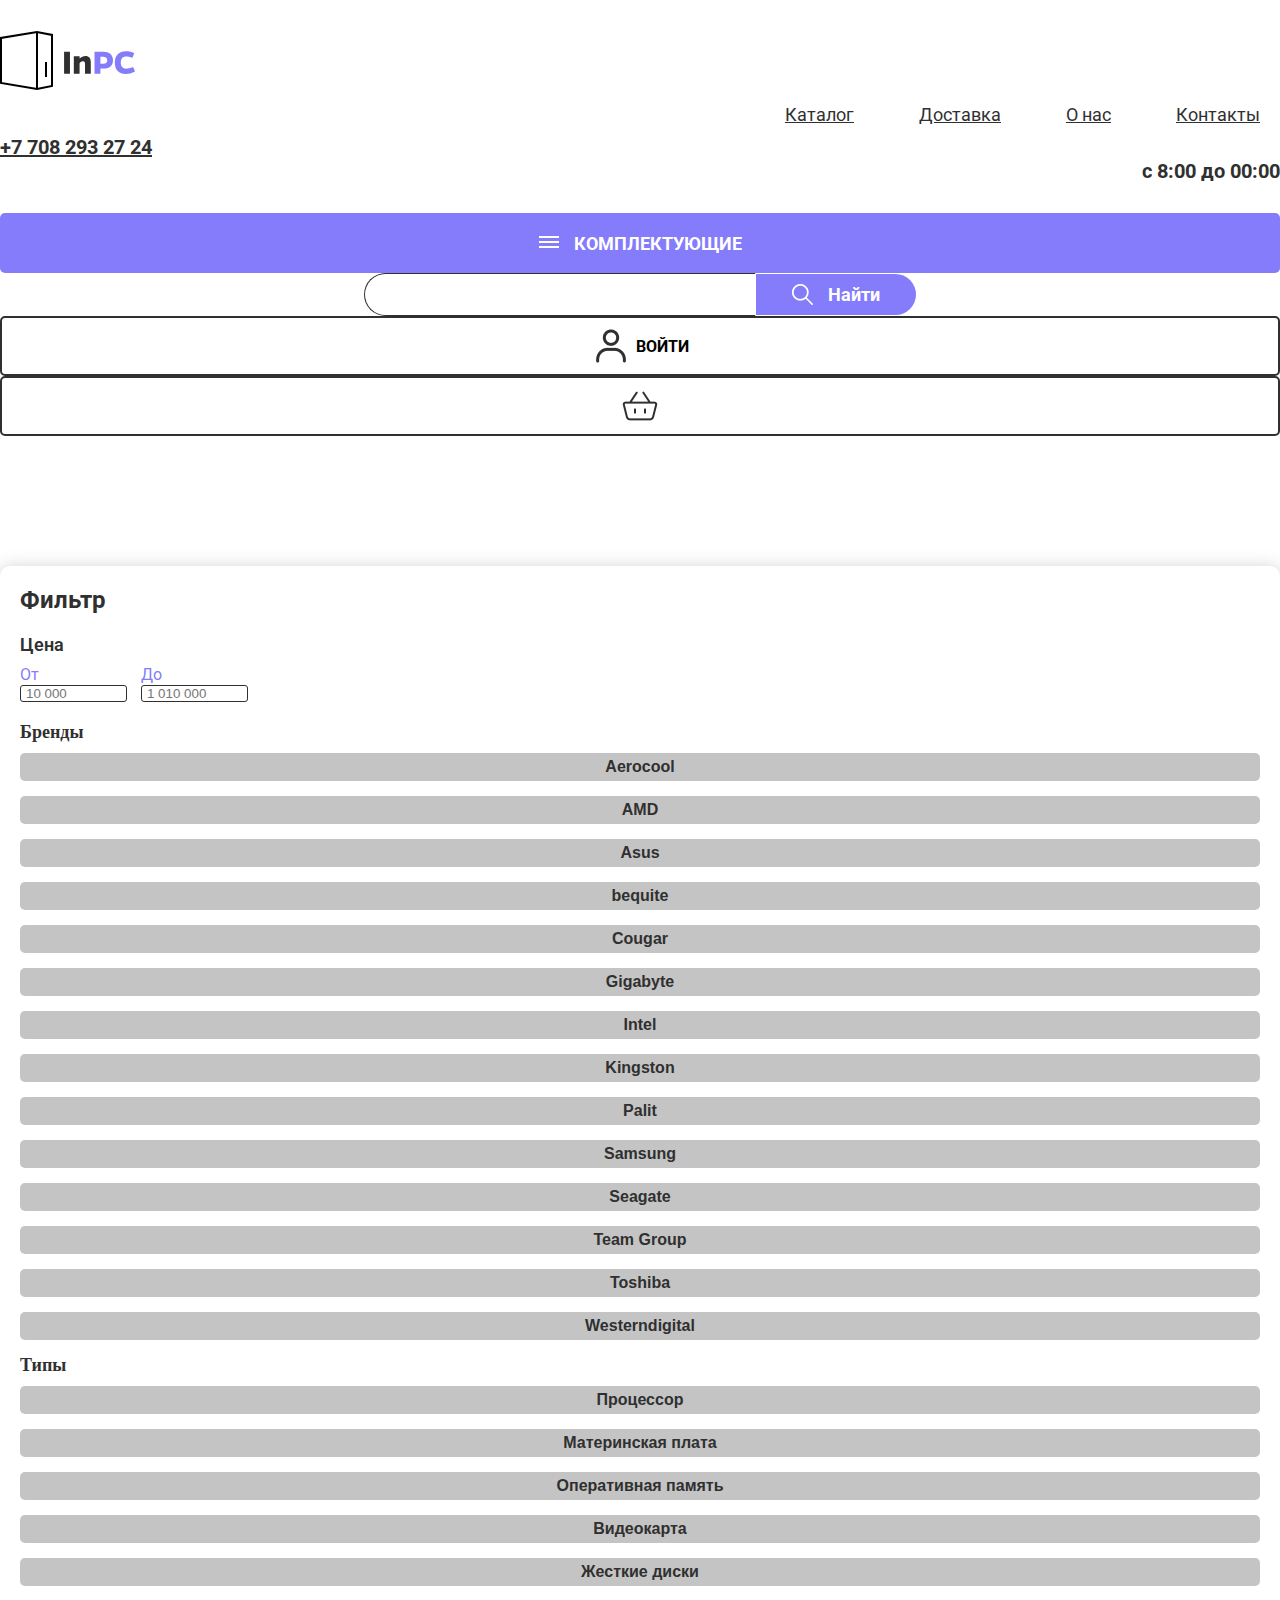
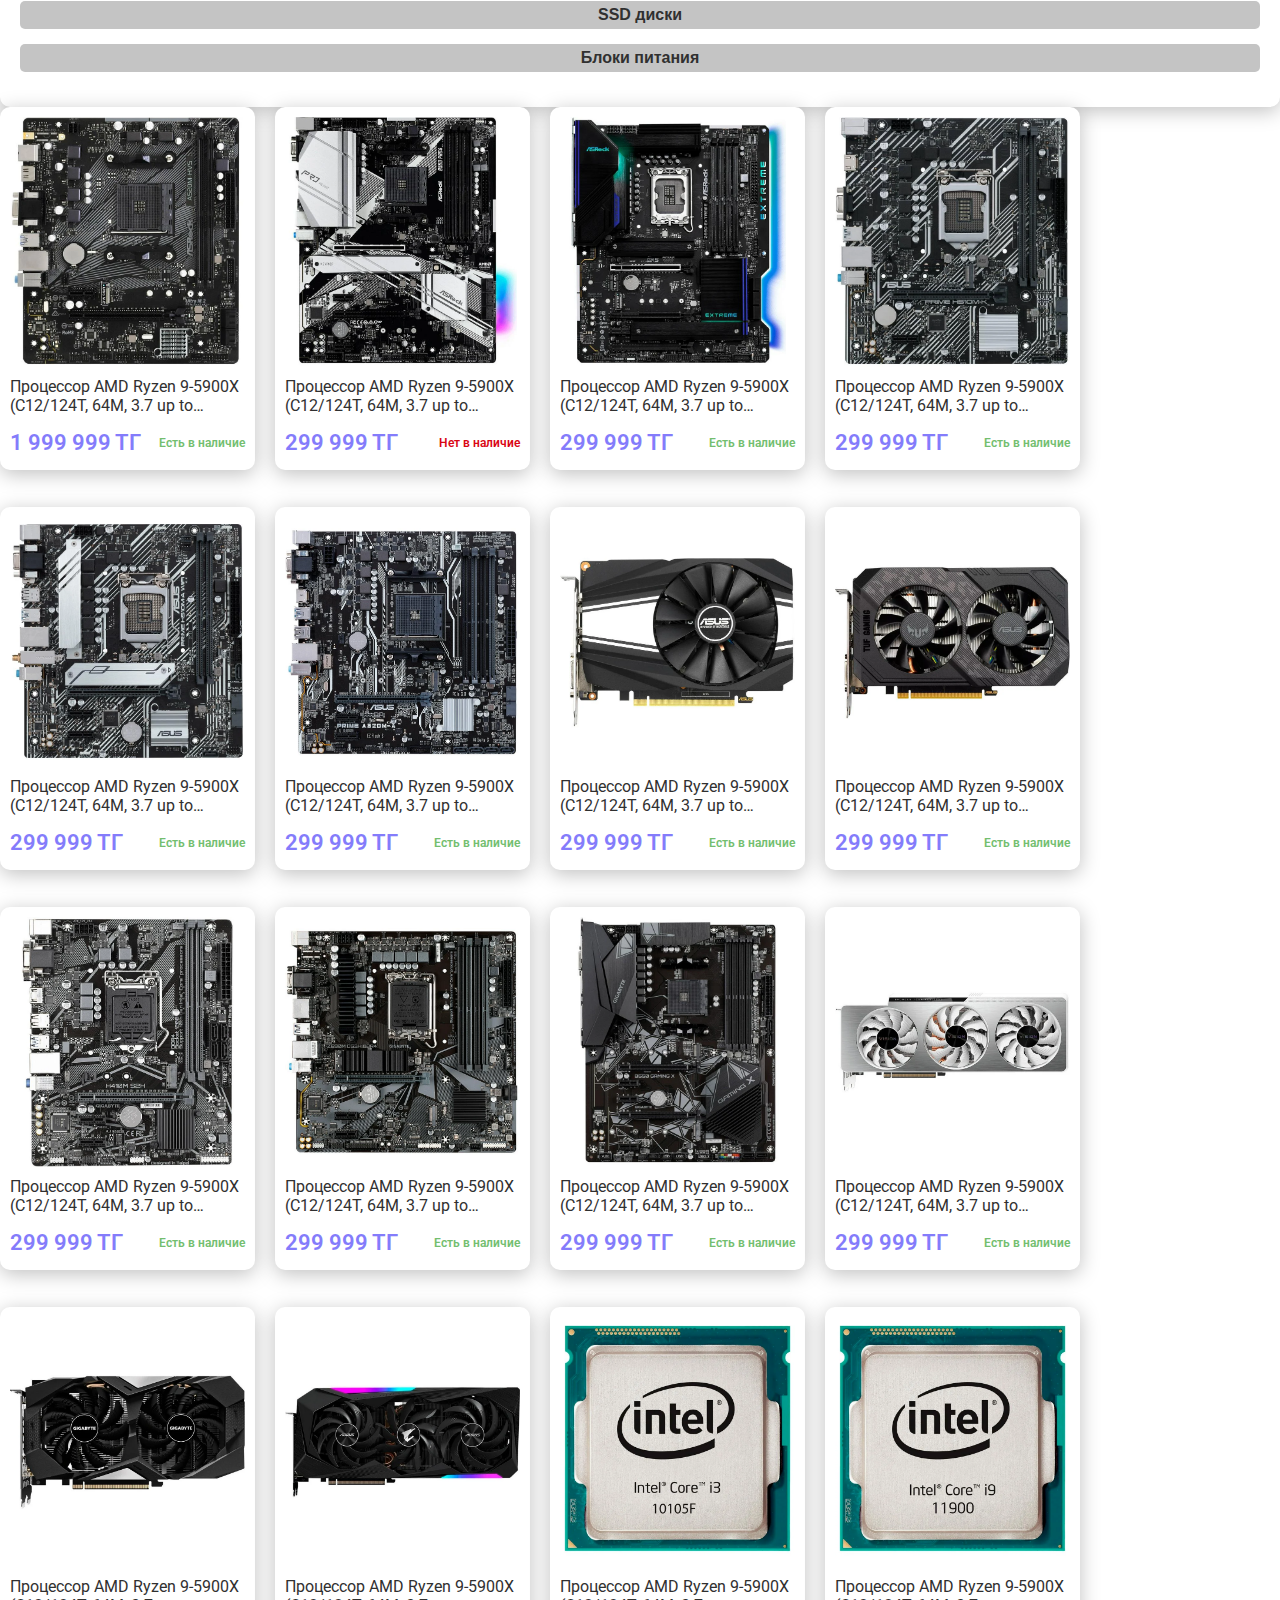
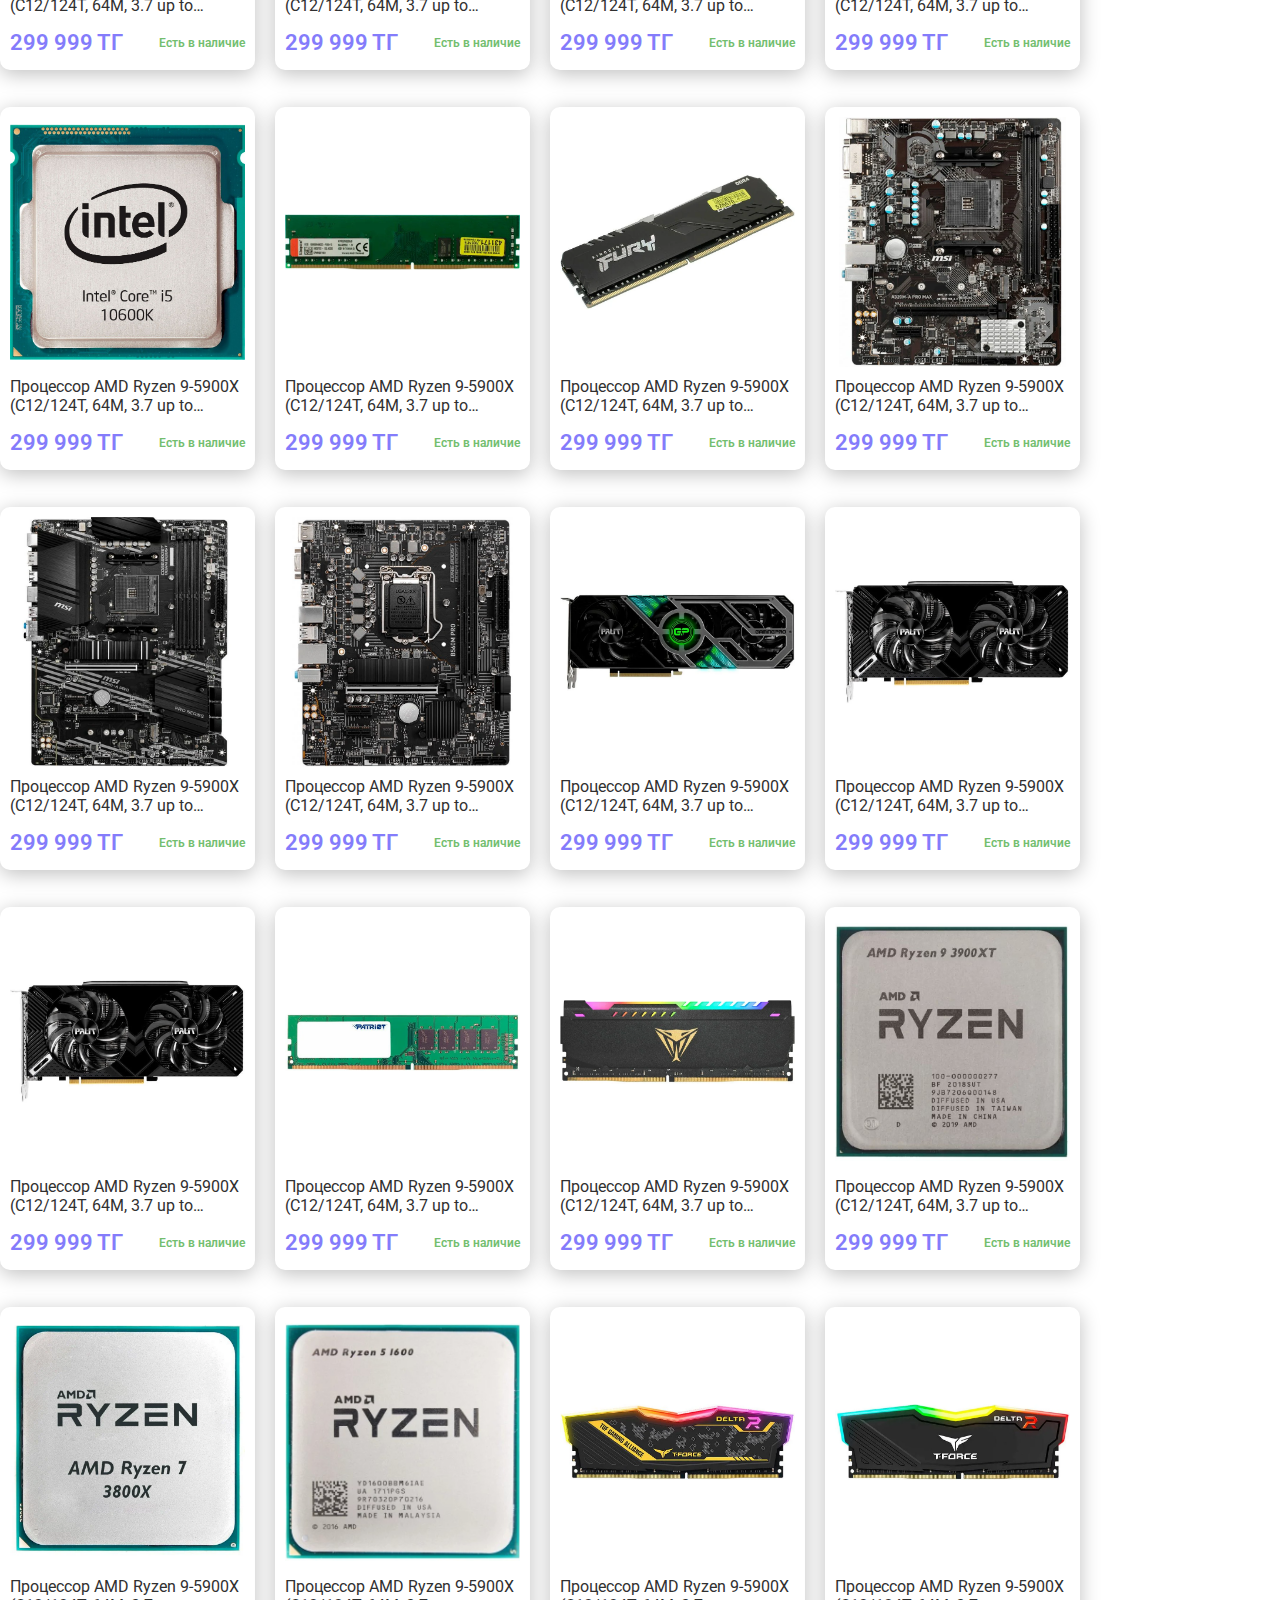
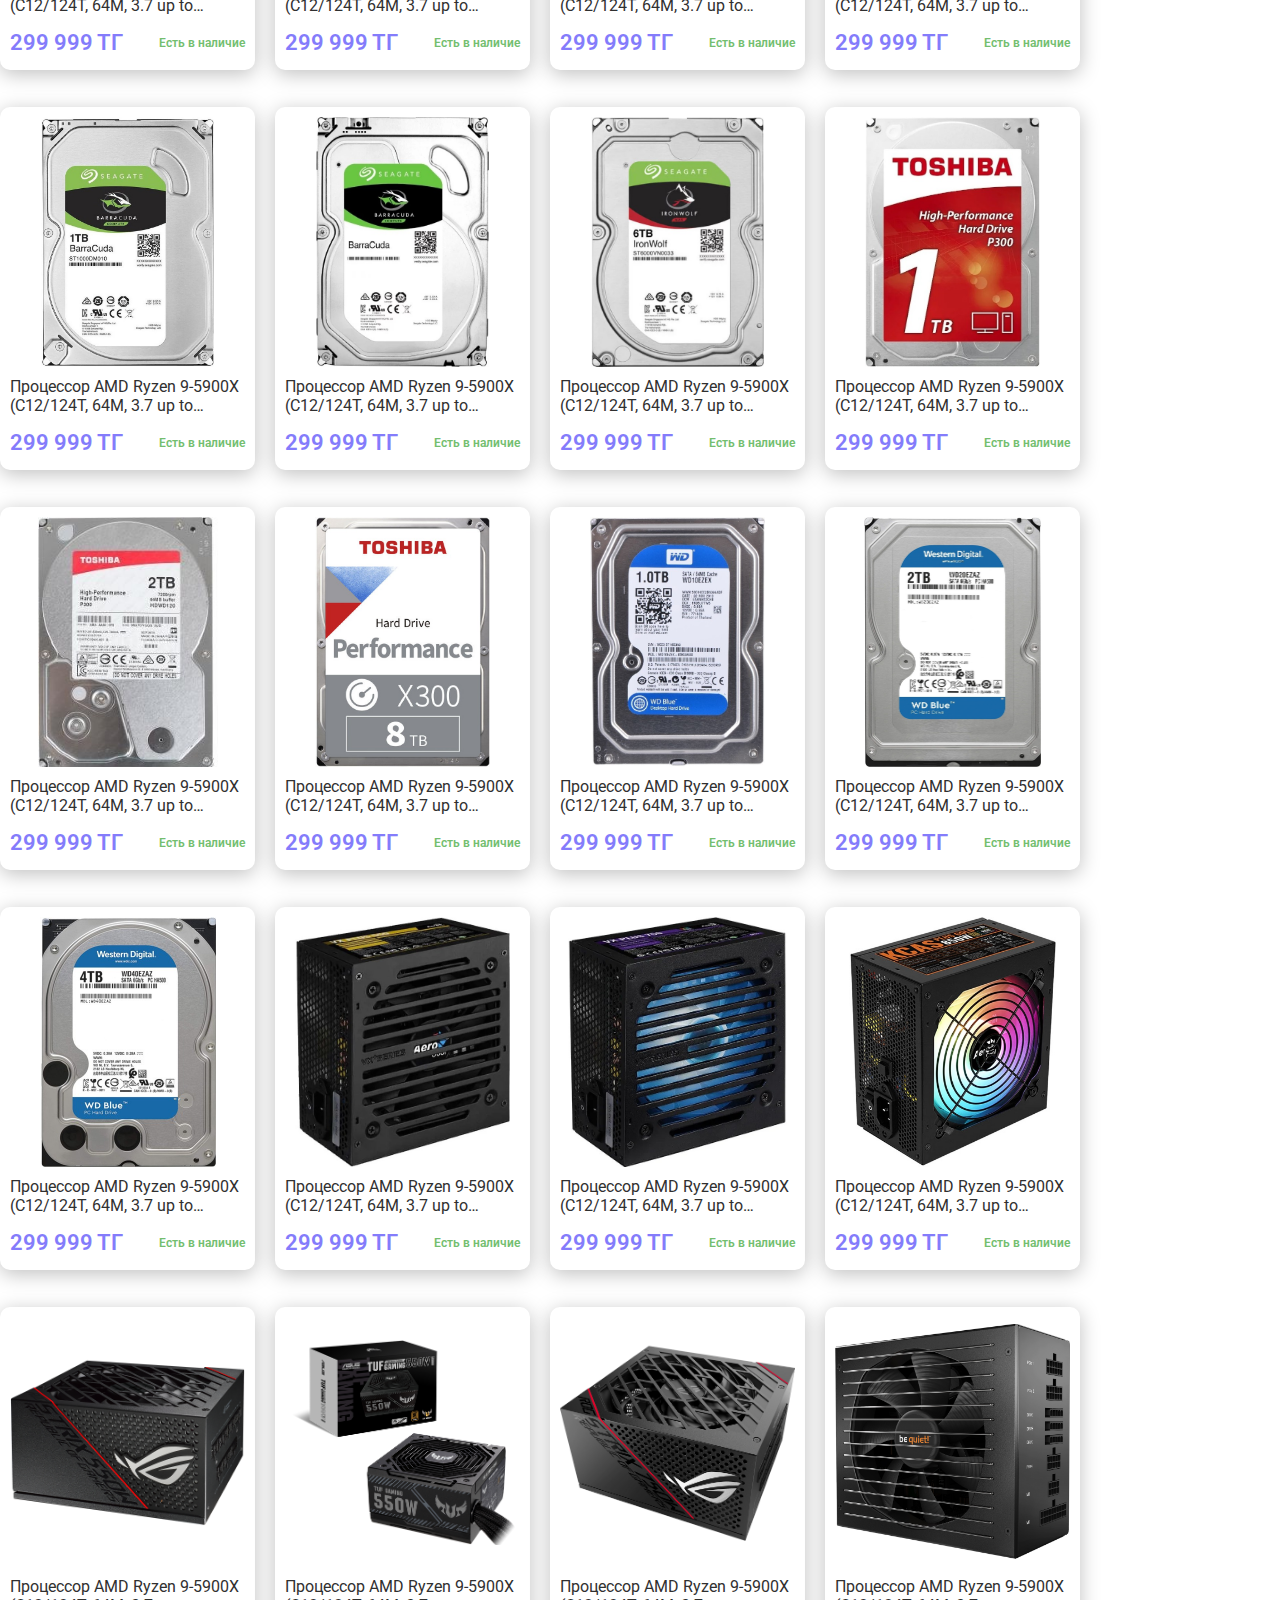
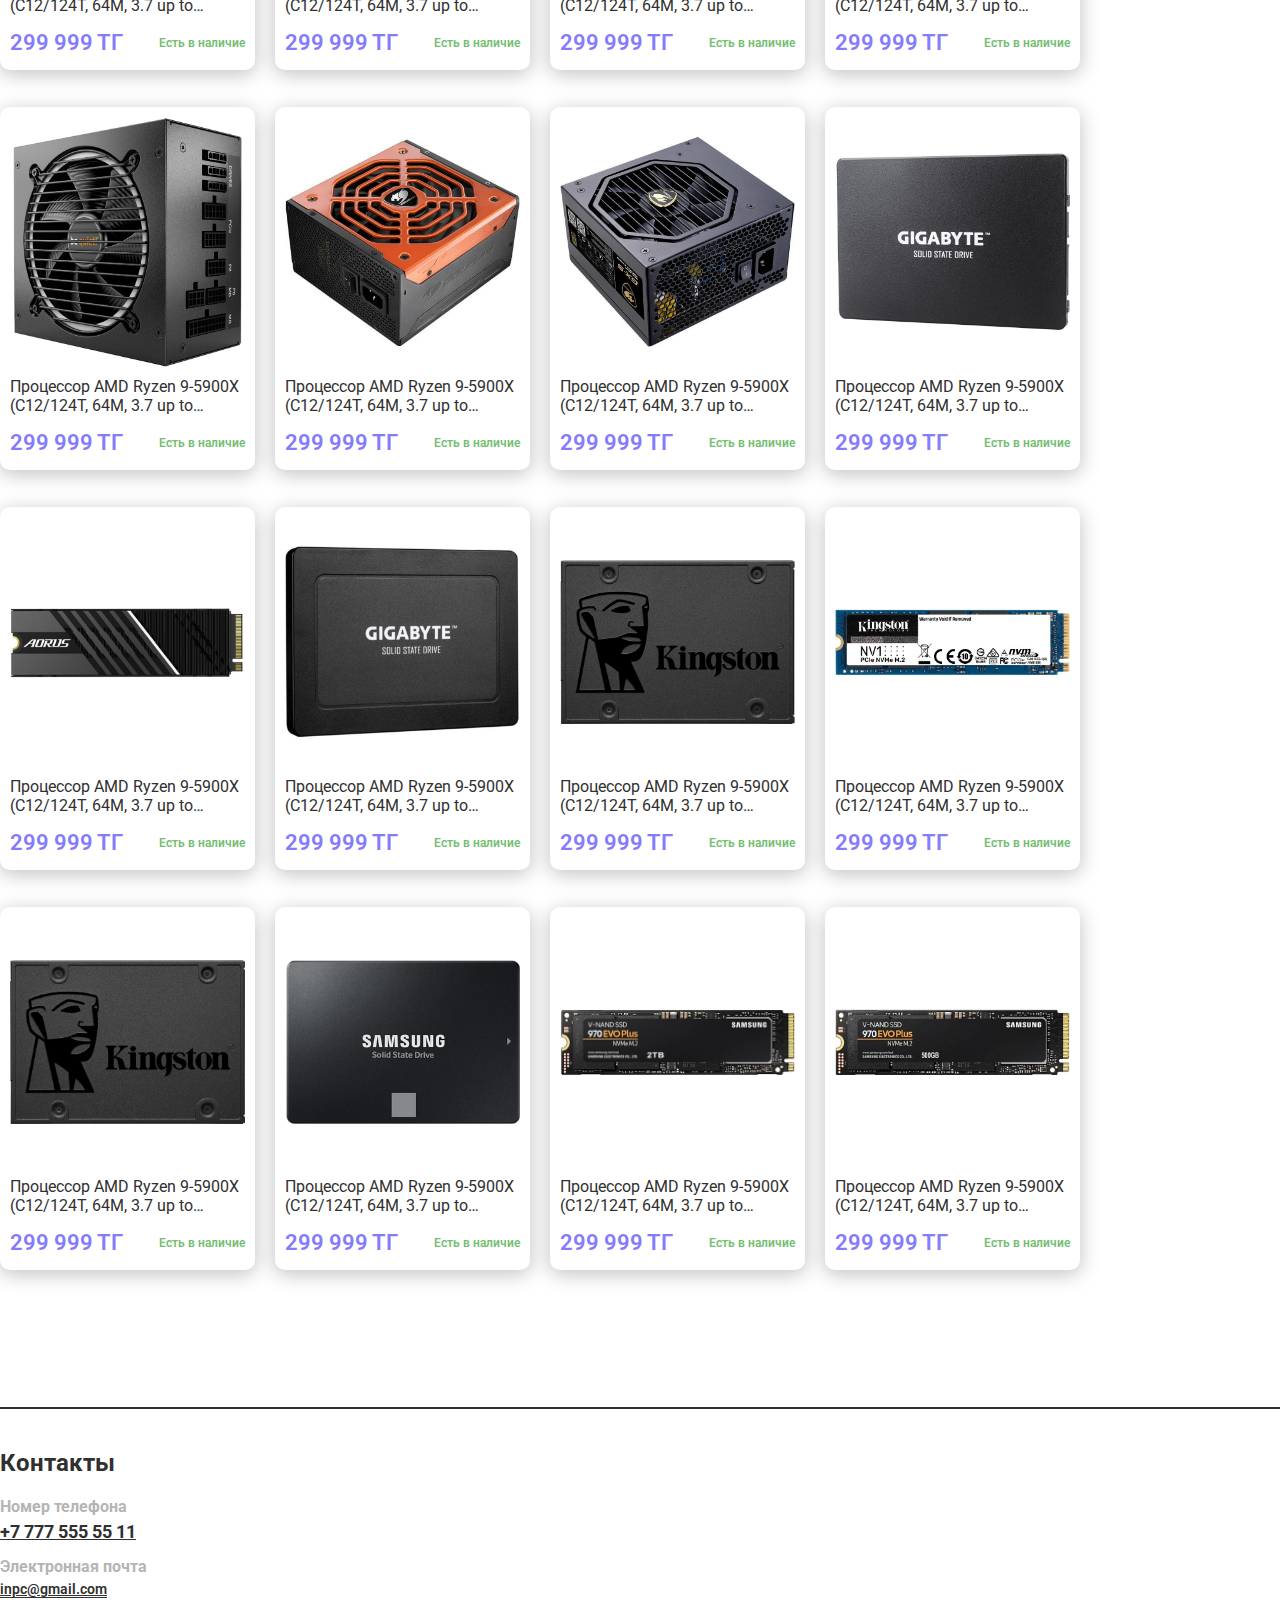
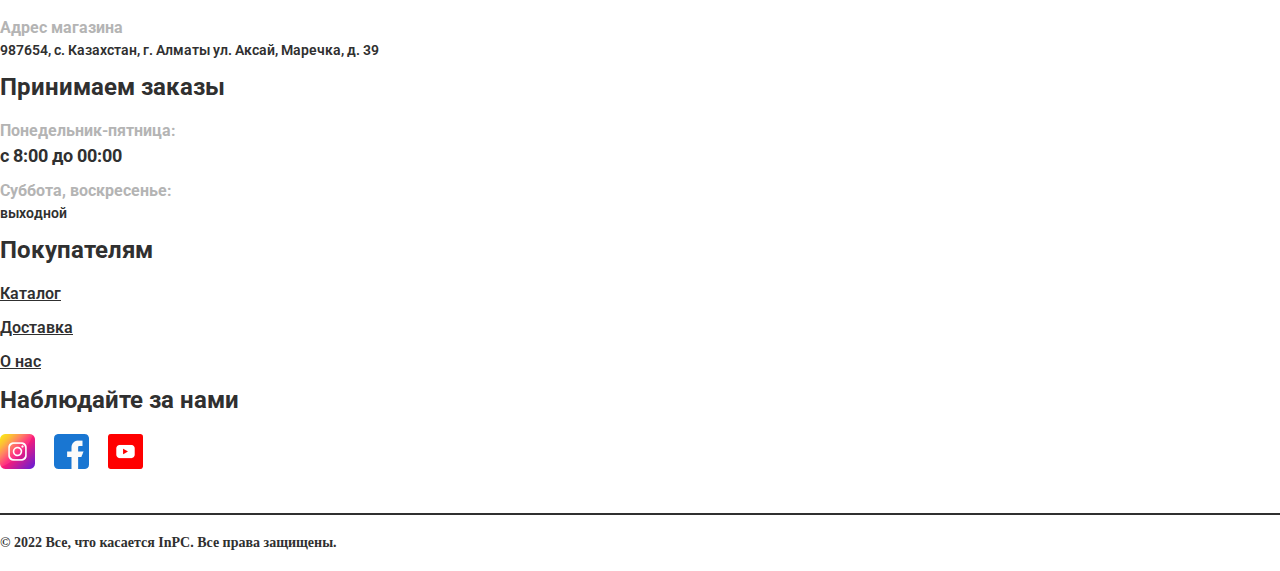
<file: catalog.html>
<!DOCTYPE html>
<html lang="en">
<head>
    <meta charset="UTF-8">
    <meta http-equiv="X-UA-Compatible" content="IE=edge">
    <meta name="viewport" content="width=device-width, initial-scale=1.0, user-scalable=0">
    <title>InPc - Все для ПК</title>
    <link rel="shortcut icon" href="img/logo.png" type="image/x-icon">
    <link rel="stylesheet" href="https://cdn.jsdelivr.net/npm/bootstrap@4.6.0/dist/css/bootstrap.min.css"
        integrity="sha384-B0vP5xmATw1+K9KRQjQERJvTumQW0nPEzvF6L/Z6nronJ3oUOFUFpCjEUQouq2+l" crossorigin="anonymous">
    <link rel="preconnect" href="https://fonts.googleapis.com">
    <link rel="preconnect" href="https://fonts.gstatic.com" crossorigin>
    <link href="https://fonts.googleapis.com/css2?family=Roboto:wght@400;500;600;700&display=swap" rel="stylesheet">
    <link rel="stylesheet" href="css/main.min.css">
</head>
<body>
    <div class="header">
        <div class="container">
            <div class="row align-items-xl-center align-items-lg-center">
                <div class="col-xl-2 col-lg-2 col-6">
                    <a href="index.html" class="header-top__logo">
                        <svg width="136" height="60" viewBox="0 0 136 60" fill="none" xmlns="http://www.w3.org/2000/svg">
                            <path
                                d="M69.956 43.6472H64.088V21.6872H69.956V43.6472ZM79.5787 26.2592V28.5272C81.4987 26.7992 83.4067 25.9352 85.3027 25.9352C87.1747 25.9352 88.5547 26.4632 89.4427 27.5192C90.3307 28.5752 90.7747 30.2672 90.7747 32.5952V43.6472H85.0147V34.2152C85.0147 33.1112 84.8707 32.3552 84.5827 31.9472C84.3187 31.5152 83.7907 31.2992 82.9987 31.2992C81.7747 31.2992 80.6347 31.9592 79.5787 33.2792V43.6472H73.8187V26.2592H79.5787Z"
                                fill="#303030" />
                            <path
                                d="M94.5333 21.6872H103.317C106.413 21.6872 108.789 22.4312 110.445 23.9192C112.125 25.3832 112.965 27.4832 112.965 30.2192C112.965 32.9072 112.149 34.9832 110.517 36.4472C108.885 37.8872 106.569 38.6072 103.569 38.6072H100.401V43.6472H94.5333V21.6872ZM100.401 33.6392H103.533C104.733 33.6392 105.657 33.3512 106.305 32.7752C106.953 32.1752 107.277 31.3232 107.277 30.2192C107.277 29.0912 106.929 28.2272 106.233 27.6272C105.537 27.0272 104.553 26.7272 103.281 26.7272H100.401V33.6392ZM133.121 37.0952L135.029 41.4512C132.005 43.1312 128.885 43.9712 125.669 43.9712C122.309 43.9712 119.657 42.9872 117.713 41.0192C115.793 39.0512 114.833 36.2792 114.833 32.7032C114.833 29.0792 115.817 26.2832 117.785 24.3152C119.753 22.3232 122.501 21.3272 126.029 21.3272C128.957 21.3272 131.693 21.9872 134.237 23.3072L132.473 27.6992C129.881 26.9552 127.829 26.5832 126.317 26.5832C122.621 26.5832 120.773 28.6232 120.773 32.7032C120.773 34.5032 121.241 35.9552 122.177 37.0592C123.137 38.1632 124.397 38.7152 125.957 38.7152C128.045 38.7152 130.433 38.1752 133.121 37.0952Z"
                                fill="#847CFB" />
                            <path d="M1 7.93803V52.8779L37 58.8699L52 55.8739V4.94204L37 1.94604L1 7.93803Z" stroke="black"
                                stroke-width="2" />
                            <path d="M37 1.94604V58.8699" stroke="black" stroke-width="2" />
                            <path d="M46 31.906V46.886" stroke="black" stroke-width="2" />
                        </svg>
                    </a>
                </div>
                <div class="col-xl-6 offset-xl-1 col-lg-7 col-6">
                    <div class="header-top__nav hidden-mobile">
                        <a href="catalog.html">Каталог</a>
                        <a href="delivery.html">Доставка</a>
                        <a href="about.html">О нас</a>
                        <a href="#footer">Контакты</a>
                    </div>
                    <div class="menu hidden-pc">
                        <a class="menu-links"><span></span></a>
                    </div>
                    <div class="menu-popup hidden-pc">
                        <a href="catalog.html">Каталог</a>
                        <a href="delivery.html">Доставка</a>
                        <a href="about.html">О нас</a>
                        <a href="#footer">Контакты</a>
                    </div>
                </div>
                <div class="col-xl-2 offset-xl-1 col-lg-3">
                    <div class="header-top__contact">
                        <a href="tel:+77082932724" class="header-top__contact-num">+7 708 293 27 24</a>
                        <p class="header-top__contact-time">с 8:00 до 00:00</p>
                    </div>
                </div>
            </div>
        </div>
        <div class="header-bot">
            <div class="container">
                <div class="row align-items-center">
                    <div class="col-xl-3 col-lg-3 col-6 order-0 order-lg-0">
                        <button class="header-bot__btn">
                            <div class="header-bot__comp">
                                <a class="header-bot__comp-line"><span></span></a>
                            </div>
                            <p>КОМПЛЕКТУЮЩИЕ</p>
                        </button>
                    </div>
                    <div class="col-xl-6 col-lg-6 order-3 order-lg-1">
                        <div class="header-bot__search">
                            <input type="text" class="header-bot__search-input">
                            <button class="header-bot__search-btn">
                                <img src="img/header/loupe.png" alt="">
                                <p>Найти</p>
                            </button>
                        </div>
                    </div>
                    <div class="col-xl-2 col-lg-2 col-3 order-1 order-lg-2">
                        <button class="header-bot__login">
                            <img src="img/header/avatar.png" alt="">
                            <p>ВОЙТИ</p>
                        </button>
                    </div>
                    <div class="col-xl-1 col-lg-1 col-3 order-2 order-lg-3">
                        <button class="header-bot__basket"><img src="img/header/basket.png" alt=""></button>
                    </div>
                </div>
            </div>
        </div>
        <div class="container">
            <div class="row">
                <div class="col-xl-4 col-lg-4 col-10">
                    <div class="header-product">
                        <a class="header-product__block">
                            <div class="header-product__block-img"><img src="img/header/comp-1.png" alt=""></div>
                            <p class="header-product__block-text">Процессоры</p>
                        </a>
                        <a class="header-product__block">
                            <div class="header-product__block-img"><img src="img/header/comp-2.png" alt=""></div>
                            <p class="header-product__block-text">Материнская плата</p>
                        </a>
                        <a class="header-product__block">
                            <div class="header-product__block-img"><img src="img/header/comp-3.png" alt=""></div>
                            <p class="header-product__block-text">Оперативная память</p>
                        </a>
                        <a class="header-product__block">
                            <div class="header-product__block-img"><img src="img/header/comp-4.png" alt=""></div>
                            <p class="header-product__block-text">Видеокарты</p>
                        </a>
                        <a class="header-product__block">
                            <div class="header-product__block-img"><img src="img/header/comp-5.png" alt=""></div>
                            <p class="header-product__block-text">Жесткие диски</p>
                        </a>
                        <a class="header-product__block">
                            <div class="header-product__block-img"><img src="img/header/comp-6.png" alt=""></div>
                            <p class="header-product__block-text">SSD диски</p>
                        </a>
                        <a class="header-product__block">
                            <div class="header-product__block-img"><img src="img/header/comp-7.png" alt=""></div>
                            <p class="header-product__block-text">Блоки питания</p>
                        </a>
                    </div>
                </div>
            </div>
        </div>
    </div>
    <!-- header -->
    <section class="catalog">
    
        <div class="container">
    
            <div class="row">
                <div class="col-sm-12 col-md-3 col-xl-3">
    
                    <div class="catalog-filter__mobile hidden-pc">
                        <button class="catalog-filter__mobile-btn" id="catalog-filter__mobile-btn">
                            <img src="img/catalog/filter.png" alt="icon" class="catalog-filter__mobile-img">
                            Фильтры</button>
                    </div>
    
                    <div class="catalog-filter hidden-mobile">
                        <p class="catalog-title">Фильтр</p>
                        <p class="catalog-subtitle">Цена</p>
    
                        <div class="catalog-input">
                            <p class="catalog-price__from">От</p>
                            <input type="text" class="catalog-price catalog-price__1" placeholder="10 000">
                        </div>
                        <div class="catalog-input">
                            <p class="catalog-price__before">До</p>
                            <input type="text" class="catalog-price" placeholder="1 010 000">
                        </div>
    
                        <div class="catalog-filter__box">
                            <div class="catalog-filter__name">Бренды</div>
                            <button class="catalog-btn">Aerocool</button>
                            <button class="catalog-btn">AMD</button>
                            <button class="catalog-btn">Asus</button>
                            <button class="catalog-btn">bequite</button>
                            <button class="catalog-btn">Cougar</button>
                            <button class="catalog-btn">Gigabyte</button>
                            <button class="catalog-btn">Intel</button>
                            <button class="catalog-btn">Kingston</button>
                            <button class="catalog-btn">Palit</button>
                            <button class="catalog-btn">Samsung</button>
                            <button class="catalog-btn">Seagate</button>
                            <button class="catalog-btn">Team Group</button>
                            <button class="catalog-btn">Toshiba</button>
                            <button class="catalog-btn">Westerndigital</button>
                        </div>
    
                        <div class="catalog-filter__box">
                            <div class="catalog-filter__name">Типы</div>
                            <button class="catalog-btn__brand">Процессор</button>
                            <button class="catalog-btn__brand">Материнская плата</button>
                            <button class="catalog-btn__brand">Оперативная память</button>
                            <button class="catalog-btn__brand">Видеокарта</button>
                            <button class="catalog-btn__brand">Жесткие диски</button>
                            <button class="catalog-btn__brand">SSD диски</button>
                            <button class="catalog-btn__brand">Блоки питания</button>
                        </div>
    
    
    
                    </div>
                </div>
                <div class="col-sm-12 col-md-9 col-xl-9">
                    <div class="catalog-card">
                        <div class="catalog-card__block">
                            <div class="catalog-card__block-wrap">
                                <div class="catalog-card__block-img" style=><img src="img/catalog/catalog/asrock-1.png" alt=""></div>
                                <p class="catalog-card__block-name">Процессор AMD Ryzen 9-5900X (C12/124T, 64M, 3.7 up to
                                    4.8GHz) AM4 OEM</p>
                        
                                <div class="catalog-card__block-text">
                                    <p class="catalog-card__block-price">1 999 999 ТГ</p>
                                    <p class="catalog-card__block-info catalog-card__block-info-1">Есть в наличие</p>
                                </div>
                                <div class="catalog-card__block-hover">
                                    <button class="catalog-card__block-btn btn">В корзину</button>
                                </div>
                            </div>
                        </div>
                        <div class="catalog-card__block">
                            <div class="catalog-card__block-wrap">
                                <div class="catalog-card__block-img" style=><img src="img/catalog/catalog/asrock-2.png" alt=""></div>
                                <p class="catalog-card__block-name">Процессор AMD Ryzen 9-5900X (C12/124T, 64M, 3.7 up to
                                    4.8GHz) AM4 OEM</p>
                        
                                <div class="catalog-card__block-text">
                                    <p class="catalog-card__block-price">299 999 ТГ</p>
                                    <p class="catalog-card__block-info catalog-card__block-info-2">Нет в наличие</p>
                                </div>
                                <div class="catalog-card__block-hover">
                                    <button class="catalog-card__block-btn btn">В корзину</button>
                                </div>
                            </div>
                        </div>
                        <div class="catalog-card__block">
                            <div class="catalog-card__block-wrap">
                                <div class="catalog-card__block-img" style=><img src="img/catalog/catalog/asrock-3.png" alt=""></div>
                                <p class="catalog-card__block-name">Процессор AMD Ryzen 9-5900X (C12/124T, 64M, 3.7 up to
                                    4.8GHz) AM4 OEM</p>
                        
                                <div class="catalog-card__block-text">
                                    <p class="catalog-card__block-price">299 999 ТГ</p>
                                    <p class="catalog-card__block-info catalog-card__block-info-1">Есть в наличие</p>
                                </div>
                                <div class="catalog-card__block-hover">
                                    <button class="catalog-card__block-btn btn">В корзину</button>
                                </div>
                            </div>
                        </div>

                        <div class="catalog-card__block">
                            <div class="catalog-card__block-wrap">
                                <div class="catalog-card__block-img" style=><img src="img/catalog/catalog/asus-1.png" alt=""></div>
                                <p class="catalog-card__block-name">Процессор AMD Ryzen 9-5900X (C12/124T, 64M, 3.7 up to
                                    4.8GHz) AM4 OEM</p>
                        
                                <div class="catalog-card__block-text">
                                    <p class="catalog-card__block-price">299 999 ТГ</p>
                                    <p class="catalog-card__block-info catalog-card__block-info-1">Есть в наличие</p>
                                </div>
                                <div class="catalog-card__block-hover">
                                    <button class="catalog-card__block-btn btn">В корзину</button>
                                </div>
                            </div>
                        </div>
                        <div class="catalog-card__block">
                            <div class="catalog-card__block-wrap">
                                <div class="catalog-card__block-img" style=><img src="img/catalog/catalog/asus-2.png" alt=""></div>
                                <p class="catalog-card__block-name">Процессор AMD Ryzen 9-5900X (C12/124T, 64M, 3.7 up to
                                    4.8GHz) AM4 OEM</p>
                        
                                <div class="catalog-card__block-text">
                                    <p class="catalog-card__block-price">299 999 ТГ</p>
                                    <p class="catalog-card__block-info catalog-card__block-info-1">Есть в наличие</p>
                                </div>
                                <div class="catalog-card__block-hover">
                                    <button class="catalog-card__block-btn btn">В корзину</button>
                                </div>
                            </div>
                        </div>
                        <div class="catalog-card__block">
                            <div class="catalog-card__block-wrap">
                                <div class="catalog-card__block-img" style=><img src="img/catalog/catalog/asus-3.png" alt=""></div>
                                <p class="catalog-card__block-name">Процессор AMD Ryzen 9-5900X (C12/124T, 64M, 3.7 up to
                                    4.8GHz) AM4 OEM</p>
                        
                                <div class="catalog-card__block-text">
                                    <p class="catalog-card__block-price">299 999 ТГ</p>
                                    <p class="catalog-card__block-info catalog-card__block-info-1">Есть в наличие</p>
                                </div>
                                <div class="catalog-card__block-hover">
                                    <button class="catalog-card__block-btn btn">В корзину</button>
                                </div>
                            </div>
                        </div>

                        <div class="catalog-card__block">
                            <div class="catalog-card__block-wrap">
                                <div class="catalog-card__block-img" style=><img src="img/catalog/catalog/asus-video-1.png" alt=""></div>
                                <p class="catalog-card__block-name">Процессор AMD Ryzen 9-5900X (C12/124T, 64M, 3.7 up to
                                    4.8GHz) AM4 OEM</p>
                        
                                <div class="catalog-card__block-text">
                                    <p class="catalog-card__block-price">299 999 ТГ</p>
                                    <p class="catalog-card__block-info catalog-card__block-info-1">Есть в наличие</p>
                                </div>
                                <div class="catalog-card__block-hover">
                                    <button class="catalog-card__block-btn btn">В корзину</button>
                                </div>
                            </div>
                        </div>
                        <div class="catalog-card__block">
                            <div class="catalog-card__block-wrap">
                                <div class="catalog-card__block-img" style=><img src="img/catalog/catalog/asus-video-2.png" alt=""></div>
                                <p class="catalog-card__block-name">Процессор AMD Ryzen 9-5900X (C12/124T, 64M, 3.7 up to
                                    4.8GHz) AM4 OEM</p>
                        
                                <div class="catalog-card__block-text">
                                    <p class="catalog-card__block-price">299 999 ТГ</p>
                                    <p class="catalog-card__block-info catalog-card__block-info-1">Есть в наличие</p>
                                </div>
                                <div class="catalog-card__block-hover">
                                    <button class="catalog-card__block-btn btn">В корзину</button>
                                </div>
                            </div>
                        </div>

                        <div class="catalog-card__block">
                            <div class="catalog-card__block-wrap">
                                <div class="catalog-card__block-img" style=><img src="img/catalog/catalog/gigabyte-1.png" alt=""></div>
                                <p class="catalog-card__block-name">Процессор AMD Ryzen 9-5900X (C12/124T, 64M, 3.7 up to
                                    4.8GHz) AM4 OEM</p>
                        
                                <div class="catalog-card__block-text">
                                    <p class="catalog-card__block-price">299 999 ТГ</p>
                                    <p class="catalog-card__block-info catalog-card__block-info-1">Есть в наличие</p>
                                </div>
                                <div class="catalog-card__block-hover">
                                    <button class="catalog-card__block-btn btn">В корзину</button>
                                </div>
                            </div>
                        </div>
                        <div class="catalog-card__block">
                            <div class="catalog-card__block-wrap">
                                <div class="catalog-card__block-img" style=><img src="img/catalog/catalog/gigabyte-2.png" alt=""></div>
                                <p class="catalog-card__block-name">Процессор AMD Ryzen 9-5900X (C12/124T, 64M, 3.7 up to
                                    4.8GHz) AM4 OEM</p>
                        
                                <div class="catalog-card__block-text">
                                    <p class="catalog-card__block-price">299 999 ТГ</p>
                                    <p class="catalog-card__block-info catalog-card__block-info-1">Есть в наличие</p>
                                </div>
                                <div class="catalog-card__block-hover">
                                    <button class="catalog-card__block-btn btn">В корзину</button>
                                </div>
                            </div>
                        </div>
                        <div class="catalog-card__block">
                            <div class="catalog-card__block-wrap">
                                <div class="catalog-card__block-img" style=><img src="img/catalog/catalog/gigabyte-3.png" alt=""></div>
                                <p class="catalog-card__block-name">Процессор AMD Ryzen 9-5900X (C12/124T, 64M, 3.7 up to
                                    4.8GHz) AM4 OEM</p>
                        
                                <div class="catalog-card__block-text">
                                    <p class="catalog-card__block-price">299 999 ТГ</p>
                                    <p class="catalog-card__block-info catalog-card__block-info-1">Есть в наличие</p>
                                </div>
                                <div class="catalog-card__block-hover">
                                    <button class="catalog-card__block-btn btn">В корзину</button>
                                </div>
                            </div>
                        </div>
                        <div class="catalog-card__block">
                            <div class="catalog-card__block-wrap">
                                <div class="catalog-card__block-img" style=><img src="img/catalog/catalog/gigabyte-video-1.png" alt=""></div>
                                <p class="catalog-card__block-name">Процессор AMD Ryzen 9-5900X (C12/124T, 64M, 3.7 up to
                                    4.8GHz) AM4 OEM</p>
                        
                                <div class="catalog-card__block-text">
                                    <p class="catalog-card__block-price">299 999 ТГ</p>
                                    <p class="catalog-card__block-info catalog-card__block-info-1">Есть в наличие</p>
                                </div>
                                <div class="catalog-card__block-hover">
                                    <button class="catalog-card__block-btn btn">В корзину</button>
                                </div>
                            </div>
                        </div>
                        <div class="catalog-card__block">
                            <div class="catalog-card__block-wrap">
                                <div class="catalog-card__block-img" style=><img src="img/catalog/catalog/gigabyte-video-2.png" alt=""></div>
                                <p class="catalog-card__block-name">Процессор AMD Ryzen 9-5900X (C12/124T, 64M, 3.7 up to
                                    4.8GHz) AM4 OEM</p>
                        
                                <div class="catalog-card__block-text">
                                    <p class="catalog-card__block-price">299 999 ТГ</p>
                                    <p class="catalog-card__block-info catalog-card__block-info-1">Есть в наличие</p>
                                </div>
                                <div class="catalog-card__block-hover">
                                    <button class="catalog-card__block-btn btn">В корзину</button>
                                </div>
                            </div>
                        </div>
                        <div class="catalog-card__block">
                            <div class="catalog-card__block-wrap">
                                <div class="catalog-card__block-img" style=><img src="img/catalog/catalog/gigabyte-video-3.png" alt=""></div>
                                <p class="catalog-card__block-name">Процессор AMD Ryzen 9-5900X (C12/124T, 64M, 3.7 up to
                                    4.8GHz) AM4 OEM</p>
                        
                                <div class="catalog-card__block-text">
                                    <p class="catalog-card__block-price">299 999 ТГ</p>
                                    <p class="catalog-card__block-info catalog-card__block-info-1">Есть в наличие</p>
                                </div>
                                <div class="catalog-card__block-hover">
                                    <button class="catalog-card__block-btn btn">В корзину</button>
                                </div>
                            </div>
                        </div>
                        <div class="catalog-card__block">
                            <div class="catalog-card__block-wrap">
                                <div class="catalog-card__block-img" style=><img src="img/catalog/catalog/intel-1.png" alt=""></div>
                                <p class="catalog-card__block-name">Процессор AMD Ryzen 9-5900X (C12/124T, 64M, 3.7 up to
                                    4.8GHz) AM4 OEM</p>
                        
                                <div class="catalog-card__block-text">
                                    <p class="catalog-card__block-price">299 999 ТГ</p>
                                    <p class="catalog-card__block-info catalog-card__block-info-1">Есть в наличие</p>
                                </div>
                                <div class="catalog-card__block-hover">
                                    <button class="catalog-card__block-btn btn">В корзину</button>
                                </div>
                            </div>
                        </div>
                        <div class="catalog-card__block">
                            <div class="catalog-card__block-wrap">
                                <div class="catalog-card__block-img" style=><img src="img/catalog/catalog/intel-2.png" alt=""></div>
                                <p class="catalog-card__block-name">Процессор AMD Ryzen 9-5900X (C12/124T, 64M, 3.7 up to
                                    4.8GHz) AM4 OEM</p>
                        
                                <div class="catalog-card__block-text">
                                    <p class="catalog-card__block-price">299 999 ТГ</p>
                                    <p class="catalog-card__block-info catalog-card__block-info-1">Есть в наличие</p>
                                </div>
                                <div class="catalog-card__block-hover">
                                    <button class="catalog-card__block-btn btn">В корзину</button>
                                </div>
                            </div>
                        </div>
                        <div class="catalog-card__block">
                            <div class="catalog-card__block-wrap">
                                <div class="catalog-card__block-img" style=><img src="img/catalog/catalog/intel-3.png" alt=""></div>
                                <p class="catalog-card__block-name">Процессор AMD Ryzen 9-5900X (C12/124T, 64M, 3.7 up to
                                    4.8GHz) AM4 OEM</p>
                        
                                <div class="catalog-card__block-text">
                                    <p class="catalog-card__block-price">299 999 ТГ</p>
                                    <p class="catalog-card__block-info catalog-card__block-info-1">Есть в наличие</p>
                                </div>
                                <div class="catalog-card__block-hover">
                                    <button class="catalog-card__block-btn btn">В корзину</button>
                                </div>
                            </div>
                        </div>
                        <div class="catalog-card__block">
                            <div class="catalog-card__block-wrap">
                                <div class="catalog-card__block-img" style=><img src="img/catalog/catalog/kingston-1.png" alt=""></div>
                                <p class="catalog-card__block-name">Процессор AMD Ryzen 9-5900X (C12/124T, 64M, 3.7 up to
                                    4.8GHz) AM4 OEM</p>
                        
                                <div class="catalog-card__block-text">
                                    <p class="catalog-card__block-price">299 999 ТГ</p>
                                    <p class="catalog-card__block-info catalog-card__block-info-1">Есть в наличие</p>
                                </div>
                                <div class="catalog-card__block-hover">
                                    <button class="catalog-card__block-btn btn">В корзину</button>
                                </div>
                            </div>
                        </div>
                        <div class="catalog-card__block">
                            <div class="catalog-card__block-wrap">
                                <div class="catalog-card__block-img" style=><img src="img/catalog/catalog/kingston-2.png" alt=""></div>
                                <p class="catalog-card__block-name">Процессор AMD Ryzen 9-5900X (C12/124T, 64M, 3.7 up to
                                    4.8GHz) AM4 OEM</p>
                        
                                <div class="catalog-card__block-text">
                                    <p class="catalog-card__block-price">299 999 ТГ</p>
                                    <p class="catalog-card__block-info catalog-card__block-info-1">Есть в наличие</p>
                                </div>
                                <div class="catalog-card__block-hover">
                                    <button class="catalog-card__block-btn btn">В корзину</button>
                                </div>
                            </div>
                        </div>
                        <div class="catalog-card__block">
                            <div class="catalog-card__block-wrap">
                                <div class="catalog-card__block-img" style=><img src="img/catalog/catalog/msi-1.png" alt=""></div>
                                <p class="catalog-card__block-name">Процессор AMD Ryzen 9-5900X (C12/124T, 64M, 3.7 up to
                                    4.8GHz) AM4 OEM</p>
                        
                                <div class="catalog-card__block-text">
                                    <p class="catalog-card__block-price">299 999 ТГ</p>
                                    <p class="catalog-card__block-info catalog-card__block-info-1">Есть в наличие</p>
                                </div>
                                <div class="catalog-card__block-hover">
                                    <button class="catalog-card__block-btn btn">В корзину</button>
                                </div>
                            </div>
                        </div>
                        <div class="catalog-card__block">
                            <div class="catalog-card__block-wrap">
                                <div class="catalog-card__block-img" style=><img src="img/catalog/catalog/msi-2.png" alt=""></div>
                                <p class="catalog-card__block-name">Процессор AMD Ryzen 9-5900X (C12/124T, 64M, 3.7 up to
                                    4.8GHz) AM4 OEM</p>
                        
                                <div class="catalog-card__block-text">
                                    <p class="catalog-card__block-price">299 999 ТГ</p>
                                    <p class="catalog-card__block-info catalog-card__block-info-1">Есть в наличие</p>
                                </div>
                                <div class="catalog-card__block-hover">
                                    <button class="catalog-card__block-btn btn">В корзину</button>
                                </div>
                            </div>
                        </div>
                        <div class="catalog-card__block">
                            <div class="catalog-card__block-wrap">
                                <div class="catalog-card__block-img" style=><img src="img/catalog/catalog/msi-3.png" alt=""></div>
                                <p class="catalog-card__block-name">Процессор AMD Ryzen 9-5900X (C12/124T, 64M, 3.7 up to
                                    4.8GHz) AM4 OEM</p>
                        
                                <div class="catalog-card__block-text">
                                    <p class="catalog-card__block-price">299 999 ТГ</p>
                                    <p class="catalog-card__block-info catalog-card__block-info-1">Есть в наличие</p>
                                </div>
                                <div class="catalog-card__block-hover">
                                    <button class="catalog-card__block-btn btn">В корзину</button>
                                </div>
                            </div>
                        </div>
                        <div class="catalog-card__block">
                            <div class="catalog-card__block-wrap">
                                <div class="catalog-card__block-img" style=><img src="img/catalog/catalog/palit-1.png" alt=""></div>
                                <p class="catalog-card__block-name">Процессор AMD Ryzen 9-5900X (C12/124T, 64M, 3.7 up to
                                    4.8GHz) AM4 OEM</p>
                        
                                <div class="catalog-card__block-text">
                                    <p class="catalog-card__block-price">299 999 ТГ</p>
                                    <p class="catalog-card__block-info catalog-card__block-info-1">Есть в наличие</p>
                                </div>
                                <div class="catalog-card__block-hover">
                                    <button class="catalog-card__block-btn btn">В корзину</button>
                                </div>
                            </div>
                        </div>
                        <div class="catalog-card__block">
                            <div class="catalog-card__block-wrap">
                                <div class="catalog-card__block-img" style=><img src="img/catalog/catalog/palit-2.png" alt=""></div>
                                <p class="catalog-card__block-name">Процессор AMD Ryzen 9-5900X (C12/124T, 64M, 3.7 up to
                                    4.8GHz) AM4 OEM</p>
                        
                                <div class="catalog-card__block-text">
                                    <p class="catalog-card__block-price">299 999 ТГ</p>
                                    <p class="catalog-card__block-info catalog-card__block-info-1">Есть в наличие</p>
                                </div>
                                <div class="catalog-card__block-hover">
                                    <button class="catalog-card__block-btn btn">В корзину</button>
                                </div>
                            </div>
                        </div>
                        <div class="catalog-card__block">
                            <div class="catalog-card__block-wrap">
                                <div class="catalog-card__block-img" style=><img src="img/catalog/catalog/palit-3.png" alt=""></div>
                                <p class="catalog-card__block-name">Процессор AMD Ryzen 9-5900X (C12/124T, 64M, 3.7 up to
                                    4.8GHz) AM4 OEM</p>
                        
                                <div class="catalog-card__block-text">
                                    <p class="catalog-card__block-price">299 999 ТГ</p>
                                    <p class="catalog-card__block-info catalog-card__block-info-1">Есть в наличие</p>
                                </div>
                                <div class="catalog-card__block-hover">
                                    <button class="catalog-card__block-btn btn">В корзину</button>
                                </div>
                            </div>
                        </div>
                        <div class="catalog-card__block">
                            <div class="catalog-card__block-wrap">
                                <div class="catalog-card__block-img" style=><img src="img/catalog/catalog/patriot-1.png" alt=""></div>
                                <p class="catalog-card__block-name">Процессор AMD Ryzen 9-5900X (C12/124T, 64M, 3.7 up to
                                    4.8GHz) AM4 OEM</p>
                        
                                <div class="catalog-card__block-text">
                                    <p class="catalog-card__block-price">299 999 ТГ</p>
                                    <p class="catalog-card__block-info catalog-card__block-info-1">Есть в наличие</p>
                                </div>
                                <div class="catalog-card__block-hover">
                                    <button class="catalog-card__block-btn btn">В корзину</button>
                                </div>
                            </div>
                        </div>
                        <div class="catalog-card__block">
                            <div class="catalog-card__block-wrap">
                                <div class="catalog-card__block-img" style=><img src="img/catalog/catalog/patriot-2.png" alt=""></div>
                                <p class="catalog-card__block-name">Процессор AMD Ryzen 9-5900X (C12/124T, 64M, 3.7 up to
                                    4.8GHz) AM4 OEM</p>
                        
                                <div class="catalog-card__block-text">
                                    <p class="catalog-card__block-price">299 999 ТГ</p>
                                    <p class="catalog-card__block-info catalog-card__block-info-1">Есть в наличие</p>
                                </div>
                                <div class="catalog-card__block-hover">
                                    <button class="catalog-card__block-btn btn">В корзину</button>
                                </div>
                            </div>
                        </div>
                        <div class="catalog-card__block">
                            <div class="catalog-card__block-wrap">
                                <div class="catalog-card__block-img" style=><img src="img/catalog/catalog/ryzen-1.png" alt=""></div>
                                <p class="catalog-card__block-name">Процессор AMD Ryzen 9-5900X (C12/124T, 64M, 3.7 up to
                                    4.8GHz) AM4 OEM</p>
                        
                                <div class="catalog-card__block-text">
                                    <p class="catalog-card__block-price">299 999 ТГ</p>
                                    <p class="catalog-card__block-info catalog-card__block-info-1">Есть в наличие</p>
                                </div>
                                <div class="catalog-card__block-hover">
                                    <button class="catalog-card__block-btn btn">В корзину</button>
                                </div>
                            </div>
                        </div>
                        <div class="catalog-card__block">
                            <div class="catalog-card__block-wrap">
                                <div class="catalog-card__block-img" style=><img src="img/catalog/catalog/ryzen-2.png" alt=""></div>
                                <p class="catalog-card__block-name">Процессор AMD Ryzen 9-5900X (C12/124T, 64M, 3.7 up to
                                    4.8GHz) AM4 OEM</p>
                        
                                <div class="catalog-card__block-text">
                                    <p class="catalog-card__block-price">299 999 ТГ</p>
                                    <p class="catalog-card__block-info catalog-card__block-info-1">Есть в наличие</p>
                                </div>
                                <div class="catalog-card__block-hover">
                                    <button class="catalog-card__block-btn btn">В корзину</button>
                                </div>
                            </div>
                        </div>
                        <div class="catalog-card__block">
                            <div class="catalog-card__block-wrap">
                                <div class="catalog-card__block-img" style=><img src="img/catalog/catalog/ryzen-3.png" alt=""></div>
                                <p class="catalog-card__block-name">Процессор AMD Ryzen 9-5900X (C12/124T, 64M, 3.7 up to
                                    4.8GHz) AM4 OEM</p>
                        
                                <div class="catalog-card__block-text">
                                    <p class="catalog-card__block-price">299 999 ТГ</p>
                                    <p class="catalog-card__block-info catalog-card__block-info-1">Есть в наличие</p>
                                </div>
                                <div class="catalog-card__block-hover">
                                    <button class="catalog-card__block-btn btn">В корзину</button>
                                </div>
                            </div>
                        </div>
                        <div class="catalog-card__block">
                            <div class="catalog-card__block-wrap">
                                <div class="catalog-card__block-img" style=><img src="img/catalog/catalog/team-1.png" alt=""></div>
                                <p class="catalog-card__block-name">Процессор AMD Ryzen 9-5900X (C12/124T, 64M, 3.7 up to
                                    4.8GHz) AM4 OEM</p>
                        
                                <div class="catalog-card__block-text">
                                    <p class="catalog-card__block-price">299 999 ТГ</p>
                                    <p class="catalog-card__block-info catalog-card__block-info-1">Есть в наличие</p>
                                </div>
                                <div class="catalog-card__block-hover">
                                    <button class="catalog-card__block-btn btn">В корзину</button>
                                </div>
                            </div>
                        </div>
                        <div class="catalog-card__block">
                            <div class="catalog-card__block-wrap">
                                <div class="catalog-card__block-img" style=><img src="img/catalog/catalog/team-2.png" alt=""></div>
                                <p class="catalog-card__block-name">Процессор AMD Ryzen 9-5900X (C12/124T, 64M, 3.7 up to
                                    4.8GHz) AM4 OEM</p>
                        
                                <div class="catalog-card__block-text">
                                    <p class="catalog-card__block-price">299 999 ТГ</p>
                                    <p class="catalog-card__block-info catalog-card__block-info-1">Есть в наличие</p>
                                </div>
                                <div class="catalog-card__block-hover">
                                    <button class="catalog-card__block-btn btn">В корзину</button>
                                </div>
                            </div>
                        </div>
                        <div class="catalog-card__block">
                            <div class="catalog-card__block-wrap">
                                <div class="catalog-card__block-img" style=><img src="img/catalog/hdd/seagate-1.jpg" alt=""></div>
                                <p class="catalog-card__block-name">Процессор AMD Ryzen 9-5900X (C12/124T, 64M, 3.7 up to
                                    4.8GHz) AM4 OEM</p>
                        
                                <div class="catalog-card__block-text">
                                    <p class="catalog-card__block-price">299 999 ТГ</p>
                                    <p class="catalog-card__block-info catalog-card__block-info-1">Есть в наличие</p>
                                </div>
                                <div class="catalog-card__block-hover">
                                    <button class="catalog-card__block-btn btn">В корзину</button>
                                </div>
                            </div>
                        </div>
                        <div class="catalog-card__block">
                            <div class="catalog-card__block-wrap">
                                <div class="catalog-card__block-img" style=><img src="img/catalog/hdd/seagate-2.jpg" alt=""></div>
                                <p class="catalog-card__block-name">Процессор AMD Ryzen 9-5900X (C12/124T, 64M, 3.7 up to
                                    4.8GHz) AM4 OEM</p>
                        
                                <div class="catalog-card__block-text">
                                    <p class="catalog-card__block-price">299 999 ТГ</p>
                                    <p class="catalog-card__block-info catalog-card__block-info-1">Есть в наличие</p>
                                </div>
                                <div class="catalog-card__block-hover">
                                    <button class="catalog-card__block-btn btn">В корзину</button>
                                </div>
                            </div>
                        </div>
                        <div class="catalog-card__block">
                            <div class="catalog-card__block-wrap">
                                <div class="catalog-card__block-img" style=><img src="img/catalog/hdd/seagate-3.jpg" alt=""></div>
                                <p class="catalog-card__block-name">Процессор AMD Ryzen 9-5900X (C12/124T, 64M, 3.7 up to
                                    4.8GHz) AM4 OEM</p>
                        
                                <div class="catalog-card__block-text">
                                    <p class="catalog-card__block-price">299 999 ТГ</p>
                                    <p class="catalog-card__block-info catalog-card__block-info-1">Есть в наличие</p>
                                </div>
                                <div class="catalog-card__block-hover">
                                    <button class="catalog-card__block-btn btn">В корзину</button>
                                </div>
                            </div>
                        </div>
                        <div class="catalog-card__block">
                            <div class="catalog-card__block-wrap">
                                <div class="catalog-card__block-img" style=><img src="img/catalog/hdd/toshiba-1.jpg" alt=""></div>
                                <p class="catalog-card__block-name">Процессор AMD Ryzen 9-5900X (C12/124T, 64M, 3.7 up to
                                    4.8GHz) AM4 OEM</p>
                        
                                <div class="catalog-card__block-text">
                                    <p class="catalog-card__block-price">299 999 ТГ</p>
                                    <p class="catalog-card__block-info catalog-card__block-info-1">Есть в наличие</p>
                                </div>
                                <div class="catalog-card__block-hover">
                                    <button class="catalog-card__block-btn btn">В корзину</button>
                                </div>
                            </div>
                        </div>
                        <div class="catalog-card__block">
                            <div class="catalog-card__block-wrap">
                                <div class="catalog-card__block-img" style=><img src="img/catalog/hdd/toshiba-2.jpg" alt=""></div>
                                <p class="catalog-card__block-name">Процессор AMD Ryzen 9-5900X (C12/124T, 64M, 3.7 up to
                                    4.8GHz) AM4 OEM</p>
                        
                                <div class="catalog-card__block-text">
                                    <p class="catalog-card__block-price">299 999 ТГ</p>
                                    <p class="catalog-card__block-info catalog-card__block-info-1">Есть в наличие</p>
                                </div>
                                <div class="catalog-card__block-hover">
                                    <button class="catalog-card__block-btn btn">В корзину</button>
                                </div>
                            </div>
                        </div>
                        <div class="catalog-card__block">
                            <div class="catalog-card__block-wrap">
                                <div class="catalog-card__block-img" style=><img src="img/catalog/hdd/toshiba-3.jpg" alt=""></div>
                                <p class="catalog-card__block-name">Процессор AMD Ryzen 9-5900X (C12/124T, 64M, 3.7 up to
                                    4.8GHz) AM4 OEM</p>
                        
                                <div class="catalog-card__block-text">
                                    <p class="catalog-card__block-price">299 999 ТГ</p>
                                    <p class="catalog-card__block-info catalog-card__block-info-1">Есть в наличие</p>
                                </div>
                                <div class="catalog-card__block-hover">
                                    <button class="catalog-card__block-btn btn">В корзину</button>
                                </div>
                            </div>
                        </div>
                        <div class="catalog-card__block">
                            <div class="catalog-card__block-wrap">
                                <div class="catalog-card__block-img" style=><img src="img/catalog/hdd/westerndigital-1.jpg" alt=""></div>
                                <p class="catalog-card__block-name">Процессор AMD Ryzen 9-5900X (C12/124T, 64M, 3.7 up to
                                    4.8GHz) AM4 OEM</p>
                        
                                <div class="catalog-card__block-text">
                                    <p class="catalog-card__block-price">299 999 ТГ</p>
                                    <p class="catalog-card__block-info catalog-card__block-info-1">Есть в наличие</p>
                                </div>
                                <div class="catalog-card__block-hover">
                                    <button class="catalog-card__block-btn btn">В корзину</button>
                                </div>
                            </div>
                        </div>
                        <div class="catalog-card__block">
                            <div class="catalog-card__block-wrap">
                                <div class="catalog-card__block-img" style=><img src="img/catalog/hdd/westerndigital-2.jpg" alt=""></div>
                                <p class="catalog-card__block-name">Процессор AMD Ryzen 9-5900X (C12/124T, 64M, 3.7 up to
                                    4.8GHz) AM4 OEM</p>
                        
                                <div class="catalog-card__block-text">
                                    <p class="catalog-card__block-price">299 999 ТГ</p>
                                    <p class="catalog-card__block-info catalog-card__block-info-1">Есть в наличие</p>
                                </div>
                                <div class="catalog-card__block-hover">
                                    <button class="catalog-card__block-btn btn">В корзину</button>
                                </div>
                            </div>
                        </div>
                        <div class="catalog-card__block">
                            <div class="catalog-card__block-wrap">
                                <div class="catalog-card__block-img" style=><img src="img/catalog/hdd/westerndigital-3.jpg" alt=""></div>
                                <p class="catalog-card__block-name">Процессор AMD Ryzen 9-5900X (C12/124T, 64M, 3.7 up to
                                    4.8GHz) AM4 OEM</p>
                        
                                <div class="catalog-card__block-text">
                                    <p class="catalog-card__block-price">299 999 ТГ</p>
                                    <p class="catalog-card__block-info catalog-card__block-info-1">Есть в наличие</p>
                                </div>
                                <div class="catalog-card__block-hover">
                                    <button class="catalog-card__block-btn btn">В корзину</button>
                                </div>
                            </div>
                        </div>
                        <div class="catalog-card__block">
                            <div class="catalog-card__block-wrap">
                                <div class="catalog-card__block-img" style=><img src="img/catalog/power/aerocool-1.jpg" alt=""></div>
                                <p class="catalog-card__block-name">Процессор AMD Ryzen 9-5900X (C12/124T, 64M, 3.7 up to
                                    4.8GHz) AM4 OEM</p>
                        
                                <div class="catalog-card__block-text">
                                    <p class="catalog-card__block-price">299 999 ТГ</p>
                                    <p class="catalog-card__block-info catalog-card__block-info-1">Есть в наличие</p>
                                </div>
                                <div class="catalog-card__block-hover">
                                    <button class="catalog-card__block-btn btn">В корзину</button>
                                </div>
                            </div>
                        </div>
                        <div class="catalog-card__block">
                            <div class="catalog-card__block-wrap">
                                <div class="catalog-card__block-img" style=><img src="img/catalog/power/aerocool-2.jpg" alt=""></div>
                                <p class="catalog-card__block-name">Процессор AMD Ryzen 9-5900X (C12/124T, 64M, 3.7 up to
                                    4.8GHz) AM4 OEM</p>
                        
                                <div class="catalog-card__block-text">
                                    <p class="catalog-card__block-price">299 999 ТГ</p>
                                    <p class="catalog-card__block-info catalog-card__block-info-1">Есть в наличие</p>
                                </div>
                                <div class="catalog-card__block-hover">
                                    <button class="catalog-card__block-btn btn">В корзину</button>
                                </div>
                            </div>
                        </div>
                        <div class="catalog-card__block">
                            <div class="catalog-card__block-wrap">
                                <div class="catalog-card__block-img" style=><img src="img/catalog/power/aerocool-3.jpg" alt=""></div>
                                <p class="catalog-card__block-name">Процессор AMD Ryzen 9-5900X (C12/124T, 64M, 3.7 up to
                                    4.8GHz) AM4 OEM</p>
                        
                                <div class="catalog-card__block-text">
                                    <p class="catalog-card__block-price">299 999 ТГ</p>
                                    <p class="catalog-card__block-info catalog-card__block-info-1">Есть в наличие</p>
                                </div>
                                <div class="catalog-card__block-hover">
                                    <button class="catalog-card__block-btn btn">В корзину</button>
                                </div>
                            </div>
                        </div>
                        <div class="catalog-card__block">
                            <div class="catalog-card__block-wrap">
                                <div class="catalog-card__block-img" style=><img src="img/catalog/power/asus-1.png" alt=""></div>
                                <p class="catalog-card__block-name">Процессор AMD Ryzen 9-5900X (C12/124T, 64M, 3.7 up to
                                    4.8GHz) AM4 OEM</p>
                        
                                <div class="catalog-card__block-text">
                                    <p class="catalog-card__block-price">299 999 ТГ</p>
                                    <p class="catalog-card__block-info catalog-card__block-info-1">Есть в наличие</p>
                                </div>
                                <div class="catalog-card__block-hover">
                                    <button class="catalog-card__block-btn btn">В корзину</button>
                                </div>
                            </div>
                        </div>
                        <div class="catalog-card__block">
                            <div class="catalog-card__block-wrap">
                                <div class="catalog-card__block-img" style=><img src="img/catalog/power/asus-2.png" alt=""></div>
                                <p class="catalog-card__block-name">Процессор AMD Ryzen 9-5900X (C12/124T, 64M, 3.7 up to
                                    4.8GHz) AM4 OEM</p>
                        
                                <div class="catalog-card__block-text">
                                    <p class="catalog-card__block-price">299 999 ТГ</p>
                                    <p class="catalog-card__block-info catalog-card__block-info-1">Есть в наличие</p>
                                </div>
                                <div class="catalog-card__block-hover">
                                    <button class="catalog-card__block-btn btn">В корзину</button>
                                </div>
                            </div>
                        </div>
                        <div class="catalog-card__block">
                            <div class="catalog-card__block-wrap">
                                <div class="catalog-card__block-img" style=><img src="img/catalog/power/asus-3.png" alt=""></div>
                                <p class="catalog-card__block-name">Процессор AMD Ryzen 9-5900X (C12/124T, 64M, 3.7 up to
                                    4.8GHz) AM4 OEM</p>
                        
                                <div class="catalog-card__block-text">
                                    <p class="catalog-card__block-price">299 999 ТГ</p>
                                    <p class="catalog-card__block-info catalog-card__block-info-1">Есть в наличие</p>
                                </div>
                                <div class="catalog-card__block-hover">
                                    <button class="catalog-card__block-btn btn">В корзину</button>
                                </div>
                            </div>
                        </div>
                        <div class="catalog-card__block">
                            <div class="catalog-card__block-wrap">
                                <div class="catalog-card__block-img" style=><img src="img/catalog/power/bequiet-1.jpg" alt=""></div>
                                <p class="catalog-card__block-name">Процессор AMD Ryzen 9-5900X (C12/124T, 64M, 3.7 up to
                                    4.8GHz) AM4 OEM</p>
                        
                                <div class="catalog-card__block-text">
                                    <p class="catalog-card__block-price">299 999 ТГ</p>
                                    <p class="catalog-card__block-info catalog-card__block-info-1">Есть в наличие</p>
                                </div>
                                <div class="catalog-card__block-hover">
                                    <button class="catalog-card__block-btn btn">В корзину</button>
                                </div>
                            </div>
                        </div>
                        <div class="catalog-card__block">
                            <div class="catalog-card__block-wrap">
                                <div class="catalog-card__block-img" style=><img src="img/catalog/power/bequiet-2.jpg" alt=""></div>
                                <p class="catalog-card__block-name">Процессор AMD Ryzen 9-5900X (C12/124T, 64M, 3.7 up to
                                    4.8GHz) AM4 OEM</p>
                        
                                <div class="catalog-card__block-text">
                                    <p class="catalog-card__block-price">299 999 ТГ</p>
                                    <p class="catalog-card__block-info catalog-card__block-info-1">Есть в наличие</p>
                                </div>
                                <div class="catalog-card__block-hover">
                                    <button class="catalog-card__block-btn btn">В корзину</button>
                                </div>
                            </div>
                        </div>
                        <div class="catalog-card__block">
                            <div class="catalog-card__block-wrap">
                                <div class="catalog-card__block-img" style=><img src="img/catalog/power/cougar-1.jpg" alt=""></div>
                                <p class="catalog-card__block-name">Процессор AMD Ryzen 9-5900X (C12/124T, 64M, 3.7 up to
                                    4.8GHz) AM4 OEM</p>
                        
                                <div class="catalog-card__block-text">
                                    <p class="catalog-card__block-price">299 999 ТГ</p>
                                    <p class="catalog-card__block-info catalog-card__block-info-1">Есть в наличие</p>
                                </div>
                                <div class="catalog-card__block-hover">
                                    <button class="catalog-card__block-btn btn">В корзину</button>
                                </div>
                            </div>
                        </div>
                        <div class="catalog-card__block">
                            <div class="catalog-card__block-wrap">
                                <div class="catalog-card__block-img" style=><img src="img/catalog/power/cougar-2.jpg" alt=""></div>
                                <p class="catalog-card__block-name">Процессор AMD Ryzen 9-5900X (C12/124T, 64M, 3.7 up to
                                    4.8GHz) AM4 OEM</p>
                        
                                <div class="catalog-card__block-text">
                                    <p class="catalog-card__block-price">299 999 ТГ</p>
                                    <p class="catalog-card__block-info catalog-card__block-info-1">Есть в наличие</p>
                                </div>
                                <div class="catalog-card__block-hover">
                                    <button class="catalog-card__block-btn btn">В корзину</button>
                                </div>
                            </div>
                        </div>
                        <div class="catalog-card__block">
                            <div class="catalog-card__block-wrap">
                                <div class="catalog-card__block-img" style=><img src="img/catalog/ssd/gygabyte-1.jpg" alt=""></div>
                                <p class="catalog-card__block-name">Процессор AMD Ryzen 9-5900X (C12/124T, 64M, 3.7 up to
                                    4.8GHz) AM4 OEM</p>
                        
                                <div class="catalog-card__block-text">
                                    <p class="catalog-card__block-price">299 999 ТГ</p>
                                    <p class="catalog-card__block-info catalog-card__block-info-1">Есть в наличие</p>
                                </div>
                                <div class="catalog-card__block-hover">
                                    <button class="catalog-card__block-btn btn">В корзину</button>
                                </div>
                            </div>
                        </div>
                        <div class="catalog-card__block">
                            <div class="catalog-card__block-wrap">
                                <div class="catalog-card__block-img" style=><img src="img/catalog/ssd/gygabyte-2.jpg" alt=""></div>
                                <p class="catalog-card__block-name">Процессор AMD Ryzen 9-5900X (C12/124T, 64M, 3.7 up to
                                    4.8GHz) AM4 OEM</p>
                        
                                <div class="catalog-card__block-text">
                                    <p class="catalog-card__block-price">299 999 ТГ</p>
                                    <p class="catalog-card__block-info catalog-card__block-info-1">Есть в наличие</p>
                                </div>
                                <div class="catalog-card__block-hover">
                                    <button class="catalog-card__block-btn btn">В корзину</button>
                                </div>
                            </div>
                        </div>
                        <div class="catalog-card__block">
                            <div class="catalog-card__block-wrap">
                                <div class="catalog-card__block-img" style=><img src="img/catalog/ssd/gygabyte-3.jpg" alt=""></div>
                                <p class="catalog-card__block-name">Процессор AMD Ryzen 9-5900X (C12/124T, 64M, 3.7 up to
                                    4.8GHz) AM4 OEM</p>
                        
                                <div class="catalog-card__block-text">
                                    <p class="catalog-card__block-price">299 999 ТГ</p>
                                    <p class="catalog-card__block-info catalog-card__block-info-1">Есть в наличие</p>
                                </div>
                                <div class="catalog-card__block-hover">
                                    <button class="catalog-card__block-btn btn">В корзину</button>
                                </div>
                            </div>
                        </div>
                        <div class="catalog-card__block">
                            <div class="catalog-card__block-wrap">
                                <div class="catalog-card__block-img" style=><img src="img/catalog/ssd/kingston-1.jpg" alt=""></div>
                                <p class="catalog-card__block-name">Процессор AMD Ryzen 9-5900X (C12/124T, 64M, 3.7 up to
                                    4.8GHz) AM4 OEM</p>
                        
                                <div class="catalog-card__block-text">
                                    <p class="catalog-card__block-price">299 999 ТГ</p>
                                    <p class="catalog-card__block-info catalog-card__block-info-1">Есть в наличие</p>
                                </div>
                                <div class="catalog-card__block-hover">
                                    <button class="catalog-card__block-btn btn">В корзину</button>
                                </div>
                            </div>
                        </div>
                        <div class="catalog-card__block">
                            <div class="catalog-card__block-wrap">
                                <div class="catalog-card__block-img" style=><img src="img/catalog/ssd/kingston-2.jpg" alt=""></div>
                                <p class="catalog-card__block-name">Процессор AMD Ryzen 9-5900X (C12/124T, 64M, 3.7 up to
                                    4.8GHz) AM4 OEM</p>
                        
                                <div class="catalog-card__block-text">
                                    <p class="catalog-card__block-price">299 999 ТГ</p>
                                    <p class="catalog-card__block-info catalog-card__block-info-1">Есть в наличие</p>
                                </div>
                                <div class="catalog-card__block-hover">
                                    <button class="catalog-card__block-btn btn">В корзину</button>
                                </div>
                            </div>
                        </div>
                        <div class="catalog-card__block">
                            <div class="catalog-card__block-wrap">
                                <div class="catalog-card__block-img" style=><img src="img/catalog/ssd/kingston-3.jpg" alt=""></div>
                                <p class="catalog-card__block-name">Процессор AMD Ryzen 9-5900X (C12/124T, 64M, 3.7 up to
                                    4.8GHz) AM4 OEM</p>
                        
                                <div class="catalog-card__block-text">
                                    <p class="catalog-card__block-price">299 999 ТГ</p>
                                    <p class="catalog-card__block-info catalog-card__block-info-1">Есть в наличие</p>
                                </div>
                                <div class="catalog-card__block-hover">
                                    <button class="catalog-card__block-btn btn">В корзину</button>
                                </div>
                            </div>
                        </div>
                        <div class="catalog-card__block">
                            <div class="catalog-card__block-wrap">
                                <div class="catalog-card__block-img" style=><img src="img/catalog/ssd/samsung-1.jpg" alt=""></div>
                                <p class="catalog-card__block-name">Процессор AMD Ryzen 9-5900X (C12/124T, 64M, 3.7 up to
                                    4.8GHz) AM4 OEM</p>
                        
                                <div class="catalog-card__block-text">
                                    <p class="catalog-card__block-price">299 999 ТГ</p>
                                    <p class="catalog-card__block-info catalog-card__block-info-1">Есть в наличие</p>
                                </div>
                                <div class="catalog-card__block-hover">
                                    <button class="catalog-card__block-btn btn">В корзину</button>
                                </div>
                            </div>
                        </div>
                        <div class="catalog-card__block">
                            <div class="catalog-card__block-wrap">
                                <div class="catalog-card__block-img" style=><img src="img/catalog/ssd/samsung-2.jpg" alt=""></div>
                                <p class="catalog-card__block-name">Процессор AMD Ryzen 9-5900X (C12/124T, 64M, 3.7 up to
                                    4.8GHz) AM4 OEM</p>
                        
                                <div class="catalog-card__block-text">
                                    <p class="catalog-card__block-price">299 999 ТГ</p>
                                    <p class="catalog-card__block-info catalog-card__block-info-1">Есть в наличие</p>
                                </div>
                                <div class="catalog-card__block-hover">
                                    <button class="catalog-card__block-btn btn">В корзину</button>
                                </div>
                            </div>
                        </div>
                        <div class="catalog-card__block">
                            <div class="catalog-card__block-wrap">
                                <div class="catalog-card__block-img" style=><img src="img/catalog/ssd/samsung-3.jpg" alt=""></div>
                                <p class="catalog-card__block-name">Процессор AMD Ryzen 9-5900X (C12/124T, 64M, 3.7 up to
                                    4.8GHz) AM4 OEM</p>
                        
                                <div class="catalog-card__block-text">
                                    <p class="catalog-card__block-price">299 999 ТГ</p>
                                    <p class="catalog-card__block-info catalog-card__block-info-1">Есть в наличие</p>
                                </div>
                                <div class="catalog-card__block-hover">
                                    <button class="catalog-card__block-btn btn">В корзину</button>
                                </div>
                            </div>
                        </div>

                    </div>
                </div>
            </div>
    
    
        </div>
    </section>
    <!-- catalog -->
    <section class="footer" id="footer">
        <div class="footer-block">
    
            <div class="container">
    
                <div class="footer-block__lineup"></div>
    
                <div class="row">
    
                    <div class="col-xs-6 col-sm-6 col-md-3 col-xl-3">
                        <p class="footer-block__title">Контакты</p>
                        <p class="footer-block__subtitle">Номер телефона</p>
                        <a href="tel:+77082932724" class="footer-block__descr-bg"><span class="footer-block__hover">+7 777
                                555 55 11</span></a>
                        <p class="footer-block__subtitle">Электронная почта</p>
                        <a href="mailto:mail@htmlacademy.ru" class="footer-block__descr-mail">inpc@gmail.com</a>
                        <p class="footer-block__subtitle">Адрес магазина</p>
                        <p class="footer-block__descr">987654, с. Казахстан, г. Алматы ул. Аксай, Маречка, д. 39</p>
                    </div>
    
                    <div class="col-xs-6 col-sm-6 col-md-3 col-xl-3">
                        <p class="footer-block__title">Принимаем заказы</p>
                        <p class="footer-block__subtitle">Понедельник-пятница:</p>
                        <p class="footer-block__descr-bg">с 8:00 до 00:00</p>
                        <p class="footer-block__subtitle">Суббота, воскресенье:</p>
                        <p class="footer-block__descr">выходной</p>
                    </div>
    
                    <div class="col-xs-6 col-sm-6 col-md-3 col-xl-3">
                        <p class="footer-block__title">Покупателям</p>
                        <a href="catalog.html" class="footer-block__descr-link">Каталог</a>
                        <a href="delivery.html" class="footer-block__descr-link">Доставка</a>
                        <a href="about.html" class="footer-block__descr-link">О нас</a>
                    </div>
    
                    <div class="col-xs-6 col-sm-6 col-md-3 col-xl-3">
                        <p class="footer-block__title">Наблюдайте за нами</p>
                        <a href="#" class="footer-block__icon"><img src="img/footer/instagram.png" alt="instagram"></a>
                        <a href="#" class="footer-block__icon"><img src="img/footer/facebook.png" alt="facebook"></a>
                        <a href="#" class="footer-block__icon"><img src="img/footer/youtube.png" alt="youtube"></a>
                    </div>
    
                </div>
    
                <div class="footer-block__linedown"></div>
                <div class="footer-block__right">© 2022 Все, что касается InPC. Все права защищены.</div>
    
            </div>
    
        </div>
    </section>
    <!-- footer -->
    <div class="popup popup-enter">
        <div class="popup-before"></div>
        <div class="popup-wrap">
            <div class="popup-btns">
                <button class="popup-btns__btn popup-btns__btn-login" id="popup-btns__btn-login">Вход</button>
                <button class="popup-btns__btn popup-btns__btn-reg" id="popup-btns__btn-reg">Регистрация</button>
            </div>
            <div class="popup-wrap__form">
                <input type="text" placeholder="E-mail:" class="popup-wrap__form-input popup-wrap__form-login" id="popup-wrap__form-login1">
                <input type="text" placeholder="Пароль" class="popup-wrap__form-input popup-wrap__form-login" id="popup-wrap__form-login2">
                <input type="text" placeholder="E-mail:" class="popup-wrap__form-input popup-wrap__form-reg" id="popup-wrap__form-reg3">
                <input type="text" placeholder="Пароль" class="popup-wrap__form-input popup-wrap__form-reg" id="popup-wrap__form-reg5">
                <div class="popup-wrap__form-btns">
                    <button class="popup-wrap__form-btn1 popup-wrap__form-btn" id="popup-wrap__form-btn1">Войти</button>
                    <button class="popup-wrap__form-btn3 popup-wrap__form-btn" id="popup-wrap__form-btn3">Регистрация</button>
                    <button class="popup-wrap__form-btn2 popup-wrap__form-btn" id="popup-wrap__form-btn2">Закрыть</button>
                </div>
            </div>
        </div>
    </div>
    <!-- popup -->
    <div class="catalog-filter__popup catalog-filter__popup-enter" id="catalog-filter__popup">
        <div class="catalog-filter__popup-before" id="catalog-filter__popup-before"></div>
        <div class="catalog-filter__popup-wrap">
    
            <div class="catalog-filter__wrap-form">
    
                <p class="catalog-filter__wrap-form-title">Фильтр</p>
                <p class="catalog-filter__wrap-form-subtitle">Цена</p>
    
                <div class="catalog-filter__wrap-form-input">
                    <p class="catalog-filter__wrap-form-from">От</p>
                    <input type="text" class="catalog-filter__wrap-form-price" placeholder=" 10 000">
                </div>
                <div class="catalog-filter__wrap-form-input">
                    <p class="catalog-filter__wrap-form-before">До</p>
                    <input type="text" class="catalog-filter__wrap-form-price" placeholder=" 10 000">
                </div>
    
                <div class="catalog-filter__wrap-form-box">
                    <div class="catalog-filter__wrap-form-name">Бренды</div>
                    <div class="catalog-filter__wrap-form-btns">
                        <button class="catalog-btn">Aerocool</button>
                        <button class="catalog-btn">AMD</button>
                        <button class="catalog-btn">Asus</button>
                        <button class="catalog-btn">bequite</button>
                        <button class="catalog-btn">Cougar</button>
                        <button class="catalog-btn">Gigabyte</button>
                        <button class="catalog-btn">Intel</button>
                        <button class="catalog-btn">Kingston</button>
                        <button class="catalog-btn">Palit</button>
                        <button class="catalog-btn">Samsung</button>
                        <button class="catalog-btn">Seagate</button>
                        <button class="catalog-btn">Team Group</button>
                        <button class="catalog-btn">Toshiba</button>
                        <button class="catalog-btn">Westerndigital</button>
                    </div>
                </div>
    
                <div class="catalog-filter__wrap-form-box">
                    <div class="catalog-filter__wrap-form-name">Типы</div>
                    <div class="catalog-filter__wrap-form-btns">
                        <button class="catalog-btn__brand">Процессор</button>
                        <button class="catalog-btn__brand">Материнская плата</button>
                        <button class="catalog-btn__brand">Оперативная память</button>
                        <button class="catalog-btn__brand">Видеокарта</button>
                        <button class="catalog-btn__brand">Жесткие диски</button>
                        <button class="catalog-btn__brand">SSD диски</button>
                        <button class="catalog-btn__brand">Блоки питания</button>
                    </div>
                </div>
    
            </div>
        </div>
    </div>
    </div>
    <!-- popup filter -->
    <div class="alert">
        <div class="alert-title">Товар добавлен</div>
    </div>
    <!-- alert -->
    <script src="js/popup.js"></script>
    <script src="js/active.js"></script>
    <script src="js/catalog.js"></script>
    <script src="js/alert.js"></script>
    <script src="js/style.js"></script>
</body>
</html>
</file>
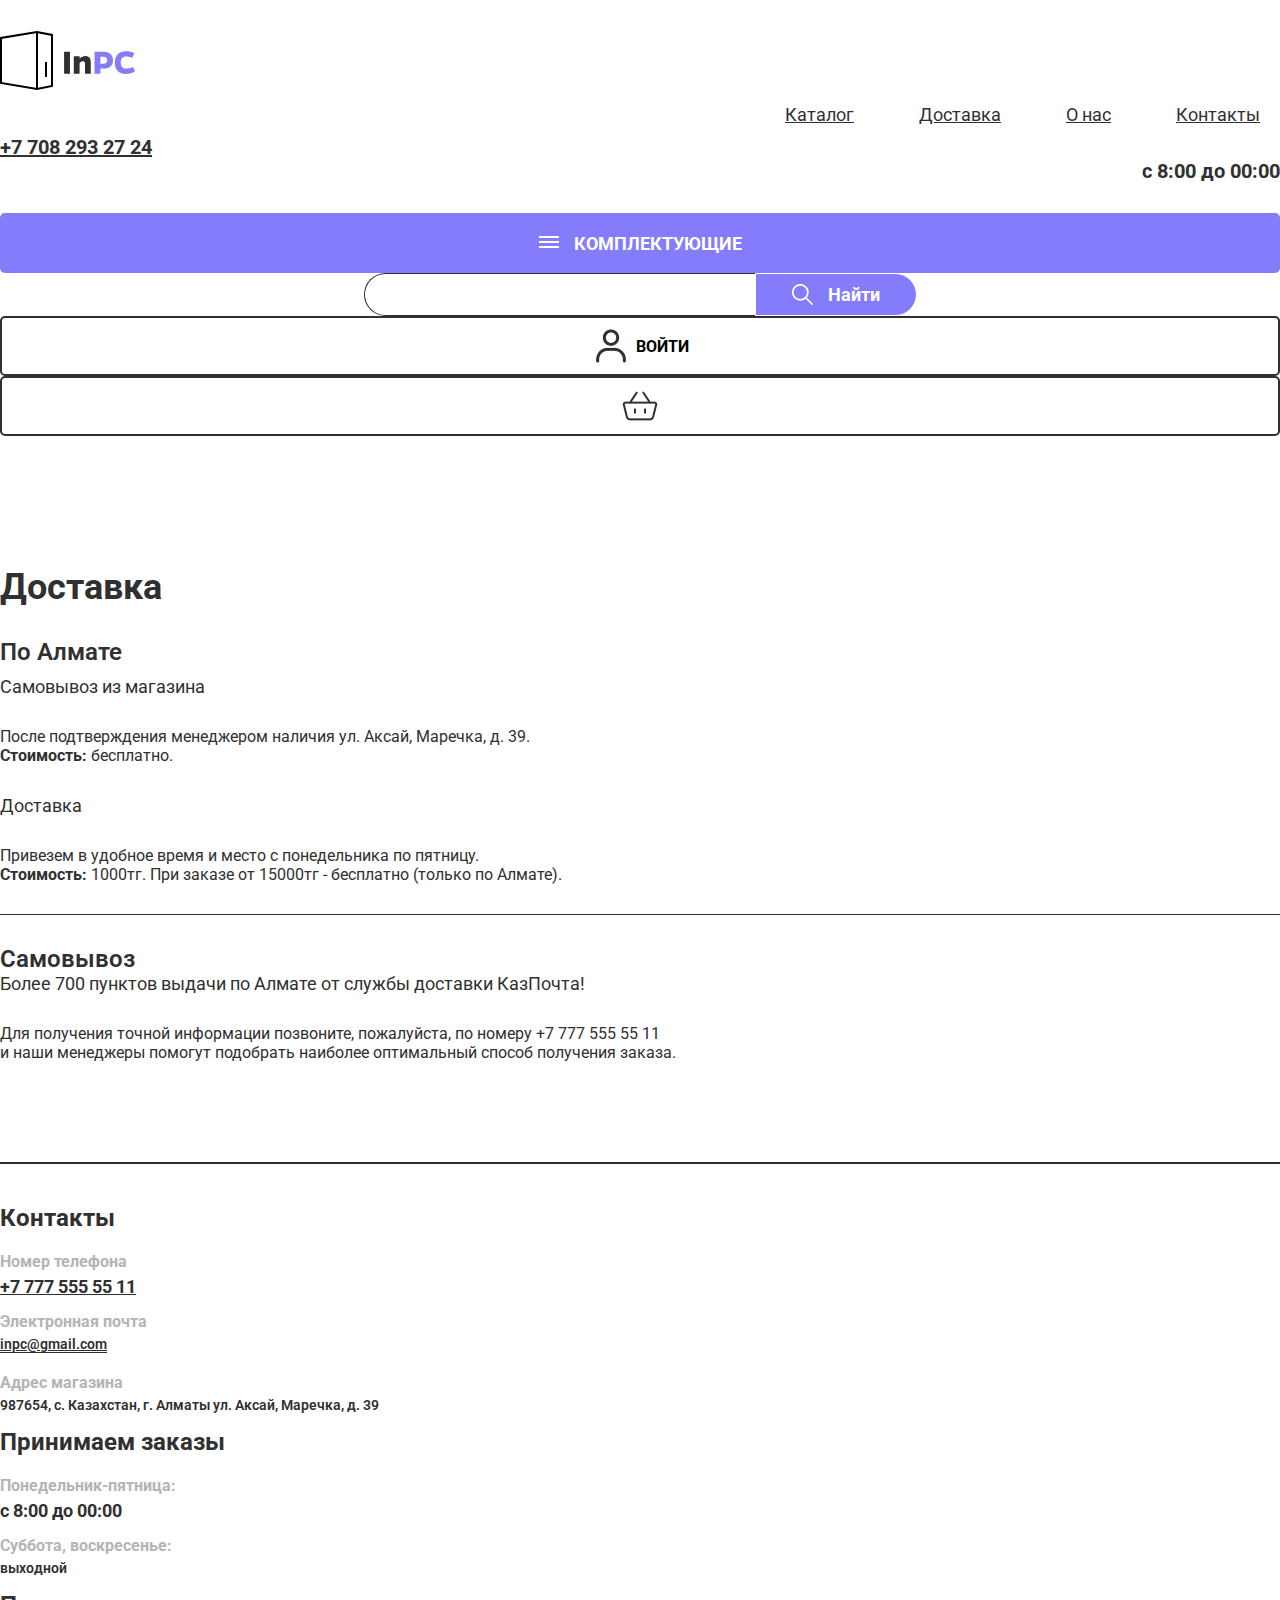
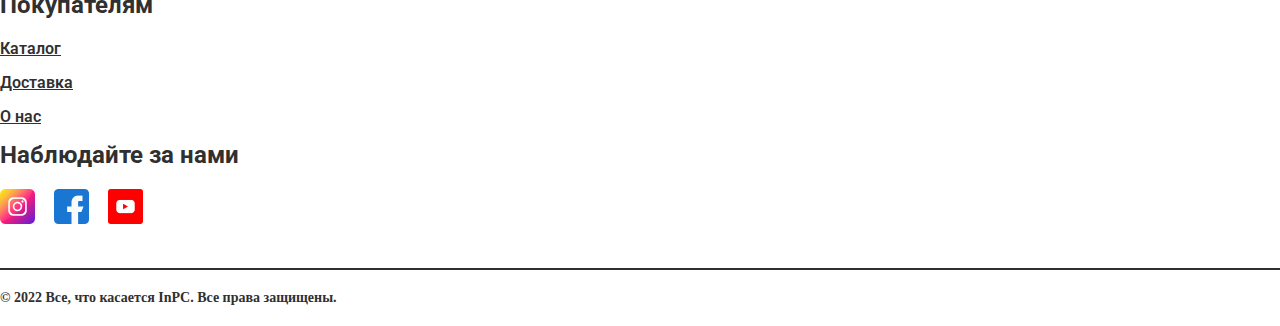
<file: delivery.html>
<!DOCTYPE html>
<html lang="en">
<head>
    <meta charset="UTF-8">
    <meta http-equiv="X-UA-Compatible" content="IE=edge">
    <meta name="viewport" content="width=device-width, initial-scale=1.0, user-scalable=0">
    <title>InPc - Все для ПК</title>
    <link rel="shortcut icon" href="img/logo.png" type="image/x-icon">
    <link rel="stylesheet" href="https://cdn.jsdelivr.net/npm/bootstrap@4.6.0/dist/css/bootstrap.min.css"
        integrity="sha384-B0vP5xmATw1+K9KRQjQERJvTumQW0nPEzvF6L/Z6nronJ3oUOFUFpCjEUQouq2+l" crossorigin="anonymous">
    <link rel="preconnect" href="https://fonts.googleapis.com">
    <link rel="preconnect" href="https://fonts.gstatic.com" crossorigin>
    <link href="https://fonts.googleapis.com/css2?family=Roboto:wght@400;500;600;700&display=swap" rel="stylesheet">
    <link rel="stylesheet" href="css/main.min.css">
</head>
<body>
    <div class="header">
        <div class="container">
            <div class="row align-items-xl-center align-items-lg-center">
                <div class="col-xl-2 col-lg-2 col-6">
                    <a href="index.html" class="header-top__logo">
                        <svg width="136" height="60" viewBox="0 0 136 60" fill="none" xmlns="http://www.w3.org/2000/svg">
                            <path
                                d="M69.956 43.6472H64.088V21.6872H69.956V43.6472ZM79.5787 26.2592V28.5272C81.4987 26.7992 83.4067 25.9352 85.3027 25.9352C87.1747 25.9352 88.5547 26.4632 89.4427 27.5192C90.3307 28.5752 90.7747 30.2672 90.7747 32.5952V43.6472H85.0147V34.2152C85.0147 33.1112 84.8707 32.3552 84.5827 31.9472C84.3187 31.5152 83.7907 31.2992 82.9987 31.2992C81.7747 31.2992 80.6347 31.9592 79.5787 33.2792V43.6472H73.8187V26.2592H79.5787Z"
                                fill="#303030" />
                            <path
                                d="M94.5333 21.6872H103.317C106.413 21.6872 108.789 22.4312 110.445 23.9192C112.125 25.3832 112.965 27.4832 112.965 30.2192C112.965 32.9072 112.149 34.9832 110.517 36.4472C108.885 37.8872 106.569 38.6072 103.569 38.6072H100.401V43.6472H94.5333V21.6872ZM100.401 33.6392H103.533C104.733 33.6392 105.657 33.3512 106.305 32.7752C106.953 32.1752 107.277 31.3232 107.277 30.2192C107.277 29.0912 106.929 28.2272 106.233 27.6272C105.537 27.0272 104.553 26.7272 103.281 26.7272H100.401V33.6392ZM133.121 37.0952L135.029 41.4512C132.005 43.1312 128.885 43.9712 125.669 43.9712C122.309 43.9712 119.657 42.9872 117.713 41.0192C115.793 39.0512 114.833 36.2792 114.833 32.7032C114.833 29.0792 115.817 26.2832 117.785 24.3152C119.753 22.3232 122.501 21.3272 126.029 21.3272C128.957 21.3272 131.693 21.9872 134.237 23.3072L132.473 27.6992C129.881 26.9552 127.829 26.5832 126.317 26.5832C122.621 26.5832 120.773 28.6232 120.773 32.7032C120.773 34.5032 121.241 35.9552 122.177 37.0592C123.137 38.1632 124.397 38.7152 125.957 38.7152C128.045 38.7152 130.433 38.1752 133.121 37.0952Z"
                                fill="#847CFB" />
                            <path d="M1 7.93803V52.8779L37 58.8699L52 55.8739V4.94204L37 1.94604L1 7.93803Z" stroke="black"
                                stroke-width="2" />
                            <path d="M37 1.94604V58.8699" stroke="black" stroke-width="2" />
                            <path d="M46 31.906V46.886" stroke="black" stroke-width="2" />
                        </svg>
                    </a>
                </div>
                <div class="col-xl-6 offset-xl-1 col-lg-7 col-6">
                    <div class="header-top__nav hidden-mobile">
                        <a href="catalog.html">Каталог</a>
                        <a href="delivery.html">Доставка</a>
                        <a href="about.html">О нас</a>
                        <a href="#footer">Контакты</a>
                    </div>
                    <div class="menu hidden-pc">
                        <a class="menu-links"><span></span></a>
                    </div>
                    <div class="menu-popup hidden-pc">
                        <a href="catalog.html">Каталог</a>
                        <a href="delivery.html">Доставка</a>
                        <a href="about.html">О нас</a>
                        <a href="#footer">Контакты</a>
                    </div>
                </div>
                <div class="col-xl-2 offset-xl-1 col-lg-3">
                    <div class="header-top__contact">
                        <a href="tel:+77082932724" class="header-top__contact-num">+7 708 293 27 24</a>
                        <p class="header-top__contact-time">с 8:00 до 00:00</p>
                    </div>
                </div>
            </div>
        </div>
        <div class="header-bot">
            <div class="container">
                <div class="row align-items-center">
                    <div class="col-xl-3 col-lg-3 col-6 order-0 order-lg-0">
                        <button class="header-bot__btn">
                            <div class="header-bot__comp">
                                <a class="header-bot__comp-line"><span></span></a>
                            </div>
                            <p>КОМПЛЕКТУЮЩИЕ</p>
                        </button>
                    </div>
                    <div class="col-xl-6 col-lg-6 order-3 order-lg-1">
                        <div class="header-bot__search">
                            <input type="text" class="header-bot__search-input">
                            <button class="header-bot__search-btn">
                                <img src="img/header/loupe.png" alt="">
                                <p>Найти</p>
                            </button>
                        </div>
                    </div>
                    <div class="col-xl-2 col-lg-2 col-3 order-1 order-lg-2">
                        <button class="header-bot__login">
                            <img src="img/header/avatar.png" alt="">
                            <p>ВОЙТИ</p>
                        </button>
                    </div>
                    <div class="col-xl-1 col-lg-1 col-3 order-2 order-lg-3">
                        <button class="header-bot__basket"><img src="img/header/basket.png" alt=""></button>
                    </div>
                </div>
            </div>
        </div>
        <div class="container">
            <div class="row">
                <div class="col-xl-4 col-lg-4 col-10">
                    <div class="header-product">
                        <a class="header-product__block">
                            <div class="header-product__block-img"><img src="img/header/comp-1.png" alt=""></div>
                            <p class="header-product__block-text">Процессоры</p>
                        </a>
                        <a class="header-product__block">
                            <div class="header-product__block-img"><img src="img/header/comp-2.png" alt=""></div>
                            <p class="header-product__block-text">Материнская плата</p>
                        </a>
                        <a class="header-product__block">
                            <div class="header-product__block-img"><img src="img/header/comp-3.png" alt=""></div>
                            <p class="header-product__block-text">Оперативная память</p>
                        </a>
                        <a class="header-product__block">
                            <div class="header-product__block-img"><img src="img/header/comp-4.png" alt=""></div>
                            <p class="header-product__block-text">Видеокарты</p>
                        </a>
                        <a class="header-product__block">
                            <div class="header-product__block-img"><img src="img/header/comp-5.png" alt=""></div>
                            <p class="header-product__block-text">Жесткие диски</p>
                        </a>
                        <a class="header-product__block">
                            <div class="header-product__block-img"><img src="img/header/comp-6.png" alt=""></div>
                            <p class="header-product__block-text">SSD диски</p>
                        </a>
                        <a class="header-product__block">
                            <div class="header-product__block-img"><img src="img/header/comp-7.png" alt=""></div>
                            <p class="header-product__block-text">Блоки питания</p>
                        </a>
                    </div>
                </div>
            </div>
        </div>
    </div>
    <!-- header -->
    <div class="delivery">
        <div class="container">
            <p class="delivery-title">Доставка</p>
        </div>
        <div class="container delivery-city">
            <div class="row">
                <div class="col-xl-2 col-lg-2 col-md-2">
                    <p class="delivery-city__title">По Алмате</p>
                </div>
                <div class="col-xl-7 col-xl-7 offset-xl-2 offset-lg-2 col-md-8">
                    <p class="delivery-city__subtitle">Самовывоз из магазина</p>
                    <p class="delivery-city__text">После подтверждения менеджером наличия ул. Аксай, Маречка, д. 39.
                        <br><span>Стоимость:</span> бесплатно.
                    </p>
                    <p class="delivery-city__subtitle">Доставка</p>
                    <p class="delivery-city__text">Привезем в удобное время и место с понедельника по пятницу.
                        <br><span>Стоимость:</span> 1000тг. При заказе от 15000тг - бесплатно (только по Алмате).
                    </p>
                </div>
            </div>
        </div>
        <div class="container delivery-pickup">
            <div class="row">
                <div class="col-xl-2 col-lg-2 col-md-2">
                    <p class="delivery-pickup__title">Самовывоз</p>
                </div>
                <div class="col-xl-8 col-xl-8 offset-xl-2 offset-lg-2 col-md-8">
                    <p class="delivery-pickup__subtitle">Более 700 пунктов выдачи по Алмате от службы доставки КазПочта!</p>
                    <p class="delivery-pickup__text hidden-mobile">Для получения точной информации позвоните, пожалуйста, по номеру +7 777 555 55 11</p>
                    <p class="delivery-pickup__text hidden-mobile">и наши менеджеры помогут подобрать наиболее оптимальный способ получения заказа.</p>
                    <p class="delivery-pickup__text hidden-pc">Для получения точной информации позвоните, пожалуйста, по номеру +7 777 555 55 11
                    и наши менеджеры помогут подобрать наиболее оптимальный способ получения заказа.</p>
                </div>
            </div>
        </div>
    </div>
    <section class="footer" id="footer">
        <div class="footer-block">
    
            <div class="container">
    
                <div class="footer-block__lineup"></div>
    
                <div class="row">
    
                    <div class="col-xs-6 col-sm-6 col-md-3 col-xl-3">
                        <p class="footer-block__title">Контакты</p>
                        <p class="footer-block__subtitle">Номер телефона</p>
                        <a href="tel:+77082932724" class="footer-block__descr-bg"><span class="footer-block__hover">+7 777
                                555 55 11</span></a>
                        <p class="footer-block__subtitle">Электронная почта</p>
                        <a href="mailto:mail@htmlacademy.ru" class="footer-block__descr-mail">inpc@gmail.com</a>
                        <p class="footer-block__subtitle">Адрес магазина</p>
                        <p class="footer-block__descr">987654, с. Казахстан, г. Алматы ул. Аксай, Маречка, д. 39</p>
                    </div>
    
                    <div class="col-xs-6 col-sm-6 col-md-3 col-xl-3">
                        <p class="footer-block__title">Принимаем заказы</p>
                        <p class="footer-block__subtitle">Понедельник-пятница:</p>
                        <p class="footer-block__descr-bg">с 8:00 до 00:00</p>
                        <p class="footer-block__subtitle">Суббота, воскресенье:</p>
                        <p class="footer-block__descr">выходной</p>
                    </div>
    
                    <div class="col-xs-6 col-sm-6 col-md-3 col-xl-3">
                        <p class="footer-block__title">Покупателям</p>
                        <a href="catalog.html" class="footer-block__descr-link">Каталог</a>
                        <a href="delivery.html" class="footer-block__descr-link">Доставка</a>
                        <a href="about.html" class="footer-block__descr-link">О нас</a>
                    </div>
    
                    <div class="col-xs-6 col-sm-6 col-md-3 col-xl-3">
                        <p class="footer-block__title">Наблюдайте за нами</p>
                        <a href="#" class="footer-block__icon"><img src="img/footer/instagram.png" alt="instagram"></a>
                        <a href="#" class="footer-block__icon"><img src="img/footer/facebook.png" alt="facebook"></a>
                        <a href="#" class="footer-block__icon"><img src="img/footer/youtube.png" alt="youtube"></a>
                    </div>
    
                </div>
    
                <div class="footer-block__linedown"></div>
                <div class="footer-block__right">© 2022 Все, что касается InPC. Все права защищены.</div>
    
            </div>
    
        </div>
    </section>
    <!-- footer -->
    <div class="popup popup-enter">
        <div class="popup-before"></div>
        <div class="popup-wrap">
            <div class="popup-btns">
                <button class="popup-btns__btn popup-btns__btn-login" id="popup-btns__btn-login">Вход</button>
                <button class="popup-btns__btn popup-btns__btn-reg" id="popup-btns__btn-reg">Регистрация</button>
            </div>
            <div class="popup-wrap__form">
                <input type="text" placeholder="E-mail:" class="popup-wrap__form-input popup-wrap__form-login" id="popup-wrap__form-login1">
                <input type="text" placeholder="Пароль" class="popup-wrap__form-input popup-wrap__form-login" id="popup-wrap__form-login2">
                <input type="text" placeholder="E-mail:" class="popup-wrap__form-input popup-wrap__form-reg" id="popup-wrap__form-reg3">
                <input type="text" placeholder="Пароль" class="popup-wrap__form-input popup-wrap__form-reg" id="popup-wrap__form-reg5">
                <div class="popup-wrap__form-btns">
                    <button class="popup-wrap__form-btn1 popup-wrap__form-btn" id="popup-wrap__form-btn1">Войти</button>
                    <button class="popup-wrap__form-btn3 popup-wrap__form-btn" id="popup-wrap__form-btn3">Регистрация</button>
                    <button class="popup-wrap__form-btn2 popup-wrap__form-btn" id="popup-wrap__form-btn2">Закрыть</button>
                </div>
            </div>
        </div>
    </div>
    <!-- popup -->
    <script src="js/popup.js"></script>
    <script src="js/style.js"></script>
</body>
</html>
</file>
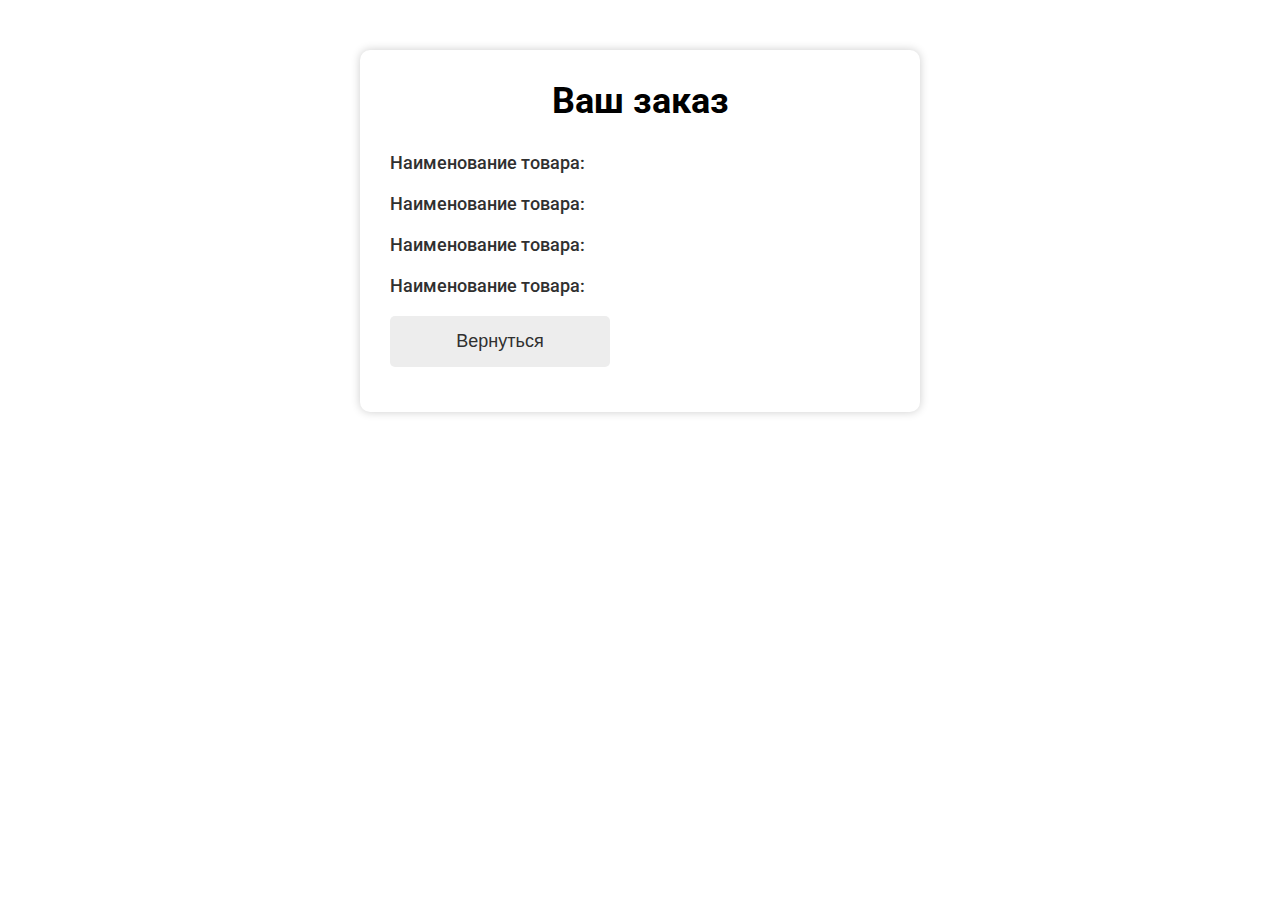
<file: more-info.html>
<!DOCTYPE html>
<html lang="en">
<head>
    <meta charset="UTF-8">
    <meta http-equiv="X-UA-Compatible" content="IE=edge">
    <meta name="viewport" content="width=device-width, initial-scale=1.0, user-scalable=0">
    <title>InPc - Все для ПК</title>
    <link rel="shortcut icon" href="img/logo.png" type="image/x-icon">
    <link rel="stylesheet" href="https://cdn.jsdelivr.net/npm/bootstrap@4.6.0/dist/css/bootstrap.min.css"
        integrity="sha384-B0vP5xmATw1+K9KRQjQERJvTumQW0nPEzvF6L/Z6nronJ3oUOFUFpCjEUQouq2+l" crossorigin="anonymous">
    <link rel="preconnect" href="https://fonts.googleapis.com">
    <link rel="preconnect" href="https://fonts.gstatic.com" crossorigin>
    <link href="https://fonts.googleapis.com/css2?family=Roboto:wght@400;500;600;700&display=swap" rel="stylesheet">
    <link rel="stylesheet" href="css/main.min.css">
</head>
<body>
    
    <div class="more-info">
        <div class="container">
            <div class="row">
                
                <div class="col-lg-12 col-md-12 col-12">
                    <div class="more-info__wrap">
                        <div class="more-info__form">
                            <p class="more-info__form-title">Ваш заказ</p>
                            <p class="more-info__form-text">Наименование товара:</p>
                            <p class="more-info__form-text">Наименование товара:</p>
                            <p class="more-info__form-text">Наименование товара:</p>
                            <p class="more-info__form-text">Наименование товара:</p>
                
                            <div class="more-info__form-btns">
                                <a href="index.html" class="more-info__form-back"><button class="more-info__form-btntwo">Вернуться</button></a>
                            </div>
                
                        </div>
                    </div> 
                </div>
            </div>
        </div>
    </div>

</body>
</html>
</file>
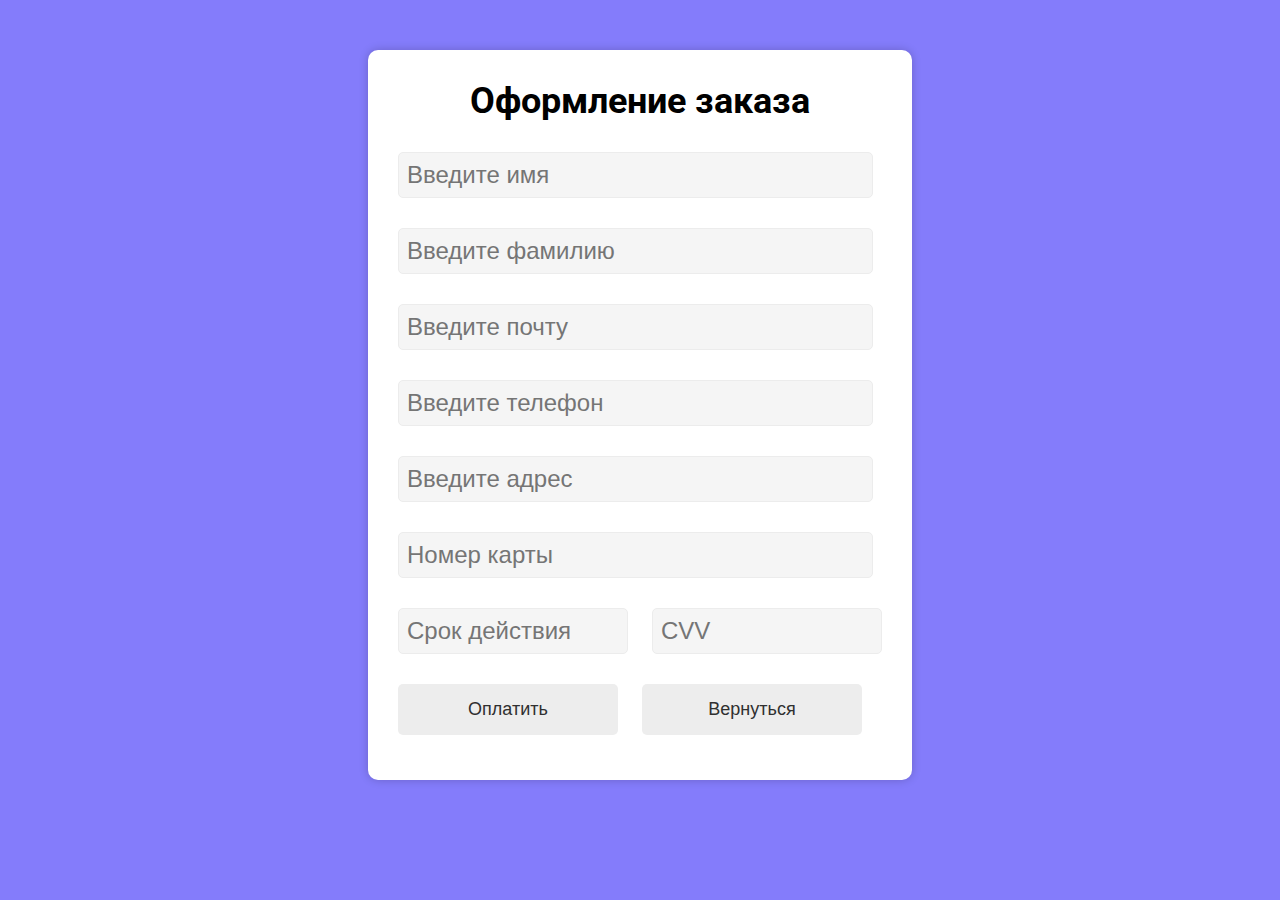
<file: order.html>
<!DOCTYPE html>
<html lang="en">
<head>
    <meta charset="UTF-8">
    <meta http-equiv="X-UA-Compatible" content="IE=edge">
    <meta name="viewport" content="width=device-width, initial-scale=1.0, user-scalable=0">
    <title>InPc - Все для ПК</title>
    <link rel="shortcut icon" href="img/logo.png" type="image/x-icon">
    <link rel="stylesheet" href="https://cdn.jsdelivr.net/npm/bootstrap@4.6.0/dist/css/bootstrap.min.css"
        integrity="sha384-B0vP5xmATw1+K9KRQjQERJvTumQW0nPEzvF6L/Z6nronJ3oUOFUFpCjEUQouq2+l" crossorigin="anonymous">
    <link rel="preconnect" href="https://fonts.googleapis.com">
    <link rel="preconnect" href="https://fonts.gstatic.com" crossorigin>
    <link href="https://fonts.googleapis.com/css2?family=Roboto:wght@400;500;600;700&display=swap" rel="stylesheet">
    <link rel="stylesheet" href="css/main.min.css">
</head>
<body style="background: #847CFB;">
    <div class="orderpage">
        <div class="container">
            <div class="row">
                
                <div class="col-lg-12 col-md-12 col-12">
                    <div class="orderpage-form-wrap">
                        <div class="orderpage-form">
                            <p class="orderpage-form__title">Оформление заказа</p>
                            <div class="orderpage-form__inputs">
                                <input type="text" class="orderpage-form__input" placeholder="Введите имя">
                                <input type="text" class="orderpage-form__input" placeholder="Введите фамилию">
                                <input type="text" class="orderpage-form__input" placeholder="Введите почту">
                                <input type="text" class="orderpage-form__input" placeholder="Введите телефон">
                                <input type="text" class="orderpage-form__input" placeholder="Введите адрес">
                            </div>
                
                            <div class="orderpage-form__inputs">
                                <input type="text" class="orderpage-form__input" placeholder="Номер карты">
                                <input type="text" class="orderpage-form__inputtwo" placeholder="Срок действия">
                                <input type="text" class="orderpage-form__inputtwo" placeholder="CVV">
                            </div>
                
                            <div class="orderpage-form__btns">
                                <button class="orderpage-form__btnone" id="orderpage-form__btnone">Оплатить</button>
                                <a href="index.html" class="orderpage-form__back"><button class="orderpage-form__btntwo">Вернуться</button></a>
                            </div>
                
                        </div>
                    </div> 
                </div>
            </div>
        </div>
    </div>
<!-- Order -->
<div class="orderpage-popup orderpage__popup-enter" id="orderpage-popup">
    <div class="orderpage-popup-before" id="orderpage-popup-before"></div>
    <div class="orderpage-popup-wrap">

        <div class="orderpage-wrap-form">
            <div class="orderpage-wrap-form__title">Ваш чек</div>
            <p class="orderpage-wrap-form__text">Номер товара:</p>
            <p class="orderpage-wrap-form__text">Заказчик:</p>
            <p class="orderpage-wrap-form__text">Номер:</p>
            <p class="orderpage-wrap-form__text">Адрес:</p>
            <p class="orderpage-wrap-form__text">Ожидайте заказ:</p>
            <div class="orderpage-form__btns">
                <a href="index.html" class="orderpage-form__back"><button class="orderpage-wrap-form__back">Вернуться</button></a>
                <a href="more-info.html" class="orderpage-form__back"><button class="orderpage-wrap-form__back">Подробнее</button></a>
            </div>
        </div>
    </div>
</div>
<!-- popup -->
<script src="js/order.js"></script>
</body>
</html>
</file>
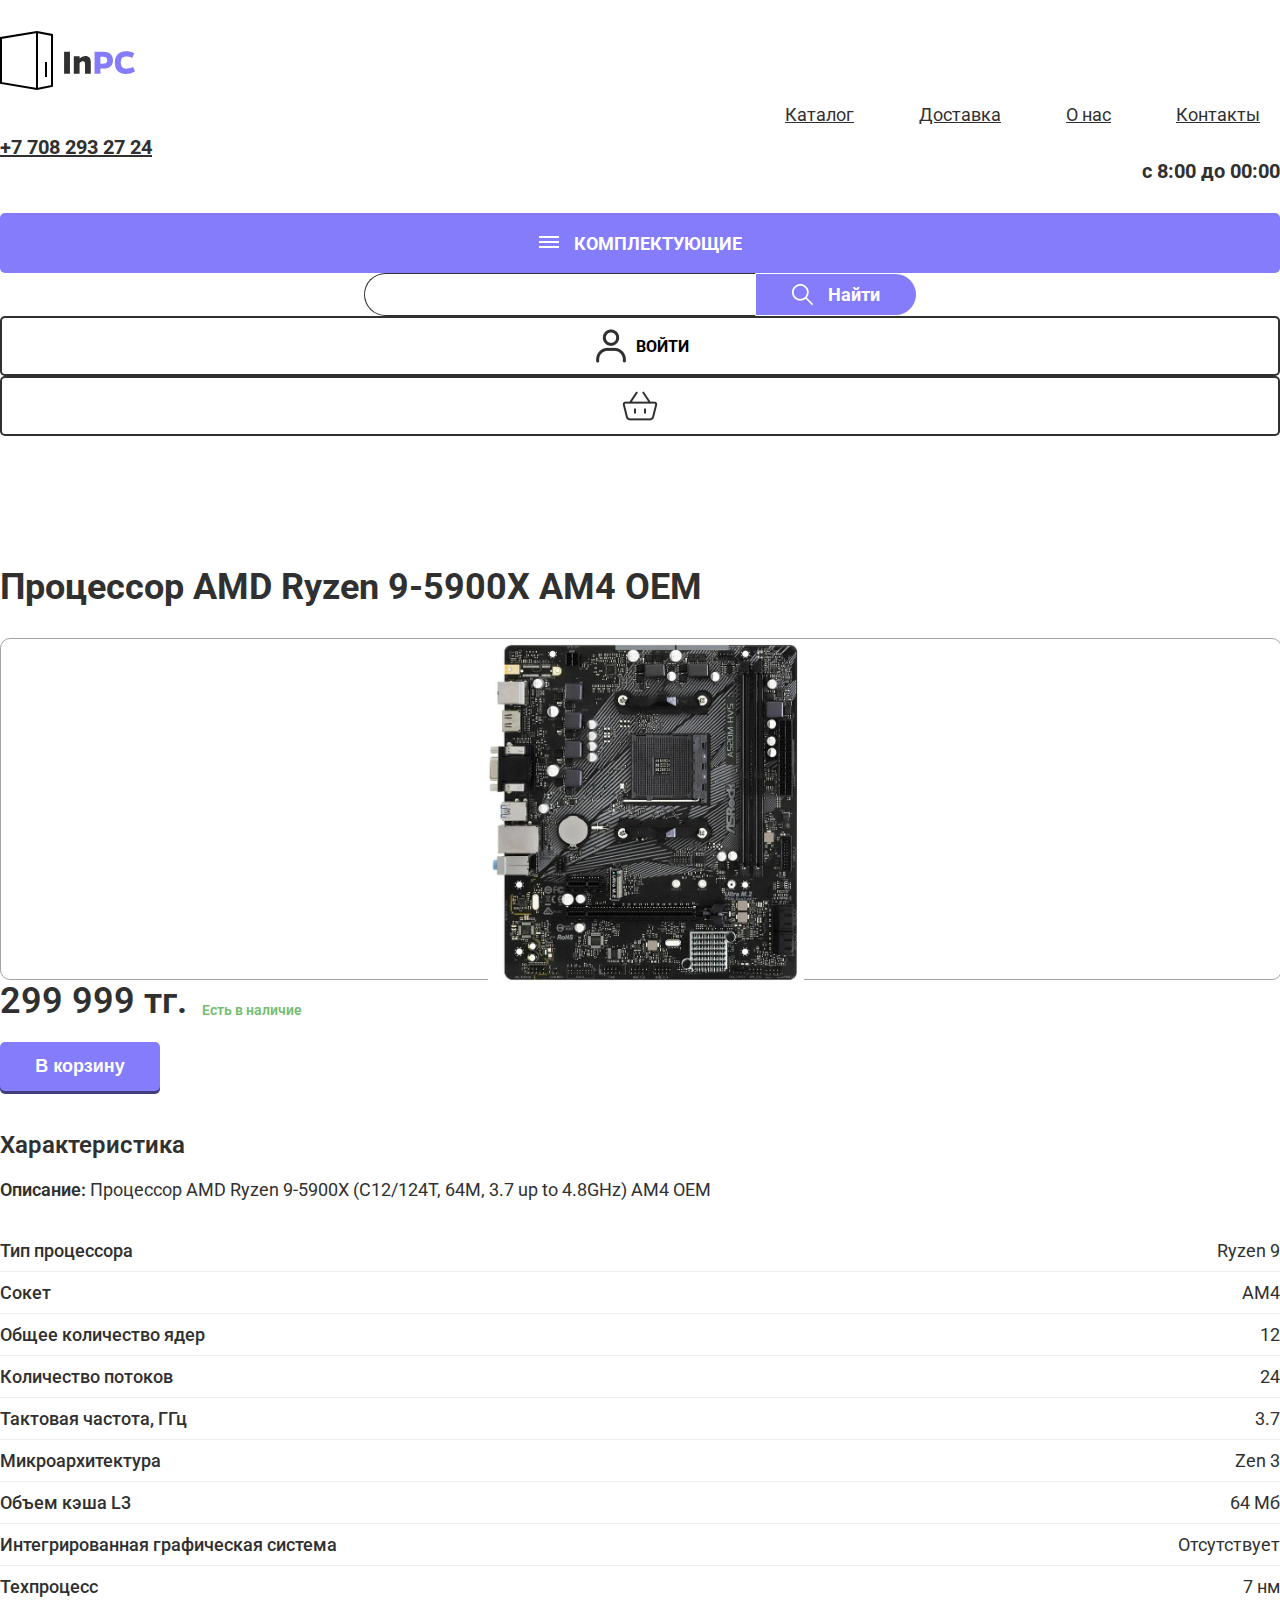
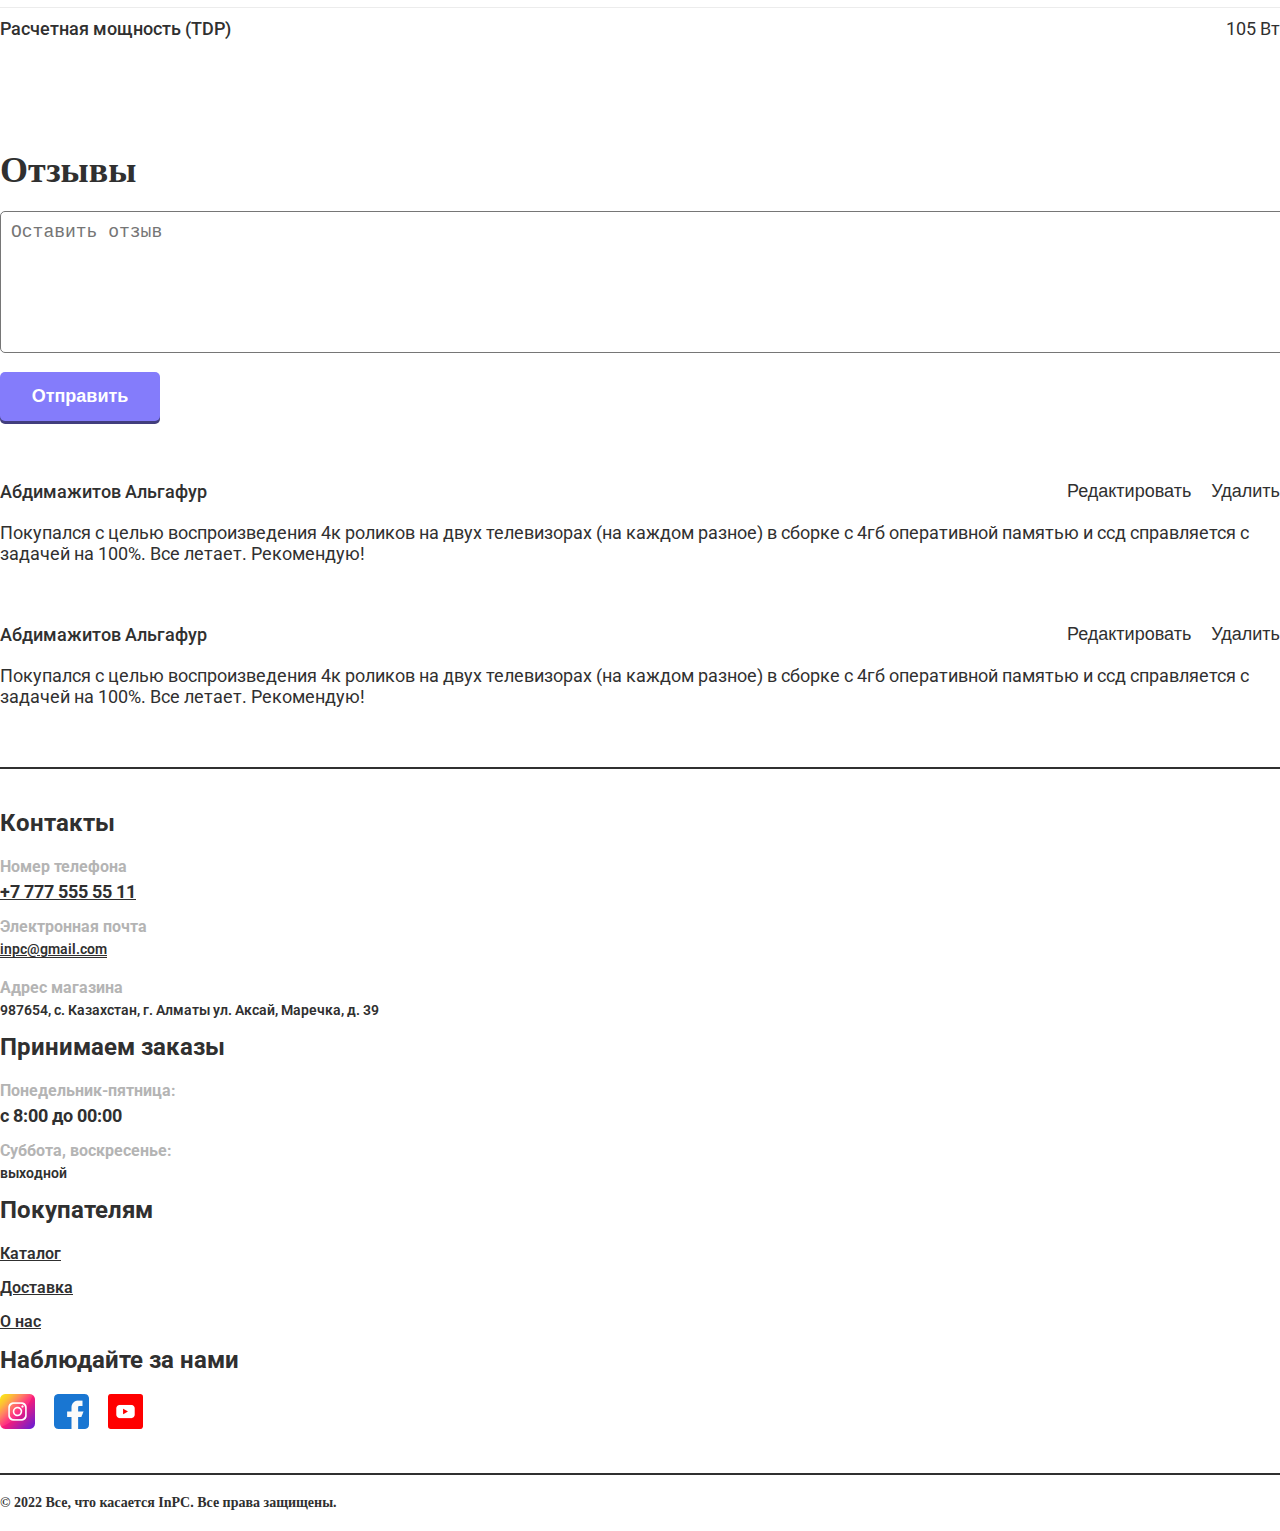
<file: product.html>
<!DOCTYPE html>
<html lang="en">
<head>
    <meta charset="UTF-8">
    <meta http-equiv="X-UA-Compatible" content="IE=edge">
    <meta name="viewport" content="width=device-width, initial-scale=1.0, user-scalable=0">
    <title>InPc - Все для ПК</title>
    <link rel="shortcut icon" href="img/logo.png" type="image/x-icon">
    <link rel="stylesheet" href="https://cdn.jsdelivr.net/npm/bootstrap@4.6.0/dist/css/bootstrap.min.css"
        integrity="sha384-B0vP5xmATw1+K9KRQjQERJvTumQW0nPEzvF6L/Z6nronJ3oUOFUFpCjEUQouq2+l" crossorigin="anonymous">
    <link rel="preconnect" href="https://fonts.googleapis.com">
    <link rel="preconnect" href="https://fonts.gstatic.com" crossorigin>
    <link href="https://fonts.googleapis.com/css2?family=Roboto:wght@400;500;600;700&display=swap" rel="stylesheet">
    <link rel="stylesheet" href="css/main.min.css">
</head>
<body>
    <div class="header">
        <div class="container">
            <div class="row align-items-xl-center align-items-lg-center">
                <div class="col-xl-2 col-lg-2 col-6">
                    <a href="index.html" class="header-top__logo">
                        <svg width="136" height="60" viewBox="0 0 136 60" fill="none" xmlns="http://www.w3.org/2000/svg">
                            <path
                                d="M69.956 43.6472H64.088V21.6872H69.956V43.6472ZM79.5787 26.2592V28.5272C81.4987 26.7992 83.4067 25.9352 85.3027 25.9352C87.1747 25.9352 88.5547 26.4632 89.4427 27.5192C90.3307 28.5752 90.7747 30.2672 90.7747 32.5952V43.6472H85.0147V34.2152C85.0147 33.1112 84.8707 32.3552 84.5827 31.9472C84.3187 31.5152 83.7907 31.2992 82.9987 31.2992C81.7747 31.2992 80.6347 31.9592 79.5787 33.2792V43.6472H73.8187V26.2592H79.5787Z"
                                fill="#303030" />
                            <path
                                d="M94.5333 21.6872H103.317C106.413 21.6872 108.789 22.4312 110.445 23.9192C112.125 25.3832 112.965 27.4832 112.965 30.2192C112.965 32.9072 112.149 34.9832 110.517 36.4472C108.885 37.8872 106.569 38.6072 103.569 38.6072H100.401V43.6472H94.5333V21.6872ZM100.401 33.6392H103.533C104.733 33.6392 105.657 33.3512 106.305 32.7752C106.953 32.1752 107.277 31.3232 107.277 30.2192C107.277 29.0912 106.929 28.2272 106.233 27.6272C105.537 27.0272 104.553 26.7272 103.281 26.7272H100.401V33.6392ZM133.121 37.0952L135.029 41.4512C132.005 43.1312 128.885 43.9712 125.669 43.9712C122.309 43.9712 119.657 42.9872 117.713 41.0192C115.793 39.0512 114.833 36.2792 114.833 32.7032C114.833 29.0792 115.817 26.2832 117.785 24.3152C119.753 22.3232 122.501 21.3272 126.029 21.3272C128.957 21.3272 131.693 21.9872 134.237 23.3072L132.473 27.6992C129.881 26.9552 127.829 26.5832 126.317 26.5832C122.621 26.5832 120.773 28.6232 120.773 32.7032C120.773 34.5032 121.241 35.9552 122.177 37.0592C123.137 38.1632 124.397 38.7152 125.957 38.7152C128.045 38.7152 130.433 38.1752 133.121 37.0952Z"
                                fill="#847CFB" />
                            <path d="M1 7.93803V52.8779L37 58.8699L52 55.8739V4.94204L37 1.94604L1 7.93803Z" stroke="black"
                                stroke-width="2" />
                            <path d="M37 1.94604V58.8699" stroke="black" stroke-width="2" />
                            <path d="M46 31.906V46.886" stroke="black" stroke-width="2" />
                        </svg>
                    </a>
                </div>
                <div class="col-xl-6 offset-xl-1 col-lg-7 col-6">
                    <div class="header-top__nav hidden-mobile">
                        <a href="catalog.html">Каталог</a>
                        <a href="delivery.html">Доставка</a>
                        <a href="about.html">О нас</a>
                        <a href="#footer">Контакты</a>
                    </div>
                    <div class="menu hidden-pc">
                        <a class="menu-links"><span></span></a>
                    </div>
                    <div class="menu-popup hidden-pc">
                        <a href="catalog.html">Каталог</a>
                        <a href="delivery.html">Доставка</a>
                        <a href="about.html">О нас</a>
                        <a href="#footer">Контакты</a>
                    </div>
                </div>
                <div class="col-xl-2 offset-xl-1 col-lg-3">
                    <div class="header-top__contact">
                        <a href="tel:+77082932724" class="header-top__contact-num">+7 708 293 27 24</a>
                        <p class="header-top__contact-time">с 8:00 до 00:00</p>
                    </div>
                </div>
            </div>
        </div>
        <div class="header-bot">
            <div class="container">
                <div class="row align-items-center">
                    <div class="col-xl-3 col-lg-3 col-6 order-0 order-lg-0">
                        <button class="header-bot__btn">
                            <div class="header-bot__comp">
                                <a class="header-bot__comp-line"><span></span></a>
                            </div>
                            <p>КОМПЛЕКТУЮЩИЕ</p>
                        </button>
                    </div>
                    <div class="col-xl-6 col-lg-6 order-3 order-lg-1">
                        <div class="header-bot__search">
                            <input type="text" class="header-bot__search-input">
                            <button class="header-bot__search-btn">
                                <img src="img/header/loupe.png" alt="">
                                <p>Найти</p>
                            </button>
                        </div>
                    </div>
                    <div class="col-xl-2 col-lg-2 col-3 order-1 order-lg-2">
                        <button class="header-bot__login">
                            <img src="img/header/avatar.png" alt="">
                            <p>ВОЙТИ</p>
                        </button>
                    </div>
                    <div class="col-xl-1 col-lg-1 col-3 order-2 order-lg-3">
                        <button class="header-bot__basket"><img src="img/header/basket.png" alt=""></button>
                    </div>
                </div>
            </div>
        </div>
        <div class="container">
            <div class="row">
                <div class="col-xl-4 col-lg-4 col-10">
                    <div class="header-product">
                        <a class="header-product__block">
                            <div class="header-product__block-img"><img src="img/header/comp-1.png" alt=""></div>
                            <p class="header-product__block-text">Процессоры</p>
                        </a>
                        <a class="header-product__block">
                            <div class="header-product__block-img"><img src="img/header/comp-2.png" alt=""></div>
                            <p class="header-product__block-text">Материнская плата</p>
                        </a>
                        <a class="header-product__block">
                            <div class="header-product__block-img"><img src="img/header/comp-3.png" alt=""></div>
                            <p class="header-product__block-text">Оперативная память</p>
                        </a>
                        <a class="header-product__block">
                            <div class="header-product__block-img"><img src="img/header/comp-4.png" alt=""></div>
                            <p class="header-product__block-text">Видеокарты</p>
                        </a>
                        <a class="header-product__block">
                            <div class="header-product__block-img"><img src="img/header/comp-5.png" alt=""></div>
                            <p class="header-product__block-text">Жесткие диски</p>
                        </a>
                        <a class="header-product__block">
                            <div class="header-product__block-img"><img src="img/header/comp-6.png" alt=""></div>
                            <p class="header-product__block-text">SSD диски</p>
                        </a>
                        <a class="header-product__block">
                            <div class="header-product__block-img"><img src="img/header/comp-7.png" alt=""></div>
                            <p class="header-product__block-text">Блоки питания</p>
                        </a>
                    </div>
                </div>
            </div>
        </div>
    </div>
    <!-- header -->
    <div class="stand">
        <div class="container">
            <p class="stand-title">Процессор AMD Ryzen 9-5900X AM4 OEM</p>
            <div class="row">
                <div class="col-lg-4">
                    <div class="stand-slider">
                        <div class="stand-slider__block stand-slider__big-img"><img src="img/catalog/catalog/asrock-1.png" alt=""></div>
                    </div>
                </div>
                <div class="col-lg-8">
                    <div class="stand-wrap">
                        <div class="stand-text">
                            <p class="stand-text__price">299 999 тг.</p>
                            <p class="stand-text__info stand-text__info-1">Есть в наличие</p>
                            <!-- <p class="stand-text__info stand-text__info-2">Нет в наличие</p> -->
                        </div>
                        <button class="stand-btn btn">В корзину</button>
                    </div>
                    <div class="stand-performance">
                        <p class="stand-performance__title">Характеристика</p>
                        <p class="stand-performance__subtitle"><span>Описание:</span> Процессор AMD Ryzen 9-5900X (C12/124T, 64M, 3.7 up to 4.8GHz)
                            AM4 OEM</p>
                        <div class="stand-performance__block">
                            <p class="stand-performance__block-title">Тип процессора</p>
                            <p class="stand-performance__block-text">Ryzen 9</p>
                        </div>
                        <div class="stand-performance__block">
                            <p class="stand-performance__block-title">Сокет</p>
                            <p class="stand-performance__block-text">AM4</p>
                        </div>
                        <div class="stand-performance__block">
                            <p class="stand-performance__block-title">Общее количество ядер</p>
                            <p class="stand-performance__block-text">12</p>
                        </div>
                        <div class="stand-performance__block">
                            <p class="stand-performance__block-title">Количество потоков</p>
                            <p class="stand-performance__block-text">24</p>
                        </div>
                        <div class="stand-performance__block">
                            <p class="stand-performance__block-title">Тактовая частота, ГГц</p>
                            <p class="stand-performance__block-text">3.7</p>
                        </div>
                        <div class="stand-performance__block">
                            <p class="stand-performance__block-title">Микроархитектура</p>
                            <p class="stand-performance__block-text">Zen 3</p>
                        </div>
                        <div class="stand-performance__block">
                            <p class="stand-performance__block-title">Объем кэша L3</p>
                            <p class="stand-performance__block-text">64 Мб</p>
                        </div>
                        <div class="stand-performance__block">
                            <p class="stand-performance__block-title">Интегрированная графическая система</p>
                            <p class="stand-performance__block-text">Отсутствует</p>
                        </div>
                        <div class="stand-performance__block">
                            <p class="stand-performance__block-title">Техпроцесс</p>
                            <p class="stand-performance__block-text">7 нм</p>
                        </div>
                        <div class="stand-performance__block">
                            <p class="stand-performance__block-title">Расчетная мощность (TDP)</p>
                            <p class="stand-performance__block-text">105 Вт</p>
                        </div>
                    </div>
                </div>
            </div>
        </div>
    </div>
    <div class="review">
        <div class="container">
            <div class="review-title">Отзывы</div>
            <div class="row">
                <div class="col-lg-12 col-md-12 col-12">
                    <div class="review-block">
                        <textarea class="review-block__input" placeholder="Оставить отзыв"></textarea>
                        <!-- <textarea class="review-block__input" placeholder="Для того, чтобы оставить комментарий необходимо зарегистрироваться" readonly></textarea> -->
                        <button class="review-block__submit">Отправить</button>
                    </div>
    
                    <div class="review-block">
                        <div class="review-block__head">
                            <p class="review-block__name">Абдимажитов Альгафур</p>
                            <div class="review-block__btns">
                                <button class="review-block__btn review-block__btn-edit" id="review-block__btn-edit">Редактировать</button>
                                <button class="review-block__btn review-block__btn-delete" id="review-block__btn-delete">Удалить</button>
                            </div>
                        </div>
                        <textarea class="review-block__edit" placeholder="Редактировать комментарий"
                            id="review-block__redit"></textarea>
                        <div class="review-block__btns">
                            <button class="review-block__submit-edit" id="review-block__submit-edit">Изменить</button>
                            <button class="review-block__submit-close" id="review-block__submit-close">Закрыть</button>
                        </div>
                        <p class="review-block__text"><label id="review-1" class="review-1">Покупался с целью воспроизведения 4к роликов на двух телевизорах (на каждом разное) в сборке с 4гб оперативной памятью и ссд справляется с задачей на 100%. Все летает. Рекомендую!</label></p>
                    </div>
                    <div class="review-block">
                        <div class="review-block__head">
                            <p class="review-block__name">Абдимажитов Альгафур</p>
                            <div class="review-block__btns">
                                <button class="review-block__btn review-block__btn-edit" id="review-block__btn-edit">Редактировать</button>
                                <button class="review-block__btn review-block__btn-delete" id="review-block__btn-delete">Удалить</button>
                            </div>
                        </div>
                        <textarea class="review-block__edit" placeholder="Редактировать комментарий" id="review-block__redit"></textarea>
                        <div class="review-block__btns">
                            <button class="review-block__submit-edit" id="review-block__submit-edit">Изменить</button>
                            <button class="review-block__submit-close" id="review-block__submit-close">Закрыть</button>
                        </div>
                        <p class="review-block__text"><label id="review-1" class="review-1">Покупался с целью воспроизведения 4к роликов на двух телевизорах (на каждом разное) в сборке с 4гб оперативной памятью и ссд справляется с задачей на 100%. Все летает. Рекомендую!</label></p>
                    </div>
                    
    
                </div>
            </div>
        </div>
    </div>
    <!-- review -->
    <section class="footer" id="footer">
        <div class="footer-block">
    
            <div class="container">
    
                <div class="footer-block__lineup"></div>
    
                <div class="row">
    
                    <div class="col-xs-6 col-sm-6 col-md-3 col-xl-3">
                        <p class="footer-block__title">Контакты</p>
                        <p class="footer-block__subtitle">Номер телефона</p>
                        <a href="tel:+77082932724" class="footer-block__descr-bg"><span class="footer-block__hover">+7 777
                                555 55 11</span></a>
                        <p class="footer-block__subtitle">Электронная почта</p>
                        <a href="mailto:mail@htmlacademy.ru" class="footer-block__descr-mail">inpc@gmail.com</a>
                        <p class="footer-block__subtitle">Адрес магазина</p>
                        <p class="footer-block__descr">987654, с. Казахстан, г. Алматы ул. Аксай, Маречка, д. 39</p>
                    </div>
    
                    <div class="col-xs-6 col-sm-6 col-md-3 col-xl-3">
                        <p class="footer-block__title">Принимаем заказы</p>
                        <p class="footer-block__subtitle">Понедельник-пятница:</p>
                        <p class="footer-block__descr-bg">с 8:00 до 00:00</p>
                        <p class="footer-block__subtitle">Суббота, воскресенье:</p>
                        <p class="footer-block__descr">выходной</p>
                    </div>
    
                    <div class="col-xs-6 col-sm-6 col-md-3 col-xl-3">
                        <p class="footer-block__title">Покупателям</p>
                        <a href="catalog.html" class="footer-block__descr-link">Каталог</a>
                        <a href="delivery.html" class="footer-block__descr-link">Доставка</a>
                        <a href="about.html" class="footer-block__descr-link">О нас</a>
                    </div>
    
                    <div class="col-xs-6 col-sm-6 col-md-3 col-xl-3">
                        <p class="footer-block__title">Наблюдайте за нами</p>
                        <a href="#" class="footer-block__icon"><img src="img/footer/instagram.png" alt="instagram"></a>
                        <a href="#" class="footer-block__icon"><img src="img/footer/facebook.png" alt="facebook"></a>
                        <a href="#" class="footer-block__icon"><img src="img/footer/youtube.png" alt="youtube"></a>
                    </div>
    
                </div>
    
                <div class="footer-block__linedown"></div>
                <div class="footer-block__right">© 2022 Все, что касается InPC. Все права защищены.</div>
    
            </div>
    
        </div>
    </section>
    <!-- footer -->
    <!-- profile -->
    <div class="popup popup-enter">
        <div class="popup-before"></div>
        <div class="popup-wrap">
            <div class="popup-btns">
                <button class="popup-btns__btn popup-btns__btn-login" id="popup-btns__btn-login">Вход</button>
                <button class="popup-btns__btn popup-btns__btn-reg" id="popup-btns__btn-reg">Регистрация</button>
            </div>
            <div class="popup-wrap__form">
                <input type="text" placeholder="E-mail:" class="popup-wrap__form-input popup-wrap__form-login" id="popup-wrap__form-login1">
                <input type="text" placeholder="Пароль" class="popup-wrap__form-input popup-wrap__form-login" id="popup-wrap__form-login2">
                <input type="text" placeholder="E-mail:" class="popup-wrap__form-input popup-wrap__form-reg" id="popup-wrap__form-reg3">
                <input type="text" placeholder="Пароль" class="popup-wrap__form-input popup-wrap__form-reg" id="popup-wrap__form-reg5">
                <div class="popup-wrap__form-btns">
                    <button class="popup-wrap__form-btn1 popup-wrap__form-btn" id="popup-wrap__form-btn1">Войти</button>
                    <button class="popup-wrap__form-btn3 popup-wrap__form-btn" id="popup-wrap__form-btn3">Регистрация</button>
                    <button class="popup-wrap__form-btn2 popup-wrap__form-btn" id="popup-wrap__form-btn2">Закрыть</button>
                </div>
            </div>
        </div>
    </div>
    <!-- popup -->
    <script src="js/popup.js"></script>
    <script src="js/style.js"></script>
    <script src="js/review.js"></script>
</body>
</html>
</file>
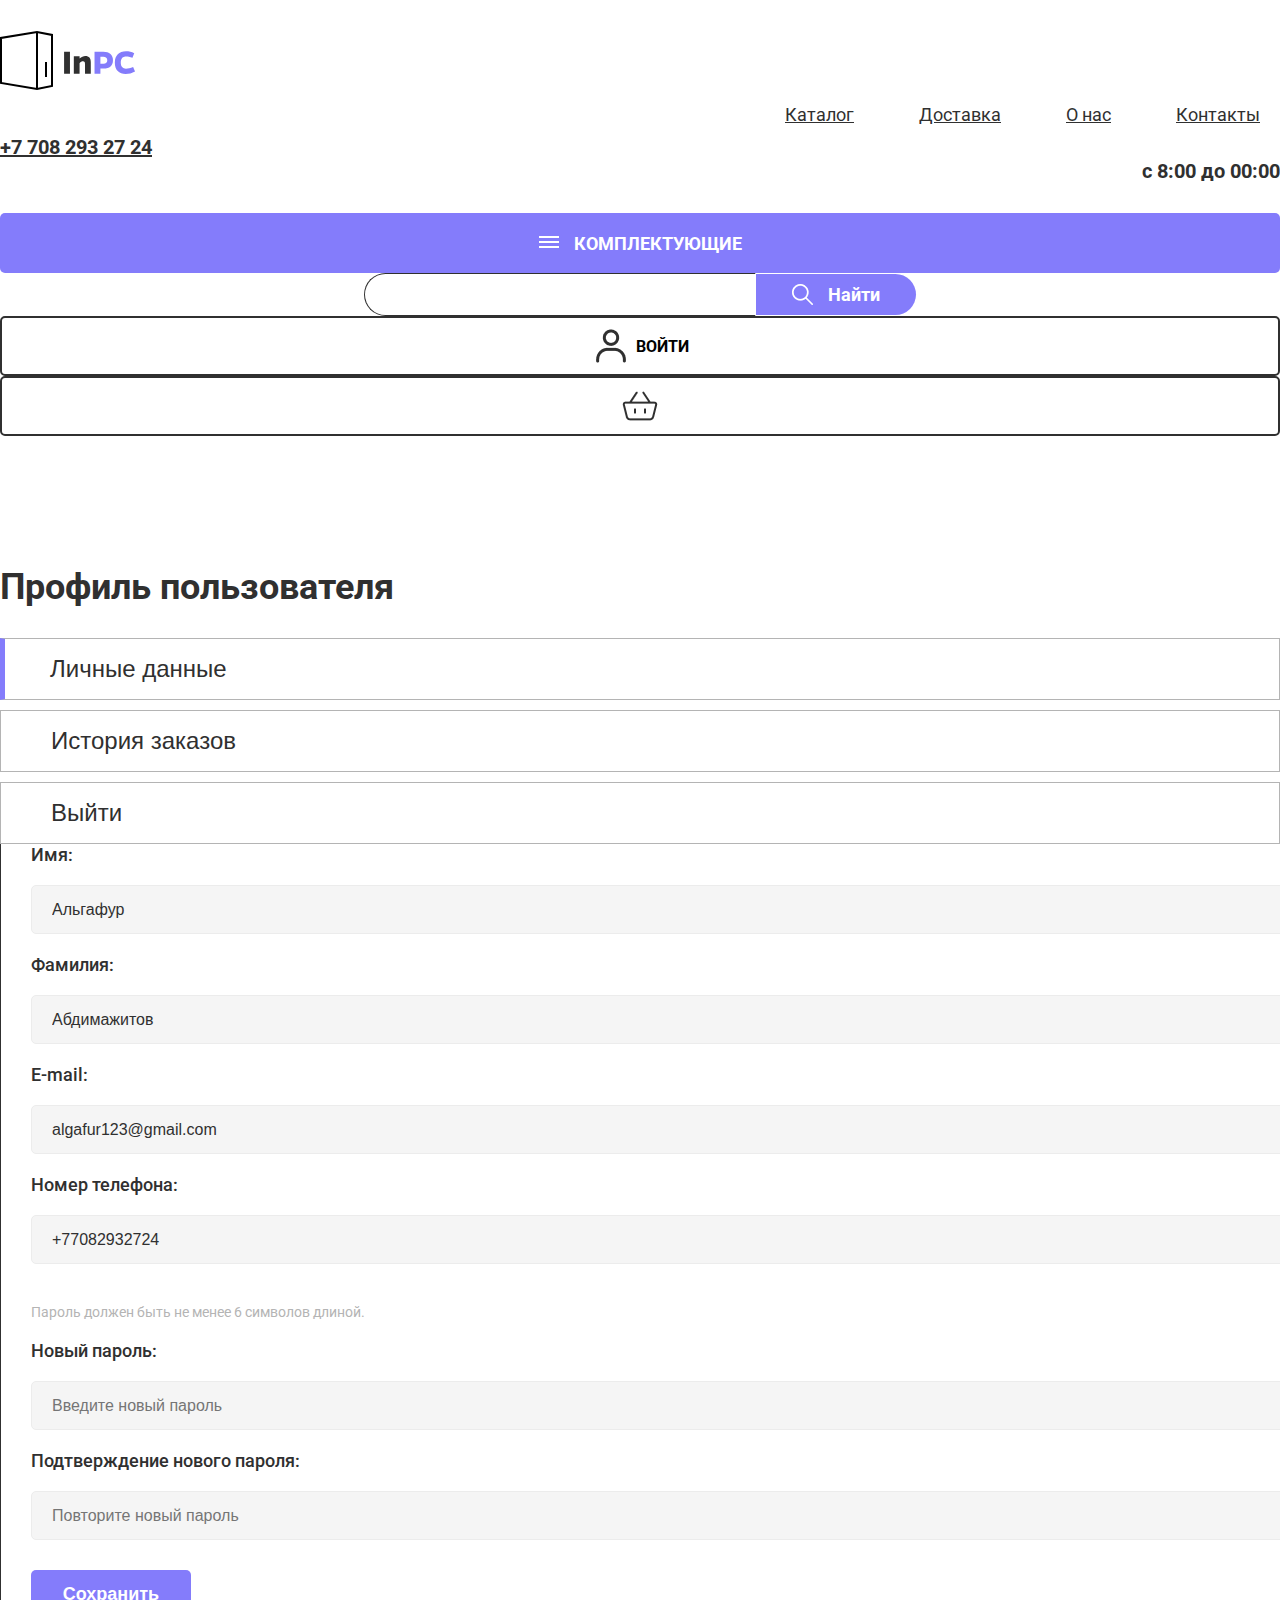
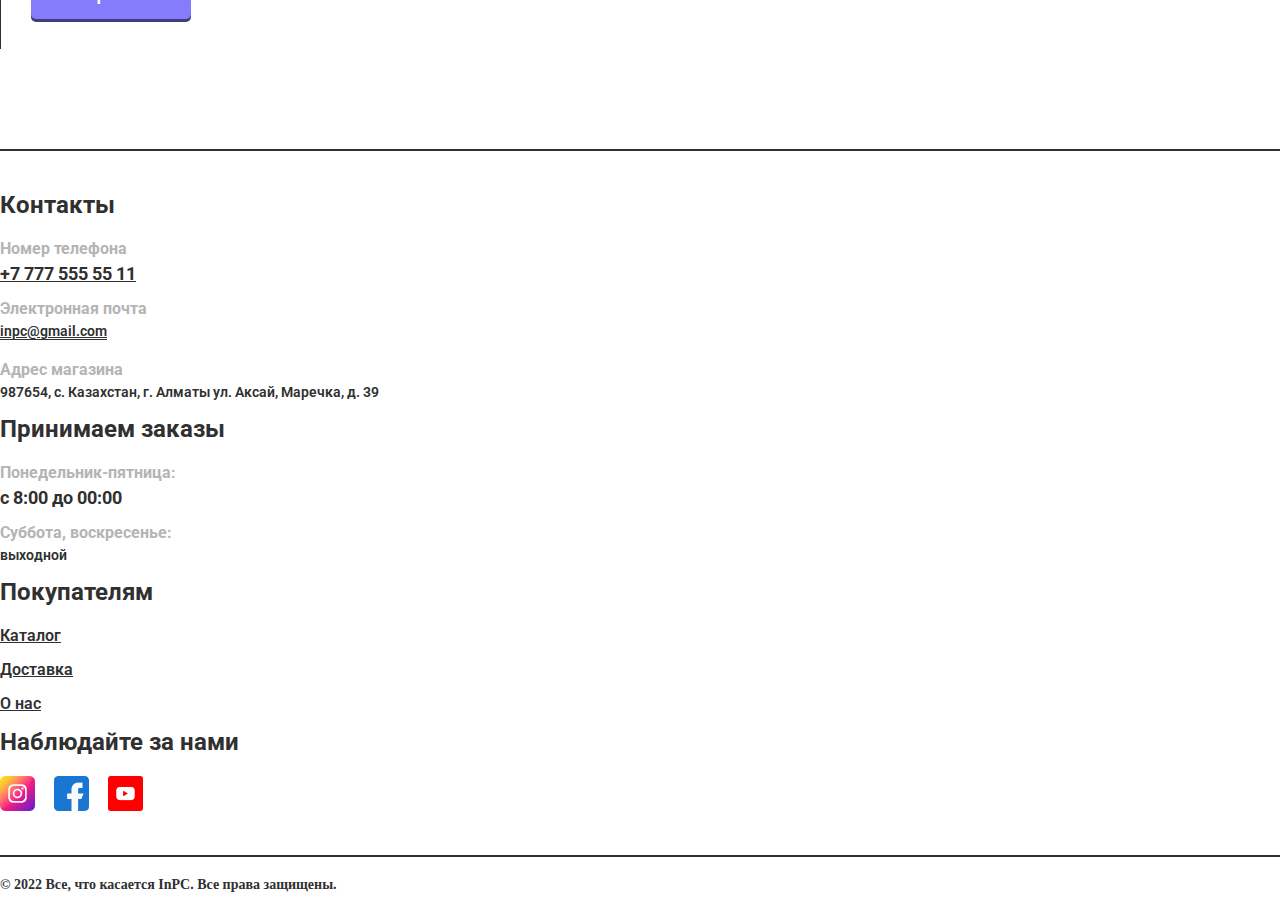
<file: profile.html>
<!DOCTYPE html>
<html lang="en">
<head>
    <meta charset="UTF-8">
    <meta http-equiv="X-UA-Compatible" content="IE=edge">
    <meta name="viewport" content="width=device-width, initial-scale=1.0, user-scalable=0">
    <title>InPc - Все для ПК</title>
    <link rel="shortcut icon" href="img/logo.png" type="image/x-icon">
    <link rel="stylesheet" href="https://cdn.jsdelivr.net/npm/bootstrap@4.6.0/dist/css/bootstrap.min.css"
        integrity="sha384-B0vP5xmATw1+K9KRQjQERJvTumQW0nPEzvF6L/Z6nronJ3oUOFUFpCjEUQouq2+l" crossorigin="anonymous">
    <link rel="preconnect" href="https://fonts.googleapis.com">
    <link rel="preconnect" href="https://fonts.gstatic.com" crossorigin>
    <link href="https://fonts.googleapis.com/css2?family=Roboto:wght@400;500;600;700&display=swap" rel="stylesheet">
    <link rel="stylesheet" href="css/main.min.css">
</head>
<body>
    <div class="header">
        <div class="container">
            <div class="row align-items-xl-center align-items-lg-center">
                <div class="col-xl-2 col-lg-2 col-6">
                    <a href="index.html" class="header-top__logo">
                        <svg width="136" height="60" viewBox="0 0 136 60" fill="none" xmlns="http://www.w3.org/2000/svg">
                            <path
                                d="M69.956 43.6472H64.088V21.6872H69.956V43.6472ZM79.5787 26.2592V28.5272C81.4987 26.7992 83.4067 25.9352 85.3027 25.9352C87.1747 25.9352 88.5547 26.4632 89.4427 27.5192C90.3307 28.5752 90.7747 30.2672 90.7747 32.5952V43.6472H85.0147V34.2152C85.0147 33.1112 84.8707 32.3552 84.5827 31.9472C84.3187 31.5152 83.7907 31.2992 82.9987 31.2992C81.7747 31.2992 80.6347 31.9592 79.5787 33.2792V43.6472H73.8187V26.2592H79.5787Z"
                                fill="#303030" />
                            <path
                                d="M94.5333 21.6872H103.317C106.413 21.6872 108.789 22.4312 110.445 23.9192C112.125 25.3832 112.965 27.4832 112.965 30.2192C112.965 32.9072 112.149 34.9832 110.517 36.4472C108.885 37.8872 106.569 38.6072 103.569 38.6072H100.401V43.6472H94.5333V21.6872ZM100.401 33.6392H103.533C104.733 33.6392 105.657 33.3512 106.305 32.7752C106.953 32.1752 107.277 31.3232 107.277 30.2192C107.277 29.0912 106.929 28.2272 106.233 27.6272C105.537 27.0272 104.553 26.7272 103.281 26.7272H100.401V33.6392ZM133.121 37.0952L135.029 41.4512C132.005 43.1312 128.885 43.9712 125.669 43.9712C122.309 43.9712 119.657 42.9872 117.713 41.0192C115.793 39.0512 114.833 36.2792 114.833 32.7032C114.833 29.0792 115.817 26.2832 117.785 24.3152C119.753 22.3232 122.501 21.3272 126.029 21.3272C128.957 21.3272 131.693 21.9872 134.237 23.3072L132.473 27.6992C129.881 26.9552 127.829 26.5832 126.317 26.5832C122.621 26.5832 120.773 28.6232 120.773 32.7032C120.773 34.5032 121.241 35.9552 122.177 37.0592C123.137 38.1632 124.397 38.7152 125.957 38.7152C128.045 38.7152 130.433 38.1752 133.121 37.0952Z"
                                fill="#847CFB" />
                            <path d="M1 7.93803V52.8779L37 58.8699L52 55.8739V4.94204L37 1.94604L1 7.93803Z" stroke="black"
                                stroke-width="2" />
                            <path d="M37 1.94604V58.8699" stroke="black" stroke-width="2" />
                            <path d="M46 31.906V46.886" stroke="black" stroke-width="2" />
                        </svg>
                    </a>
                </div>
                <div class="col-xl-6 offset-xl-1 col-lg-7 col-6">
                    <div class="header-top__nav hidden-mobile">
                        <a href="catalog.html">Каталог</a>
                        <a href="delivery.html">Доставка</a>
                        <a href="about.html">О нас</a>
                        <a href="#footer">Контакты</a>
                    </div>
                    <div class="menu hidden-pc">
                        <a class="menu-links"><span></span></a>
                    </div>
                    <div class="menu-popup hidden-pc">
                        <a href="catalog.html">Каталог</a>
                        <a href="delivery.html">Доставка</a>
                        <a href="about.html">О нас</a>
                        <a href="#footer">Контакты</a>
                    </div>
                </div>
                <div class="col-xl-2 offset-xl-1 col-lg-3">
                    <div class="header-top__contact">
                        <a href="tel:+77082932724" class="header-top__contact-num">+7 708 293 27 24</a>
                        <p class="header-top__contact-time">с 8:00 до 00:00</p>
                    </div>
                </div>
            </div>
        </div>
        <div class="header-bot">
            <div class="container">
                <div class="row align-items-center">
                    <div class="col-xl-3 col-lg-3 col-6 order-0 order-lg-0">
                        <button class="header-bot__btn">
                            <div class="header-bot__comp">
                                <a class="header-bot__comp-line"><span></span></a>
                            </div>
                            <p>КОМПЛЕКТУЮЩИЕ</p>
                        </button>
                    </div>
                    <div class="col-xl-6 col-lg-6 order-3 order-lg-1">
                        <div class="header-bot__search">
                            <input type="text" class="header-bot__search-input">
                            <button class="header-bot__search-btn">
                                <img src="img/header/loupe.png" alt="">
                                <p>Найти</p>
                            </button>
                        </div>
                    </div>
                    <div class="col-xl-2 col-lg-2 col-3 order-1 order-lg-2">
                        <button class="header-bot__login">
                            <img src="img/header/avatar.png" alt="">
                            <p>ВОЙТИ</p>
                        </button>
                    </div>
                    <div class="col-xl-1 col-lg-1 col-3 order-2 order-lg-3">
                        <button class="header-bot__basket"><img src="img/header/basket.png" alt=""></button>
                    </div>
                </div>
            </div>
        </div>
        <div class="container">
            <div class="row">
                <div class="col-xl-4 col-lg-4 col-10">
                    <div class="header-product">
                        <a class="header-product__block">
                            <div class="header-product__block-img"><img src="img/header/comp-1.png" alt=""></div>
                            <p class="header-product__block-text">Процессоры</p>
                        </a>
                        <a class="header-product__block">
                            <div class="header-product__block-img"><img src="img/header/comp-2.png" alt=""></div>
                            <p class="header-product__block-text">Материнская плата</p>
                        </a>
                        <a class="header-product__block">
                            <div class="header-product__block-img"><img src="img/header/comp-3.png" alt=""></div>
                            <p class="header-product__block-text">Оперативная память</p>
                        </a>
                        <a class="header-product__block">
                            <div class="header-product__block-img"><img src="img/header/comp-4.png" alt=""></div>
                            <p class="header-product__block-text">Видеокарты</p>
                        </a>
                        <a class="header-product__block">
                            <div class="header-product__block-img"><img src="img/header/comp-5.png" alt=""></div>
                            <p class="header-product__block-text">Жесткие диски</p>
                        </a>
                        <a class="header-product__block">
                            <div class="header-product__block-img"><img src="img/header/comp-6.png" alt=""></div>
                            <p class="header-product__block-text">SSD диски</p>
                        </a>
                        <a class="header-product__block">
                            <div class="header-product__block-img"><img src="img/header/comp-7.png" alt=""></div>
                            <p class="header-product__block-text">Блоки питания</p>
                        </a>
                    </div>
                </div>
            </div>
        </div>
    </div>
    <!-- header -->
    <div class="profile">
        <div class="container">
            <p class="profile-title">Профиль пользователя</p>
            <div class="row">
                <div class="col-xl-4 col-lg-4">
                    <div class="profile-btns">
                        <button class="profile-btns__btn profile-btns__active profile-btns__btn-1" id="profile-btns__btn-1">Личные данные</button>
                        <button class="profile-btns__btn profile-btns__btn-2" id="profile-btns__btn-2">История заказов</button>
                        <button class="profile-btns__btn profile-btns__btn-4" id="profile-btns__btn-4">Выйти</button>
                    </div>
                </div>
                <div class="col-xl-8 col-lg-8 profile-info__wrap" id="profile-info__wrap">
                    <div class="profile-info">
                        <p class="profile-info__title">Имя:</p>
                        <input type="text" class="profile-info__input" value="Альгафур">
                        <p class="profile-info__title">Фамилия:</p>
                        <input type="text" class="profile-info__input" value="Абдимажитов">
                        <p class="profile-info__title">E-mail:</p>
                        <input type="text" class="profile-info__input" value="algafur123@gmail.com">
                        <p class="profile-info__title">Номер телефона:</p>
                        <input type="text" class="profile-info__input" value="+77082932724">
                        <p class="profile-info__note">Пароль должен быть не менее 6 символов длиной.</p>
                        <p class="profile-info__title">Новый пароль:</p>
                        <input type="text" class="profile-info__input" placeholder="Введите новый пароль">
                        <p class="profile-info__title">Подтверждение нового пароля:</p>
                        <input type="text" class="profile-info__input" placeholder="Повторите новый пароль">
                        <button class="profile-info__btn btn">Сохранить</button>
                    </div>
                </div>
                <div class="col-xl-8 col-lg-8 profile-history__wrap" id="profile-history__wrap">
                    <div class="profile-history">
                        <div class="profile-history__title">
                            <p class="profile-history__title-text profile-history__title-1">Номер заказа</p>
                            <p class="profile-history__title-text profile-history__title-2">Товары</p>
                            <p class="profile-history__title-text profile-history__title-3 hidden-mobile">Количество</p>
                            <p class="profile-history__title-text profile-history__title-3 hidden-pc">Кол-во</p>
                            <p class="profile-history__title-text profile-history__title-4">Дата</p>
                            <p class="profile-history__title-text profile-history__title-5">Сумма</p>
                        </div>
                        <div class="profile-history__info">
                            <p class="profile-history__info-text profile-history__info-1">1</p>
                            <p class="profile-history__info-text profile-history__info-2">Процессор AMD Ryzen 9-5900X (C12/124T, 64M, 3.7 up
                                to 4.8GHz) AM4 OEM</p>
                            <p class="profile-history__info-text profile-history__info-3">1</p>
                            <p class="profile-history__info-text profile-history__info-4">18.02.22</p>
                            <p class="profile-history__info-text profile-history__info-5">1 000 000</p>
                        </div>
                        <div class="profile-history__info">
                            <p class="profile-history__info-text profile-history__info-1">1</p>
                            <p class="profile-history__info-text profile-history__info-2">Процессор AMD Ryzen 9-5900X (C12/124T, 64M, 3.7 up
                                to 4.8GHz) AM4 OEM</p>
                            <p class="profile-history__info-text profile-history__info-3">1</p>
                            <p class="profile-history__info-text profile-history__info-4">18.02.22</p>
                            <p class="profile-history__info-text profile-history__info-5">1 000 000</p>
                        </div>
                        <div class="profile-history__info">
                            <p class="profile-history__info-text profile-history__info-1">1</p>
                            <p class="profile-history__info-text profile-history__info-2">Процессор AMD Ryzen 9-5900X (C12/124T, 64M, 3.7 up
                                to 4.8GHz) AM4 OEM</p>
                            <p class="profile-history__info-text profile-history__info-3">1</p>
                            <p class="profile-history__info-text profile-history__info-4">18.02.22</p>
                            <p class="profile-history__info-text profile-history__info-5">1 000 000</p>
                        </div>
                    </div>
                </div>
            </div>
        </div>
    </div>
    <!-- profile -->
    <section class="footer" id="footer">
        <div class="footer-block">
    
            <div class="container">
    
                <div class="footer-block__lineup"></div>
    
                <div class="row">
    
                    <div class="col-xs-6 col-sm-6 col-md-3 col-xl-3">
                        <p class="footer-block__title">Контакты</p>
                        <p class="footer-block__subtitle">Номер телефона</p>
                        <a href="tel:+77082932724" class="footer-block__descr-bg"><span class="footer-block__hover">+7 777
                                555 55 11</span></a>
                        <p class="footer-block__subtitle">Электронная почта</p>
                        <a href="mailto:mail@htmlacademy.ru" class="footer-block__descr-mail">inpc@gmail.com</a>
                        <p class="footer-block__subtitle">Адрес магазина</p>
                        <p class="footer-block__descr">987654, с. Казахстан, г. Алматы ул. Аксай, Маречка, д. 39</p>
                    </div>
    
                    <div class="col-xs-6 col-sm-6 col-md-3 col-xl-3">
                        <p class="footer-block__title">Принимаем заказы</p>
                        <p class="footer-block__subtitle">Понедельник-пятница:</p>
                        <p class="footer-block__descr-bg">с 8:00 до 00:00</p>
                        <p class="footer-block__subtitle">Суббота, воскресенье:</p>
                        <p class="footer-block__descr">выходной</p>
                    </div>
    
                    <div class="col-xs-6 col-sm-6 col-md-3 col-xl-3">
                        <p class="footer-block__title">Покупателям</p>
                        <a href="catalog.html" class="footer-block__descr-link">Каталог</a>
                        <a href="delivery.html" class="footer-block__descr-link">Доставка</a>
                        <a href="about.html" class="footer-block__descr-link">О нас</a>
                    </div>
    
                    <div class="col-xs-6 col-sm-6 col-md-3 col-xl-3">
                        <p class="footer-block__title">Наблюдайте за нами</p>
                        <a href="#" class="footer-block__icon"><img src="img/footer/instagram.png" alt="instagram"></a>
                        <a href="#" class="footer-block__icon"><img src="img/footer/facebook.png" alt="facebook"></a>
                        <a href="#" class="footer-block__icon"><img src="img/footer/youtube.png" alt="youtube"></a>
                    </div>
    
                </div>
    
                <div class="footer-block__linedown"></div>
                <div class="footer-block__right">© 2022 Все, что касается InPC. Все права защищены.</div>
    
            </div>
    
        </div>
    </section>
    <!-- footer -->
    <div class="popup popup-enter">
        <div class="popup-before"></div>
        <div class="popup-wrap">
            <div class="popup-btns">
                <button class="popup-btns__btn popup-btns__btn-login" id="popup-btns__btn-login">Вход</button>
                <button class="popup-btns__btn popup-btns__btn-reg" id="popup-btns__btn-reg">Регистрация</button>
            </div>
            <div class="popup-wrap__form">
                <input type="text" placeholder="E-mail:" class="popup-wrap__form-input popup-wrap__form-login" id="popup-wrap__form-login1">
                <input type="text" placeholder="Пароль" class="popup-wrap__form-input popup-wrap__form-login" id="popup-wrap__form-login2">
                <input type="text" placeholder="E-mail:" class="popup-wrap__form-input popup-wrap__form-reg" id="popup-wrap__form-reg3">
                <input type="text" placeholder="Пароль" class="popup-wrap__form-input popup-wrap__form-reg" id="popup-wrap__form-reg5">
                <div class="popup-wrap__form-btns">
                    <button class="popup-wrap__form-btn1 popup-wrap__form-btn" id="popup-wrap__form-btn1">Войти</button>
                    <button class="popup-wrap__form-btn3 popup-wrap__form-btn" id="popup-wrap__form-btn3">Регистрация</button>
                    <button class="popup-wrap__form-btn2 popup-wrap__form-btn" id="popup-wrap__form-btn2">Закрыть</button>
                </div>
            </div>
        </div>
    </div>
    <!-- popup -->
    
    <script src="js/popup.js"></script>
    <script src="js/style.js"></script>
</body>
</html>
</file>
<file: css/main.min.css>
body{box-sizing:border-box}*{margin:0;padding:0}p{margin:0;padding:0;font-family:Roboto;font-style:normal}a{cursor:pointer;font-family:Roboto;font-style:normal}a:hover{text-decoration:none}button{border:none}input{outline:none}select{outline:none}.btn{background:#847cfb;border-radius:5px;width:160px;height:49px;position:relative;border:none;font-weight:600;font-size:18px;text-align:center;color:#fff;box-shadow:0px 3px 0px #423e7d;transition:.4s;display:flex;justify-content:center;align-items:center}.btn:hover{color:#fff;box-shadow:none;transform:translateY(3px)}.header{padding:30px 0 0 0}.header-top__nav{display:flex;justify-content:right;align-items:center}.header-top__nav a{font-weight:normal;font-size:18px;color:#303030;margin-left:25px;position:relative;padding:10px 20px}.header-top__nav a:hover::before{content:"";position:absolute;width:100%;height:100%;border:2px solid #847cfb;border-radius:5px;right:50%;margin-right:-50%;top:0}.header-top__contact-num{font-weight:bold;font-size:20px;text-align:right;color:#303030;transition:all .4s}.header-top__contact-num:hover{color:#847cfb}.header-top__contact-time{font-weight:bold;font-size:20px;text-align:right;color:#303030}.header-bot{padding:30px 0}.header-bot__btn{background:#847cfb;border-radius:5px;display:flex;justify-content:center;align-items:center;height:60px;width:100%}.header-bot__btn p{font-weight:bold;font-size:18px;line-height:21px;color:#fff}.header-bot__comp{position:relative;margin-right:15px}.header-bot__comp-line{width:20px;height:12px;transition:all .5s;cursor:pointer;z-index:1;position:relative;display:block}.header-bot__comp-line span{width:20px;height:2px;top:50%;left:0;margin-top:-2.5px;position:absolute;transition:all .5s;background:#fff}.header-bot__comp-line span::before{content:"";width:20px;height:2px;top:50%;left:50%;margin-top:-6px;margin-left:-10px;position:absolute;background-color:#fff;transition:all .5s}.header-bot__comp-line span::after{content:"";width:20px;height:2px;top:50%;left:50%;margin-top:4px;margin-left:-10px;position:absolute;background-color:#fff;transition:all .5s}.header-bot__comp-active{transition:all .5s}.header-bot__comp-active span{background-color:rgba(0,0,0,0)}.header-bot__comp-active span::before{transform:rotate(135deg);margin-top:0;background-color:#fff}.header-bot__comp-active span::after{transform:rotate(-135deg);margin-top:0;background-color:#fff}.header-bot__search{display:flex;justify-content:center;align-items:center}.header-bot__search-input{width:380px;height:41px;border-radius:30px 0 0 30px;padding-left:10px;border:1px solid #303030;border-color:#303030 #fff #303030 #303030}.header-bot__search-input:hover,.header-bot__search-input:focus{outline:none;outline-offset:0}.header-bot__search-btn{display:flex;justify-content:center;align-items:center;width:160px;height:41px;background:#847cfb;border-radius:0px 30px 30px 0px}.header-bot__search-btn img{margin-right:15px}.header-bot__search-btn p{font-weight:bold;font-size:18px;line-height:21px;color:#fff}.header-bot__login{display:flex;justify-content:center;align-items:center;background:#fff;border:2px solid #303030;border-radius:5px;width:100%;height:60px}.header-bot__login img{margin-right:5px}.header-bot__login p{font-weight:bold;font-size:16px;line-height:19px}.header-bot__basket{display:flex;justify-content:center;align-items:center;background:#fff;border:2px solid #303030;border-radius:5px;width:100%;height:60px}.header-product{background:#fff;box-shadow:0px 4px 30px rgba(0,0,0,.25);width:100%;position:absolute;display:none;transition:all .6s;z-index:-1}.header-product__block{display:flex;align-items:center;padding:6px 0 5px 7px;border-bottom:1px solid #b4b4b4;background:#fff;transition:all .6s}.header-product__block:hover{background:#ececec}.header-product__block-img{display:flex;justify-content:center;align-items:center;margin-right:35px}.header-product__block-text{font-weight:600;font-size:18px;line-height:21px;color:#000}.header-product__block-last{border-bottom:inherit}.header-product__active{display:block;z-index:2}.basic{position:relative;padding:110px 0 117px 0;background:#303030 url(../img/basic/computer.png) no-repeat right;z-index:1}.basic-title{font-weight:bold;font-size:64px;line-height:75px;color:#fff}.basic-subtitle{font-weight:normal;font-size:24px;line-height:28px;color:#fff;margin-top:25px}.basic-btn{margin-top:35px}.product{margin-top:100px}.product-title{font-weight:bold;font-size:36px;color:#303030;margin-bottom:60px}.product-slider{display:flex;justify-content:space-between}.product-slider__block{position:relative;flex-basis:31%;height:660px}.product-slider__block-wrap{position:absolute;top:0;background:#fff;box-shadow:0px 4px 20px rgba(0,0,0,.25);border-radius:10px;padding:35px 20px 40px 20px;flex-basis:31% !important;margin:10px;cursor:pointer}.product-slider__block-wrap:hover .product-slider__block-btn{display:flex}.product-slider__block-img{z-index:4;width:100%;height:250px;position:relative}.product-slider__block-img img{position:absolute;top:0;left:0;width:100%;height:100%;-o-object-fit:contain;object-fit:contain;-o-object-position:center;object-position:center}.product-slider__block-name{font-weight:normal;font-size:18px;line-height:21px;color:#303030;margin-top:20px;display:-webkit-box;-webkit-line-clamp:2;-webkit-box-orient:vertical;overflow:hidden}.product-slider__block-price{font-weight:600;font-size:32px;color:#847cfb}.product-slider__block-text{display:flex;justify-content:space-between;align-items:center;margin-top:10px}.product-slider__block-info{font-weight:600;font-size:12px;margin-top:10px}.product-slider__block-info-1{color:#73be6f}.product-slider__block-info-2{color:#d90613}.product-slider__block-btn{margin:0 auto;margin-top:35px;display:none;width:100%}.product-slider__prev{display:flex;justify-content:center;align-items:center;padding:15px 0;border-radius:5px;cursor:pointer;box-shadow:0px 4px 20px rgba(0,0,0,.25);background:#fff;transition:all .3s;display:none}.product-slider__prev:hover{background:#847cfb}.product-slider__prev:hover svg path{fill:#fff}.product-slider__next{display:flex;justify-content:center;align-items:center;padding:15px 0;border-radius:5px;cursor:pointer;box-shadow:0px 4px 20px rgba(0,0,0,.25);background:#fff;transition:all .3s;display:none}.product-slider__next:hover{background:#847cfb}.product-slider__next:hover svg path{fill:#fff}.product-slider__next svg{transform:rotate(180deg)}.about{margin-bottom:100px}.about-block__title{margin-bottom:60px;font-weight:bold;font-size:36px;color:#303030}.about-block__descr{margin-bottom:30px;font-size:18px;color:#303030}.about-block__btn:hover{color:#fff}.about-block__btn:active{transform:translateY(5px);border-bottom:none}.about-block__middle{display:flex;justify-content:space-between;align-items:center}.about-block__build{width:100%}.partners{margin-bottom:100px}.partners-block__title{margin-bottom:80px;font-weight:bold;font-size:36px;color:#303030}.partners-block__img{filter:grayscale(100%);transition:.3s}.partners-block__img:hover{cursor:pointer;filter:grayscale(0%)}.partners-block__logo{margin-bottom:30px}.partners-block__slider-item{min-height:100px;display:flex !important;justify-content:center;align-items:center}.partners-block__prev{bottom:50%;margin-bottom:-19px;left:0;position:absolute;display:none !important}.partners-block__next{bottom:50%;margin-bottom:-19px;right:0;position:absolute;display:none !important}.map{width:100%;height:450px;border:1px solid #fff}#wrapMap{margin-bottom:100px;position:relative;cursor:help;overflow:hidden}.mapTitle{position:absolute;z-index:1000;box-shadow:rgba(0,0,0,.25) 0px 0px 5px;display:none;padding:5px 20px;border-radius:5px;background:#fff;border-width:1px;border-style:solid;border-color:#ccc;-o-border-image:initial;border-image:initial}.footer-block__title{margin-bottom:20px;font-weight:700;font-size:24px;color:#303030}.footer-block__hover{transition:.3s}.footer-block__hover:hover{color:#847cfb}.footer-block__subtitle{margin-bottom:5px;font-weight:700;font-size:16px;color:#b4b4b4}.footer-block__descr{display:block;margin-bottom:15px;font-weight:600;font-size:14px;color:#303030}.footer-block__descr-bg{display:block;margin-bottom:15px;font-weight:700;font-size:18px;color:#303030;width:-webkit-max-content;width:-moz-max-content;width:max-content}.footer-block__descr-link{display:block;margin-bottom:15px;font-weight:600;font-size:16px;color:#303030;transition:.3s;width:-webkit-max-content;width:-moz-max-content;width:max-content}.footer-block__descr-link:hover{color:#847cfb}.footer-block__descr-mail{display:block;border-bottom:1px solid #303030;width:-webkit-max-content;width:-moz-max-content;width:max-content;transition:.3s;font-weight:600;font-size:14px;color:#303030;margin-bottom:20px}.footer-block__descr-mail:hover{border-bottom:1px solid #847cfb;color:#847cfb}.footer-block__icon{margin-right:15px}.footer-block__linedown{margin-top:40px;border:1px solid #303030}.footer-block__lineup{margin-bottom:40px;border:1px solid #303030}.footer-block__right{padding-top:20px;padding-bottom:20px;font-weight:bold;font-size:14px;color:#303030}.popup{position:fixed;top:0;left:0;width:100%;height:100%;display:none;justify-content:center;align-items:center;z-index:2}.popup-open{display:flex}.popup-before{width:100%;height:100%;position:fixed;left:0;right:0;background:rgba(0,0,0,.5);cursor:pointer;z-index:-1}.popup-wrap{padding:30px;background:#fff;box-shadow:0px 0px 10px rgba(0,0,0,.2);border-radius:10px;position:relative;z-index:1}.popup-wrap__form-input{display:block;margin-top:30px;width:100%;padding:12px 0 12px 20px;border:1px solid #ececec;border-radius:5px;outline:none}.popup-wrap__form-reg{display:none}.popup-wrap__form-change{margin-top:30px;display:block}.popup-wrap__form-btns{display:flex;align-items:center;margin-top:30px}.popup-wrap__form-btn{width:160px;height:49px;display:flex;justify-content:center;align-items:center;font-weight:600;font-size:18px;line-height:21px;color:#fff;background:#847cfb;border-radius:5px}.popup-wrap__form-btn2{background:#ededed;color:#303030;margin-left:30px}.popup-wrap__form-btn3{display:none}.popup-btns{display:flex}.popup-btns__btn{width:216px;height:51px;font-weight:600;font-size:24px;line-height:28px;color:#fff;background:#ececec;border-radius:5px;display:flex;justify-content:center;align-items:center}.popup-btns__btn-login{margin-right:30px;background:#847cfb}.popup-btns__btn-reg{color:#303030}.popup-btns__active{background:#847cfb;color:#fff}.delivery{margin-top:100px}.delivery-title{font-weight:bold;font-size:36px;color:#303030}.delivery-city{margin-top:30px;padding-bottom:30px;border-bottom:1px solid #303030}.delivery-city__title{font-weight:600;font-size:24px;color:#303030}.delivery-city__subtitle{font-weight:normal;font-size:18px;color:#303030;margin-top:30px}.delivery-city__subtitle:first-child{margin-top:10px}.delivery-city__text{font-weight:normal;font-size:16px;line-height:19px;color:#303030;margin-top:30px}.delivery-city__text span{font-weight:bold}.delivery-pickup{margin-top:30px;margin-bottom:100px}.delivery-pickup__title{font-weight:600;font-size:24px;color:#303030}.delivery-pickup__subtitle{font-weight:normal;font-size:18px;color:#303030;margin-bottom:30px}.delivery-pickup__text{font-weight:normal;font-size:16px;line-height:19px;color:#303030}.profile{margin-top:100px;margin-bottom:100px}.profile-title{font-weight:bold;font-size:36px;color:#303030;margin-bottom:30px}.profile-btns__btn{width:100%;padding:16px 0 16px 50px;font-weight:500;font-size:24px;color:#303030;text-align:left;border:1px solid #b4b4b4;background:none;margin-top:10px;position:relative;transition:.4s}.profile-btns__btn:first-child{margin-top:0}.profile-btns__active{border-left:5px solid #847cfb;padding-left:45px}.profile-info{padding-left:30px;border-left:1px solid #303030;padding-bottom:30px}.profile-info__title{font-weight:500;font-size:18px;color:#303030;margin-top:20px}.profile-info__title:first-child{margin-top:0}.profile-info__input{padding:7px 0 7px 20px;height:33px;width:100%;font-weight:normal;font-size:16px;color:#303030;border:1px solid #ececec;background:#f5f5f5;border-radius:5px;margin-top:20px}.profile-info__note{font-weight:normal;font-size:14px;color:#b4b4b4;margin-top:40px}.profile-info__btn{margin-top:30px}.profile-history{padding-left:30px;border-left:1px solid #303030;padding-bottom:30px}.profile-history__title{display:flex;margin-bottom:20px}.profile-history__title-text{font-weight:normal;font-size:18px;color:#303030}.profile-history__title-1{margin-right:20px}.profile-history__title-2{margin-right:205px}.profile-history__title-3{margin-right:20px}.profile-history__title-4{margin-right:49px}.profile-history__info{display:flex;border-bottom:1px solid #303030;padding-bottom:10px;margin-top:10px}.profile-history__info:last-child{border-bottom:0 solid #fff}.profile-history__info-text{font-weight:normal;font-size:14px;line-height:16px;color:#303030}.profile-history__info-1{min-width:119px;max-width:119px;display:flex;justify-content:left;align-items:center;margin-right:20px}.profile-history__info-2{min-width:250px;max-width:250px;display:flex;justify-content:left;align-items:center;margin-right:20px}.profile-history__info-3{min-width:101px;max-width:101px;display:flex;justify-content:left;align-items:center;margin-right:20px}.profile-history__info-4{min-width:71px;max-width:71px;display:flex;justify-content:left;align-items:center;margin-right:20px}.profile-history__info-5{min-width:78px;max-width:78px;display:flex;justify-content:left;align-items:center}.profile-history__wrap{display:none}.info{margin-top:100px;margin-bottom:100px}.info-title{margin-bottom:30px;font-weight:bold;font-size:36px;color:#303030}.info-text{text-align:justify;margin-bottom:30px;font-weight:normal;font-size:18px;color:#303030}.advantage{margin-bottom:100px}.advantage-title{margin-bottom:30px;font-weight:bold;font-size:36px;color:#303030}.advantage-subtitle{margin-bottom:60px;font-weight:normal;font-size:24px;color:#303030}.advantage-text{margin-bottom:60px;font-weight:500;font-size:24px;text-align:center;color:#303030}.advantage-img{margin-bottom:15px;text-align:center}.catalog{margin-top:100px;margin-bottom:100px}.catalog-title{margin-bottom:20px;font-weight:bold;font-size:24px;color:#303030}.catalog-subtitle{margin-bottom:10px;font-weight:600;font-size:18px;color:#303030}.catalog-price{padding-left:5px;width:100px;border:1px solid #303030;border-radius:3px}.catalog-price__1{margin-right:10px}.catalog-price__from{font-weight:normal;font-size:16px;color:#847cfb}.catalog-price__before{font-weight:normal;font-size:16px;color:#847cfb}.catalog-input{margin-bottom:20px;display:inline-block}.catalog-filter{padding:20px;background:#fff;box-shadow:0px 4px 20px rgba(0,0,0,.25);border-radius:10px}.catalog-filter__name{margin-bottom:10px;font-weight:600;font-size:18px;color:#303030}.catalog-filter__mobile{margin-bottom:30px}.catalog-filter__mobile-btn{background:#fff;padding:10px 15px 10px 15px;border-radius:10px;font-weight:bold;font-size:18px;color:#303030;box-shadow:0px 4px 20px rgba(0,0,0,.25)}.catalog-filter__mobile-img{width:24px}.catalog-filter__popup{position:fixed;top:0;left:0;width:100%;height:100%;display:none;justify-content:center;align-items:center;z-index:2}.catalog-filter__popup-before{width:100%;height:100%;position:fixed;left:0;right:0;background:rgba(0,0,0,.5);cursor:pointer;z-index:-1}.catalog-filter__popup-wrap{overflow:scroll;height:500px;padding:30px;background:#fff;box-shadow:0px 0px 10px rgba(0,0,0,.2);border-radius:10px;position:relative;z-index:1}.catalog-filter__wrap-form-title{font-weight:700;font-size:24px;color:#303030}.catalog-filter__wrap-form-subtitle{margin-bottom:10px;font-weight:600;font-size:18px;color:#303030}.catalog-filter__wrap-form-from,.catalog-filter__wrap-form-before{margin-bottom:5px;font-weight:normal;font-size:16px;color:#847cfb}.catalog-filter__wrap-form-name{margin-bottom:10px;font-weight:600;font-size:18px;color:#303030}.catalog-filter__wrap-form-box{margin-bottom:10px}.catalog-filter__wrap-form-price{margin-bottom:10px;border:1px solid #303030;border-radius:3px}.catalog-filter__wrap-form-btn{margin-bottom:15px;padding:5px 15px;background:#c4c4c4;border-radius:5px;font-weight:600;font-size:16px;color:#303030;transition:.3s}.catalog-filter__wrap-form-btn:hover{color:#fff;background-color:#847cfb}.catalog-filter__wrap-form-select{width:100%;padding:15px 0px 15px 10px;font-weight:400;font-size:18px;color:#fff;background:#847cfb;border-radius:5px;border:none;-webkit-appearance:none;-moz-appearance:none;appearance:none;background-image:url(../img/admin/arrow.png);background-repeat:no-repeat;background-position-x:right;background-position-y:center}.catalog-btn{margin-bottom:15px;padding:5px 0px;background:#c4c4c4;border-radius:5px;font-weight:600;font-size:16px;color:#303030;transition:.3s;width:100%}.catalog-btn__active{color:#fff;background-color:#847cfb}.catalog-btn__brand{margin-bottom:15px;padding:5px 0px;background:#c4c4c4;border-radius:5px;font-weight:600;font-size:16px;color:#303030;transition:.3s;width:100%}.catalog-btn__brand-active{color:#fff;background-color:#847cfb}.catalog-card{z-index:1;display:flex;flex-wrap:wrap}.catalog-card__block{position:relative;margin-right:20px;width:255px;height:400px}.catalog-card__block-img{width:100%;height:250px;margin-bottom:10px;position:relative}.catalog-card__block-img img{position:absolute;top:0;left:0;width:100%;height:100%;-o-object-fit:contain;object-fit:contain;-o-object-position:center;object-position:center}.catalog-card__block-name{margin-bottom:15px;font-weight:400;font-size:16px;color:#303030;display:-webkit-box;-webkit-line-clamp:2;-webkit-box-orient:vertical;overflow:hidden}.catalog-card__block-text{display:flex;justify-content:space-between;align-items:center;color:#73be6f}.catalog-card__block-info{font-weight:600;font-size:12px}.catalog-card__block-info-1{color:#73be6f}.catalog-card__block-info-2{color:#d90613}.catalog-card__block-price{font-weight:600;font-size:22px;color:#847cfb}.catalog-card__block-btn{margin-top:15px;display:none;width:100%}.catalog-card__block-wrap{z-index:1;position:absolute;background:#fff;box-shadow:0px 4px 20px rgba(0,0,0,.25);border-radius:10px;padding:10px 10px 15px 10px;cursor:pointer}.catalog-card__block-wrap:hover .catalog-card__block-btn{display:flex;z-index:3}.catalog-card__block-wrap:hover{z-index:3}.admin{margin-top:100px;margin-bottom:100px}.admin-title{margin-bottom:50px;font-weight:700;font-size:36px;color:#303030}.admin-btn{width:100%;padding:16px 0px 16px 45px;text-align:left;background:#fff;border:1px solid #b4b4b4;font-weight:500;font-size:24px;color:#303030;transition:.3s;margin-bottom:10px}.admin-btn__active{border-left:5px solid #847cfb}.admin-wrap{display:flex;position:relative}.admin-line{width:1px;height:231px;background:#303030}.admin-btns-add{text-align:center;margin-left:30px;margin-bottom:30px;width:100%;padding:16px 0px 16px 0px;background:#fff;border:2px solid #b4b4b4;font-weight:500;font-size:24px;color:#303030;transition:.3s}.admin-btns-add:active{border:2px solid #847cfb}.admin-history{margin-left:30px;width:100%;display:none}.admin-history__block{display:flex;align-items:center;position:relative;justify-content:space-between}.admin-history__block::before{content:"";position:absolute;width:100%;height:1px;background:#ececec;bottom:0;left:0}.admin-history__block:last-child::before{width:0}.admin-history__block-img{display:flex;justify-content:center;align-items:center;width:95px;height:125px}.admin-history__block-img img{width:100%}.admin-history__block-name{font-weight:400;font-size:18px;color:#303030;flex-basis:35%}.admin-history__block-quan{font-weight:400;font-size:18px;color:#303030;flex-basis:10%}.admin-history__block-btn{flex-basis:30%;width:100%}.type-popup{position:fixed;top:0;left:0;width:100%;height:100%;display:none;justify-content:center;align-items:center;z-index:2}.type-popup-before{width:100%;height:100%;position:fixed;left:0;right:0;background:rgba(0,0,0,.5);cursor:pointer;z-index:-1}.type-popup-wrap{padding:30px;background:#fff;box-shadow:0px 0px 10px rgba(0,0,0,.2);border-radius:10px;position:relative;z-index:1}.type-wrap-form__title{text-align:center;margin-bottom:60px;font-weight:700;font-size:36px;color:#000}.type-wrap-form__input{width:640px;margin-bottom:30px;padding:8px 0px 8px 20px;font-weight:400;font-size:24px;background:#f5f5f5;border:1px solid #ececec;border-radius:5px}.type-wrap-form__btn{width:200px;padding:15px 0;font-weight:600;font-size:18px;color:#303030;background:#ededed;border-radius:5px;transition:.3s}.type-wrap-form__btn:first-child{margin-right:30px}.type-wrap-form__btn:hover{color:#fff;background:#847cfb}.brand-popup,.product-popup{position:fixed;top:0;left:0;width:100%;height:100%;display:none;justify-content:center;align-items:center;z-index:2}.brand-popup-before,.product-popup-before{width:100%;height:100%;position:fixed;left:0;right:0;background:rgba(0,0,0,.5);cursor:pointer;z-index:-1}.brand-popup-wrap,.product-popup-wrap{padding:30px;background:#fff;box-shadow:0px 0px 10px rgba(0,0,0,.2);border-radius:10px;position:relative;z-index:1}.brand-wrap-form__title,.product-wrap-form__title{text-align:center;margin-bottom:60px;font-weight:700;font-size:36px;color:#000}.brand-wrap-form__input,.product-wrap-form__input{width:640px;margin-bottom:30px;padding:8px 0px 8px 20px;font-weight:400;font-size:24px;background:#f5f5f5;border:1px solid #ececec;border-radius:5px}.brand-wrap-form__btn,.product-wrap-form__btn{width:200px;padding:15px 0;font-weight:600;font-size:18px;color:#303030;background:#ededed;border-radius:5px;transition:.3s}.brand-wrap-form__btn:first-child,.product-wrap-form__btn:first-child{margin-right:30px}.brand-wrap-form__btn:hover,.product-wrap-form__btn:hover{color:#fff;background:#847cfb}.device-popup{position:fixed;top:0;left:0;width:100%;height:100%;display:none;justify-content:center;align-items:center;z-index:2}.device-popup-before{width:100%;height:100%;position:fixed;left:0;right:0;background:rgba(0,0,0,.5);cursor:pointer;z-index:-1}.device-popup-wrap{overflow:scroll;overflow-x:hidden;height:800px;padding:30px;background:#fff;box-shadow:0px 0px 10px rgba(0,0,0,.2);border-radius:10px;position:relative;z-index:1}.device-wrap-form__title{text-align:center;margin-bottom:30px;font-weight:700;font-size:36px;color:#000}.device-wrap-form__type,.device-wrap-form__brand{font-weight:400;font-size:16px;color:#b4b4b4}.device-wrap-form__components,.device-wrap-form__company{width:220px;padding:15px 0px 15px 10px;font-weight:400;font-size:18px;color:#fff;background:#847cfb;border-radius:5px;border:none;-webkit-appearance:none;-moz-appearance:none;appearance:none;background-image:url(../img/catalog/arrow.png);background-repeat:no-repeat;background-position-x:right;background-position-y:center;outline:none}.device-wrap-form__block{margin-bottom:30px;display:flex;flex-direction:row;align-items:center}.device-wrap-form__1{margin-right:30px}.device-wrap-form__inputs{margin-top:30px}.device-wrap-form__input{display:block;width:100%;margin-bottom:15px;padding:8px 0px 8px 8px;font-weight:400;font-size:24px;background:#f5f5f5;border:1px solid #ececec;border-radius:5px}.device-wrap-form__input:first-child{margin-right:30px}.device-wrap-form__inputadd{width:300px;margin-bottom:30px;padding:8px 0px 8px 8px;font-weight:400;font-size:24px;background:#f5f5f5;border:1px solid #ececec;border-radius:5px}.device-wrap-form__file,.device-wrap-form__file2{padding:14px 63px 14px 63px;font-weight:600;font-size:18px;color:#303030;background:#ededed;border-radius:5px;cursor:pointer}.device-wrap-form__file-text,.device-wrap-form__file-text2,.device-wrap-form__file2-text,.device-wrap-form__file2-text2{margin-left:30px;font-weight:600;font-size:18px;color:#000}.device-wrap-form__upload,.device-wrap-form__upload2{margin-bottom:30px}.device-wrap-form__btnadd{width:300px;padding:15px 38px 15px 38px;font-weight:600;font-size:18px;color:#303030;background:#ededed;border-radius:5px;transition:.3s}.device-wrap-form__btns{display:flex;justify-content:space-between}.device-wrap-form__btn{width:200px;padding:15px 0 15px 0;font-weight:600;font-size:18px;color:#303030;background:#ededed;border-radius:5px;transition:.3s}.device-wrap-form__btn:hover{color:#fff;background:#847cfb}.device-wrap-form__btn-delete{width:200px;margin-bottom:30px;padding:15px 38px 15px 38px;font-weight:600;font-size:18px;color:#303030;background:#ededed;border-radius:5px;transition:.3s}.device-wrap-form__btn-delete:hover{color:#fff;background:#847cfb}.device-wrap-form__btn-delete:first-child{margin-right:30px}.basket{margin-top:100px;margin-bottom:100px}.basket-title{margin-bottom:10px;font-weight:700;font-size:36px;color:#303030}.basket-clear{display:flex;justify-content:end;margin-bottom:10px}.basket-line{margin-top:5px;margin-bottom:15px;border:1px solid #ececec}.basket-noproduct{text-align:center;flex-basis:76%;font-weight:400;font-size:18px;color:#303030}.basket-wrap{display:flex;align-items:center;position:relative;margin-bottom:15px;padding-bottom:5px}.basket-wrap::before{content:"";position:absolute;width:100%;height:1px;background:#ececec;bottom:0;left:0}.basket-wrap:last-child::before{width:0}.basket-box{display:flex;flex-direction:column;padding:20px;background:#fff;box-shadow:0px 4px 20px rgba(0,0,0,.25);border-radius:10px}.basket-box-total{padding:20px;background:#fff;box-shadow:0px 4px 20px rgba(0,0,0,.25);border-radius:10px}.basket-box-total__title{margin-bottom:20px;font-weight:600;font-size:24px;color:#000}.basket-box-total__subtitle{margin-bottom:10px;font-weight:400;font-size:18px;color:#000}.basket-box-total__price{font-weight:400;font-size:18px;color:#000}.basket-box-total__price-1{font-weight:500;font-size:24px;color:#000}.basket-box-total__text{display:flex;justify-content:space-between;align-items:baseline}.basket-box-total__line{margin-bottom:20px;border:1px solid #b4b4b4}.basket-box-total__all{margin-bottom:20px;font-weight:400;font-size:18px;color:#000}.basket-box-total__btn{width:100%;letter-spacing:.1em;text-transform:uppercase;color:#fff}.basket-img{display:flex;flex-direction:column;text-align:center;width:95px;height:125px}.basket-q{flex-basis:10%;font-weight:400;font-size:18px;color:#303030}.basket-name{flex-basis:51%;font-weight:400;font-size:18px;color:#303030}.basket-price{flex-basis:25%;font-weight:400;font-size:18px;color:#303030}.basket-product{position:relative;width:95px;height:91px;margin-bottom:10px}.basket-product img{position:absolute;left:0;top:0;width:100%;height:100%;-o-object-fit:contain;object-fit:contain;-o-object-position:center;object-position:center;border:1px solid #a4a4a4;padding:2px;border-radius:5px}.basket-product-text{font-weight:400;font-size:14px;color:#b4b4b4;transition:.3s;width:-webkit-max-content;width:-moz-max-content;width:max-content;margin:0 auto;background:none}.basket-product-text:hover{color:#847cfb}.basket-text{display:flex;align-items:baseline;justify-content:center;flex-basis:86%;margin-left:15px}.basket-plus,.basket-minus{background:none}.stand{margin-top:100px;margin-bottom:100px}.stand-title{font-weight:700;font-size:36px;color:#303030;margin-bottom:30px}.stand-slider__big-img{width:100%;height:340px;position:relative;border:1px solid #a4a4a4;border-radius:10px}.stand-slider__big-img img{position:absolute;width:100%;height:100%;left:0;top:0;-o-object-fit:contain;object-fit:contain;-o-object-position:center;object-position:center;padding:5px}.stand-slider__blocks{margin-top:20px}.stand-slider__block-img{min-height:90px;display:flex !important;justify-content:center;align-items:center;cursor:pointer}.stand-slider__block-img img{width:100%;height:100%}.stand-text{display:flex;align-items:end}.stand-text__price{font-weight:600;font-size:36px;color:#303030}.stand-text__info{font-weight:600;font-size:14px;margin-left:15px;margin-bottom:4px}.stand-text__info-1{color:#73be6f}.stand-text__info-2{color:#d90613}.stand-btn{margin-top:20px}.stand-performance{margin-top:40px}.stand-performance__title{font-weight:600;font-size:24px;line-height:28px;color:#303030}.stand-performance__subtitle{font-weight:normal;font-size:18px;line-height:21px;color:#303030;margin-top:20px;margin-bottom:40px}.stand-performance__subtitle span{font-weight:600}.stand-performance__block{display:flex;justify-content:space-between;align-items:center;margin-top:10px;padding-bottom:10px;border-bottom:1px solid #ececec}.stand-performance__block:first-child{margin-top:0px}.stand-performance__block:last-child{border-bottom:none}.stand-performance__block-title{font-weight:500;font-size:18px;line-height:21px;color:#303030}.stand-performance__block-text{font-weight:400;font-size:18px;color:#303030}.orderpage{margin-top:50px;margin-bottom:50px}.orderpage-form{padding:30px;background:#fff;box-shadow:0px 0px 10px rgba(0,0,0,.2);border-radius:10px;position:relative;z-index:1}.orderpage-form__btns{display:flex;justify-content:space-between}.orderpage-form-wrap{display:flex;justify-content:center;align-items:center}.orderpage-form__title{text-align:center;margin-bottom:30px;font-weight:700;font-size:36px;color:#000}.orderpage-form__input{display:block;width:465px;margin-bottom:30px;padding:8px 0px 8px 8px;font-weight:400;font-size:24px;background:#f5f5f5;border:1px solid #ececec;border-radius:5px}.orderpage-form__inputtwo{width:220px;margin-bottom:30px;padding:8px 0px 8px 8px;font-weight:400;font-size:24px;background:#f5f5f5;border:1px solid #ececec;border-radius:5px}.orderpage-form__inputtwo:last-child{margin-left:20px}.orderpage-form__inputtwo:first-child{margin-right:0}.orderpage-form__btn{width:220px;margin-bottom:15px;padding:15px 38px 15px 38px;font-weight:600;font-size:18px;color:#303030;background:#ededed;border-radius:5px;transition:.3s}.orderpage-form__btn:hover{color:#fff;background:#847cfb}.orderpage-form__btnone,.orderpage-form__btntwo{width:220px;margin-bottom:15px;padding:15px 38px 15px 38px;font-weight:500;font-size:18px;color:#303030;background:#ededed;border-radius:5px;transition:.3s}.orderpage-form__btnone:hover,.orderpage-form__btntwo:hover{color:#fff;background:#847cfb}.orderpage-form__btnone:first-child,.orderpage-form__btntwo:first-child{margin-right:20px}.orderpage-popup{position:fixed;top:0;left:0;width:100%;height:100%;display:none;justify-content:center;align-items:center;z-index:2}.orderpage-popup-before{width:100%;height:100%;position:fixed;left:0;right:0;background:#847cfb;z-index:-1}.orderpage-popup-wrap{overflow:scroll;overflow-x:hidden;width:500px;padding:30px;background:#fff;box-shadow:0px 0px 10px rgba(0,0,0,.2);border-radius:10px;position:relative;z-index:1}.orderpage-wrap-form__title{text-align:center;margin-bottom:30px;font-weight:700;font-size:36px;color:#000}.orderpage-wrap-form__text{word-break:break-word;margin-bottom:20px;font-weight:500;font-size:18px;color:#303030}.orderpage-wrap-form__back{width:200px;margin-top:15px;padding:15px 38px 15px 38px;font-weight:500;font-size:18px;color:#303030;background:#ededed;border-radius:5px;transition:.3s}.orderpage-wrap-form__back:hover{color:#fff;background:#847cfb}.alert{display:flex;justify-content:center;padding:10px;position:fixed;z-index:9999;top:1em;right:1em;background:#847cfb;right:-100%;transition:1s}.alert-active{right:1em}.alert-title{font-size:18px;color:#fff;font-weight:600}.review{margin-top:50px}.review-title{font-weight:bold;font-size:36px;color:#303030;margin-bottom:20px}.review-block{margin-bottom:60px}.review-block__name{font-weight:500;font-size:18px;color:#303030}.review-block__btns{display:flex}.review-block__btn{background:none;font-weight:500;font-size:18px;color:#303030;transition:.3s}.review-block__btn:first-child{margin-right:20px}.review-block__btn:hover{color:#847cfb}.review-block__text{display:block;font-weight:400;font-size:18px;color:#303030;word-break:break-word}.review-block__head{display:flex;justify-content:space-between;margin-bottom:20px}.review-block__input{width:100%;height:120px;padding:10px;margin-bottom:15px;resize:none;color:#303030;font-weight:400;font-size:18px;border-radius:5px;outline:none}.review-block__submit{background:#847cfb;border-radius:5px;width:160px;height:49px;position:relative;border:none;font-weight:600;font-size:18px;line-height:21px;text-align:center;color:#fff;box-shadow:0px 3px 0px #423e7d;transition:.4s;outline:none;display:flex;justify-content:center;align-items:center}.review-block__submit:hover{color:#fff;box-shadow:none;transform:translateY(3px)}.review-block__submit-edit{display:none;justify-content:center;align-items:center;margin-bottom:20px;background:#847cfb;border-radius:5px;width:160px;height:49px;position:relative;border:none;font-weight:600;font-size:18px;line-height:21px;text-align:center;color:#fff;box-shadow:0px 3px 0px #423e7d;transition:.4s;outline:none;margin-right:20px}.review-block__submit-edit:hover{color:#fff;box-shadow:none;transform:translateY(3px)}.review-block__submit-close{display:none;justify-content:center;align-items:center;margin-bottom:20px;background:#847cfb;border-radius:5px;width:160px;height:49px;position:relative;border:none;font-weight:600;font-size:18px;line-height:21px;text-align:center;color:#fff;box-shadow:0px 3px 0px #423e7d;transition:.4s;outline:none}.review-block__submit-close:hover{color:#fff;box-shadow:none;transform:translateY(3px)}.review-block__edit{display:none;width:100%;height:120px;padding:10px;margin-bottom:15px;resize:none;color:#303030;font-weight:400;font-size:18px;border-radius:5px;outline:none}.shop{margin-top:100px;margin-bottom:100px}.shop-title{font-weight:bold;font-size:36px;color:#303030;margin-bottom:30px}.shop-info{padding-left:30px;border-left:1px solid #303030;padding-bottom:30px}.shop-info__title{font-weight:500;font-size:18px;color:#303030;margin-top:20px}.shop-info__title:first-child{margin-top:0}.shop-info__input{padding:7px 0 7px 20px;height:33px;width:100%;font-weight:normal;font-size:16px;color:#303030;border:1px solid #ececec;background:#f5f5f5;border-radius:5px;margin-top:20px}.shop-info__note{font-weight:normal;font-size:14px;color:#b4b4b4;margin-top:40px}.shop-info__btn{margin-top:30px}.shop-history{display:none;padding-left:30px;padding-bottom:30px}.shop-history__title{display:flex;margin-bottom:20px}.shop-history__title-text{font-weight:normal;font-size:18px;color:#303030}.shop-history__title-1{margin-right:20px}.shop-history__title-2{margin-right:160px}.shop-history__title-3{margin-right:50px}.shop-history__title-4{margin-right:48px}.shop-history__info{display:flex;border-bottom:1px solid #303030;padding-bottom:10px;margin-top:10px}.shop-history__info:last-child{border-bottom:0 solid #fff}.shop-history__info-text{font-weight:normal;font-size:14px;line-height:16px;color:#303030}.shop-history__info-1{min-width:119px;max-width:119px;display:flex;justify-content:left;align-items:center;margin-right:20px}.shop-history__info-2{min-width:192px;max-width:192px;display:flex;justify-content:left;align-items:center;margin-right:20px}.shop-history__info-3{min-width:101px;max-width:101px;display:flex;justify-content:left;align-items:center;margin-right:20px}.shop-history__info-4{min-width:71px;max-width:71px;display:flex;justify-content:left;align-items:center;margin-right:20px}.shop-history__info-5{min-width:105px;max-width:105px;display:flex;justify-content:left;align-items:center}.shop-history__wrap{display:none}.more-info{margin-top:50px;margin-bottom:50px}.more-info__wrap{display:flex;justify-content:center;align-items:center}.more-info__form{width:500px;padding:30px;background:#fff;box-shadow:0px 0px 10px rgba(0,0,0,.2);border-radius:10px;position:relative;z-index:1}.more-info__form-title{text-align:center;margin-bottom:30px;font-weight:700;font-size:36px;color:#000}.more-info__form-btns{display:flex;justify-content:space-between}.more-info__form-btn{width:220px;margin-bottom:15px;padding:15px 38px 15px 38px;font-weight:600;font-size:18px;color:#303030;background:#ededed;border-radius:5px;transition:.3s}.more-info__form-btn:hover{color:#fff;background:#847cfb}.more-info__form-text{word-break:break-word;margin-bottom:20px;font-weight:500;font-size:18px;color:#303030}.more-info__form-btntwo{width:220px;margin-bottom:15px;padding:15px 38px 15px 38px;font-weight:500;font-size:18px;color:#303030;background:#ededed;border-radius:5px;transition:.3s}.more-info__form-btntwo:hover{color:#fff;background:#847cfb}.hidden-pc{display:none}@media screen and (max-width: 1440px){.basic{background-size:40% 100%}}@media screen and (max-width: 1024px){.header-top__nav a{margin-left:0}.header-top__contact-num{display:block}.header-bot__btn p{font-size:16px}.basic{background-position:bottom right;background-size:45% 75%}.basic-title{font-size:48px}.basic-subtitle{font-size:22px}.product-slider__block-name{font-size:16px}.product-slider__block-price{font-size:22px}.footer-block__title{font-size:20px}.slider{display:block}.profile-history__title-text{font-size:14px}.profile-history__title-1{margin-right:10px}.profile-history__title-2{margin-right:170px}.profile-history__info-1{min-width:84px;max-width:84px}.profile-history__info-2{min-width:200px;max-width:200px}.profile-history__info-3{min-width:76px;max-width:76px}.profile-history__info-4{margin-right:11px}.shop-history__title-text{font-size:14px}.shop-history__title-1{margin-right:10px}.shop-history__title-2{margin-right:130px}.shop-history__title-3{margin-right:55px}.shop-history__info-1{min-width:84px;max-width:84px}.shop-history__info-2{min-width:150px;max-width:150px}.shop-history__info-3{min-width:90px;max-width:90px}.shop-history__info-4{margin-right:11px}.catalog-card__block{margin-right:15px;width:215px}.catalog-card__block-info{font-size:10px}.catalog-card__block-price{font-size:18px}.basket-box-total__price-1{font-size:18px}.basket-box-total__title{font-size:20px}.basket-box-total__subtitle{font-size:16px}.basket-box-total__price{font-size:16px}}@media screen and (max-width: 576px){html{overflow-x:hidden}.hidden-mobile{display:none}.hidden-pc{display:block}.menu{display:flex;justify-content:right;align-items:center;margin-top:10px}.menu-links{width:35px;height:35px;transition:all .5s;cursor:pointer;z-index:3;position:relative;display:block}.menu-links span{width:35px;height:5px;top:50%;left:50%;margin-top:-2.5px;margin-left:-17.5px;position:absolute;transition:all .5s;background:#303030}.menu-links span::before{content:"";width:35px;height:5px;top:50%;left:50%;margin-top:-14px;margin-left:-17.5px;position:absolute;background-color:#303030;transition:all .5s}.menu-links span::after{content:"";width:35px;height:5px;top:50%;left:50%;margin-top:8px;margin-left:-17.5px;position:absolute;background-color:#303030;transition:all .5s}.menu-links__active{transition:all .5s}.menu-links__active span{background-color:rgba(0,0,0,0)}.menu-links__active span::before{transform:rotate(135deg);margin-top:0;background-color:#fff}.menu-links__active span::after{transform:rotate(-135deg);margin-top:0;background-color:#fff}.menu-popup{height:312px;padding:75px 0 0 55px;position:absolute;top:-30px;right:0;background:#847cfb;border-radius:6px 0px 0px 6px;z-index:2;transition:.6s;transform:translateX(100%)}.menu-popup__active{transform:none}.menu-popup a{padding-right:50px;display:block;font-weight:normal;font-size:24px;line-height:21px;color:#fff;margin-top:30px}.header-bot__btn{width:100%}.header-bot__btn p{font-size:14px}.header-bot__comp{margin-right:5px}.header-bot__comp-line{width:15px}.header-bot__comp-line span{width:15px}.header-bot__comp-line span::before{width:15px;margin-left:-7.5px}.header-bot__comp-line span::after{width:15px;margin-left:-7.5px}.header-bot__search{margin-top:15px}.header-bot__search-btn p{font-size:16px}.header-bot__search-btn img{width:15px;margin-right:5px}.header-bot__login img{margin-right:0}.header-bot__login p{display:none}.header-product{top:-71px}.basic{background-size:75%;background-position-y:bottom}.basic-title{font-size:36px;line-height:42px}.basic-subtitle{font-size:14px}.product{margin-top:50px}.product-title{font-size:28px;margin-bottom:30px}.product-slider{display:block}.product-slider__prev{margin-bottom:15px}.product-slider__next{margin-bottom:15px}.product-slider__block{height:500px;width:100%;margin-bottom:30px}.product-slider__block-wrap{height:100%;margin:0}.product-slider__block-btn{display:block;margin-top:20px}.catalog{margin-top:50px;margin-bottom:50px}.catalog-btn{padding:3px 0}.catalog-btn__brand{padding:3px 0}.catalog-card{justify-content:center}.catalog-card__block{margin-top:0;height:465px;margin-right:0;margin-bottom:0;flex-basis:100%;margin-bottom:30px}.catalog-card__block-wrap{height:100%}.catalog-card__block-name{margin-top:20px;margin-bottom:10px}.catalog-card__block-price{font-size:22px}.catalog-card__block-info{font-size:12px}.catalog-card__block-btn{display:block;margin-top:20px}.catalog-filter__wrap-form-price{width:100%}.about-block__build{margin-bottom:30px}.about-block__title{font-size:28px}.partners-block__logo{display:flex;justify-content:center;align-items:center}.partners-block__img{width:120px;filter:grayscale(0%)}.map{height:300px}.popup{z-index:3}.popup-btns__btn{font-size:18px}.popup-btns__btn-login{margin-right:15px}.popup-wrap{width:85%}.popup-wrap__form-input{margin-top:15px}.popup-wrap__form-change{margin-top:15px}.popup-wrap__form-btn{font-size:16px}.popup-wrap__form-btn2{margin-left:15px}.delivery{margin-top:50px}.delivery-title{font-size:28px}.delivery-city__title{font-size:22px}.delivery-city__subtitle{font-size:16px;margin-top:15px}.delivery-city__subtitle:first-child{margin-top:15px}.delivery-city__text{margin-top:15px;font-size:14px}.delivery-pickup__title{font-size:22px}.delivery-pickup__subtitle{font-size:16px;margin-top:15px;margin-bottom:15px}.delivery-pickup__text{font-size:14px}.profile{margin-top:50px;margin-bottom:50px}.profile-title{font-size:28px}.profile-btns__btn{font-size:18px;padding:10px 0 10px 50px}.profile-info{padding-left:0;padding-bottom:0;margin-top:30px;border-left:none}.profile-history{margin-top:30px;padding-left:0;padding-bottom:0;border-left:none}.profile-history__info-text{font-size:10px}.profile-history__info-1{margin-right:10px;min-width:20px;max-width:20px}.profile-history__info-2{min-width:150px;max-width:150px;margin-right:10px}.profile-history__info-3{min-width:25px;max-width:25px;margin-right:10px}.profile-history__info-4{min-width:45px;max-width:45px}.profile-history__info-5{min-width:60px;max-width:60px}.profile-history__title-text{margin-right:10px}.profile-history__title-1{font-size:0}.profile-history__title-1::before{content:"№";font-size:14px}.profile-history__title-2{margin-right:95px}.profile-history__title-3{min-width:45px;max-width:45px;margin-right:13px}.profile-history__title-4{margin-right:20px}.stand{margin-top:50px;margin-bottom:50px}.stand-title{font-size:28px}.stand-price{margin-top:15px}.stand-wrap{display:flex;justify-content:space-between;align-items:center;margin-top:20px}.stand-text{display:block}.stand-text__price{font-size:24px}.stand-text__info{font-size:12px;margin-left:0;margin-bottom:0}.stand-btn{margin-top:0}.info{margin-top:50px;margin-bottom:50px}.info-title{margin-bottom:15px;font-size:28px}.info-text{font-size:16px}.advantage-title{margin-bottom:15px;font-size:28px}.advantage-subtitle{font-size:16px}.advantage-text{font-size:18px;margin-bottom:15px}.admin{margin-top:50px;margin-bottom:50px}.admin-title{font-size:28px;margin-bottom:25px}.admin-btn{padding:16px 0px 16px 30px;font-size:18px}.admin-btn:first-child{margin-top:25px}.admin-line{display:none}.admin-btns{margin-top:10px}.admin-btns-add{font-size:18px;margin-left:0;margin-bottom:15px}.admin-btns-add:last-child{margin-bottom:0}.admin-block{border-bottom:1px solid #303030}.admin-history{margin-left:0}.admin-history__block{display:block}.admin-history__block-img{margin:0 auto}.admin-history__block-img img{margin:0 auto}.admin-history__block-name{margin-left:0;text-align:left}.admin-history__block-price{text-align:left}.admin-history__block-quan{margin-top:5px}.admin-history__block-btn{margin-top:15px}.type-wrap-form__title{font-size:28px}.type-wrap-form__input{font-size:18px;width:100%}.type-wrap-form__btn{padding:8px 0;font-size:18px;width:135px}.type-wrap-form__btn:first-child{margin-right:15px}.brand-wrap-form__title{font-size:28px}.brand-wrap-form__input{font-size:18px;width:100%}.brand-wrap-form__btn{padding:8px 0;font-size:18px;width:135px}.brand-wrap-form__btn:first-child{margin-right:15px}.product-wrap-form__title{font-size:24px;line-height:normal;margin-bottom:30px}.product-wrap-form__input{width:100%;font-size:18px}.product-wrap-form__btns{display:flex;justify-content:space-between}.product-wrap-form__btn{padding:8px 0;font-size:18px;width:135px}.product-wrap-form__btn:first-child{margin-right:15px}.product-slider__block-btn{width:100%}.device-popup-wrap{width:300px;height:390px;overflow:scroll}.device-wrap-form__title{font-size:18px;margin-bottom:10px}.device-wrap-form__input{margin-bottom:15px;font-size:14px;width:100%}.device-wrap-form__btn{width:110px;padding:8px 0 8px 0;font-size:14px;height:45px}.device-wrap-form__btn:first-child{margin-right:0;margin-bottom:10px}.device-wrap-form__btn-delete{width:100%;padding:8px 25px 8px 25px;font-size:14px}.device-wrap-form__block{flex-direction:column;align-items:normal}.device-wrap-form__upload{margin-bottom:15px}.device-wrap-form__1{margin-right:0}.device-wrap-form__file{padding:5px 25px 5px 25px}.device-wrap-form__file-text{margin-left:5px;font-size:14px}.device-wrap-form__components,.device-wrap-form__company{font-size:14px;width:100%;padding:8px 0px 8px 8px}.device-wrap-form__btnadd{width:100%;font-size:14px;padding:8px 0}.basket{margin-top:50px;margin-bottom:50px}.basket-img{height:100px}.basket-text{flex-direction:column}.basket-name{font-size:16px}.basket-price{font-size:16px}.basket-q{font-size:16px}.basket-box-total{margin-top:20px}.orderpage-form__title{font-size:28px;margin-bottom:15px}.orderpage-form__input{width:100%;font-size:15px;margin-bottom:15px;margin-right:0}.orderpage-form__inputtwo{width:100%;font-size:15px;margin-bottom:15px}.orderpage-form__inputtwo:last-child{margin-left:0}.orderpage-form__btnone,.orderpage-form__btntwo{padding:10px 0;width:135px;font-size:15px}.orderpage-form__btnone:first-child,.orderpage-form__btntwo:first-child{margin-right:0}.orderpage-wrap-form__title{font-size:28px;margin-bottom:15px}.orderpage-wrap-form__text{font-size:15px;font-weight:500;margin-bottom:10px}.orderpage-wrap-form__back{width:100%;font-size:15px;margin-bottom:15px}.review-title{font-size:28px}.review-block__text{text-align:justify}.review-block__head{display:block}.review-block__name{margin-bottom:0}.review-block__btn{font-size:14px}.shop{margin-top:50px;margin-bottom:50px}.shop-title{font-size:28px}.shop-history{margin-top:30px;padding-left:0;padding-bottom:0;border-left:none}.shop-history__info-text{font-size:10px}.shop-history__info-1{min-width:10px;max-width:10px;margin-right:10px}.shop-history__info-2{min-width:120px;max-width:120px;margin-right:10px}.shop-history__info-3{min-width:60px;max-width:60px;margin-right:10px}.shop-history__info-4{min-width:45px;max-width:45px;margin-right:10px}.shop-history__info-5{min-width:65px;max-width:65px}.shop-history__title-text{margin-right:10px}.shop-history__title-1{margin-right:5px}.shop-history__title-2{margin-right:90px}.shop-history__title-3{margin-right:15px}.shop-history__title-4{margin-right:20px}.shop-history__title-1{font-size:0}.shop-history__title-1::before{content:"№";font-size:14px}.more-info__form-back{width:100%}.more-info__form-btns{width:100%}.more-info__form-btntwo{width:100%}}/*# sourceMappingURL=main.min.css.map */
</file>
